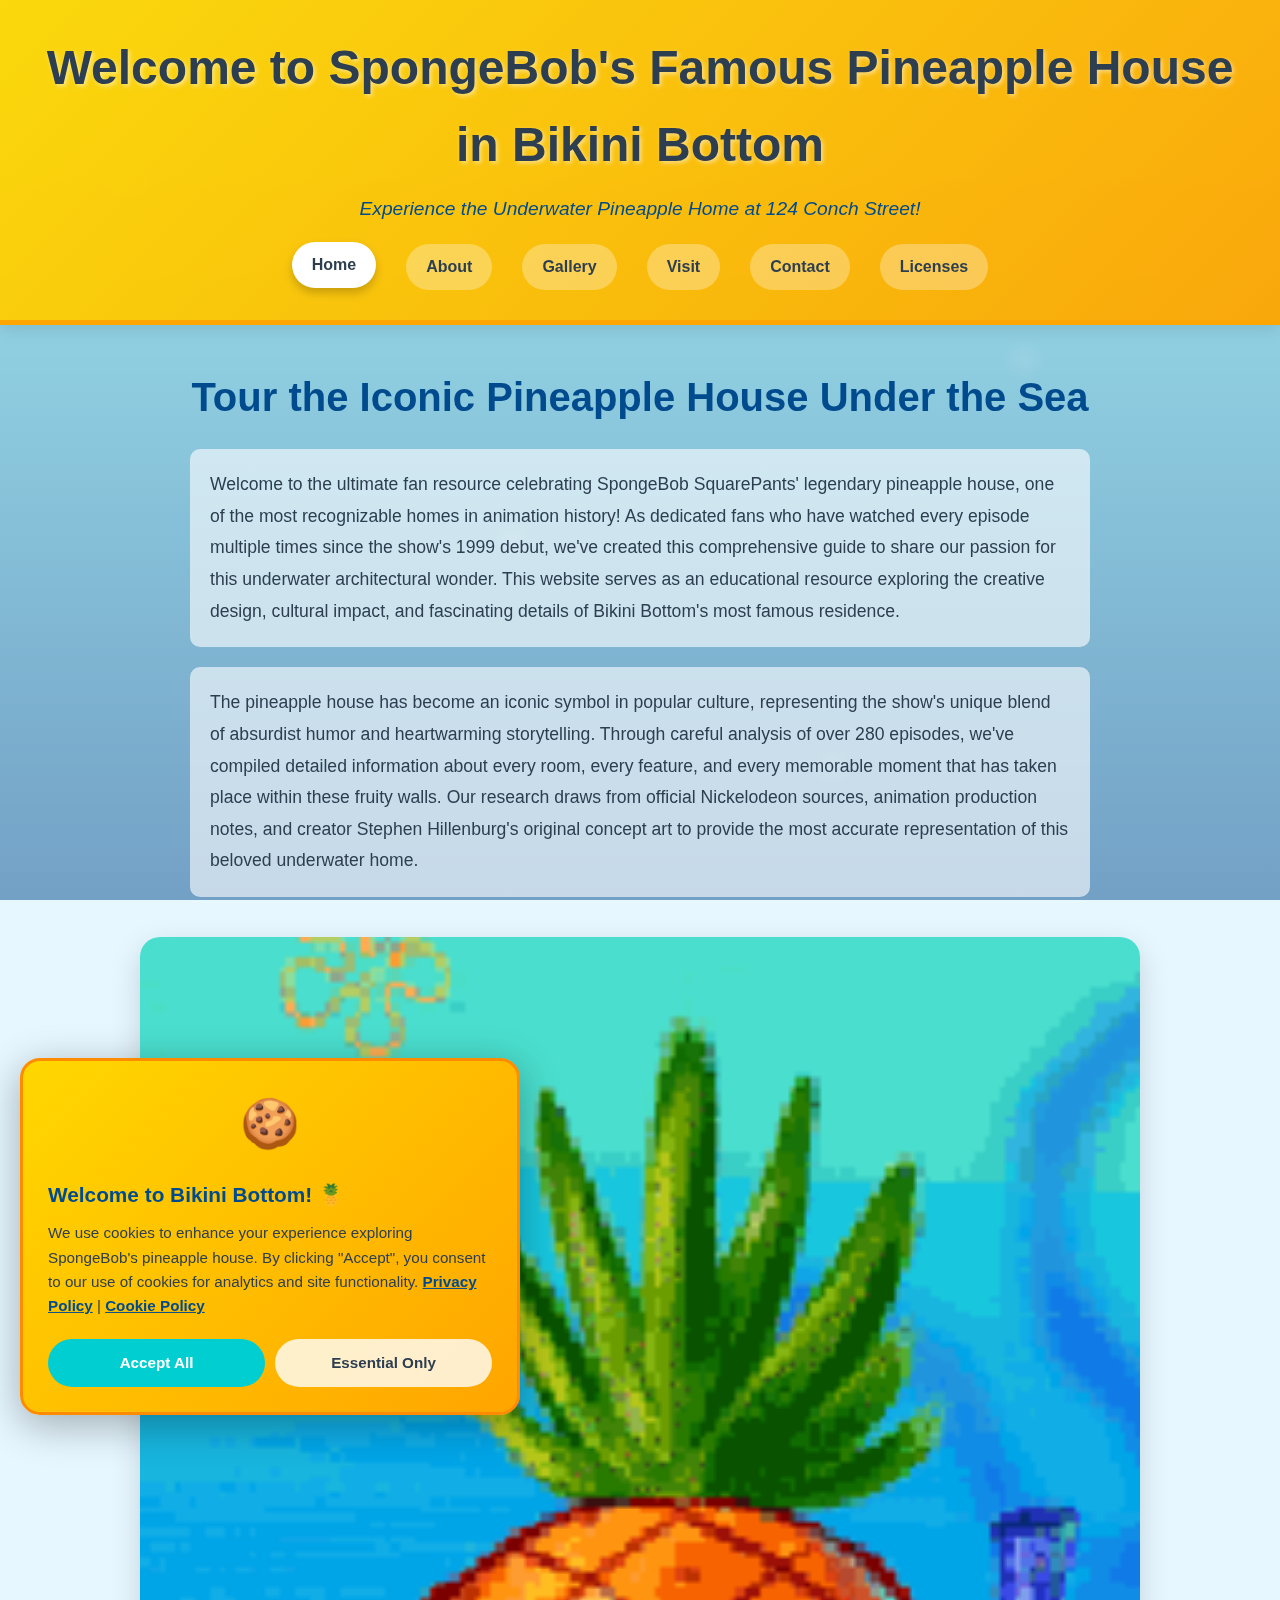
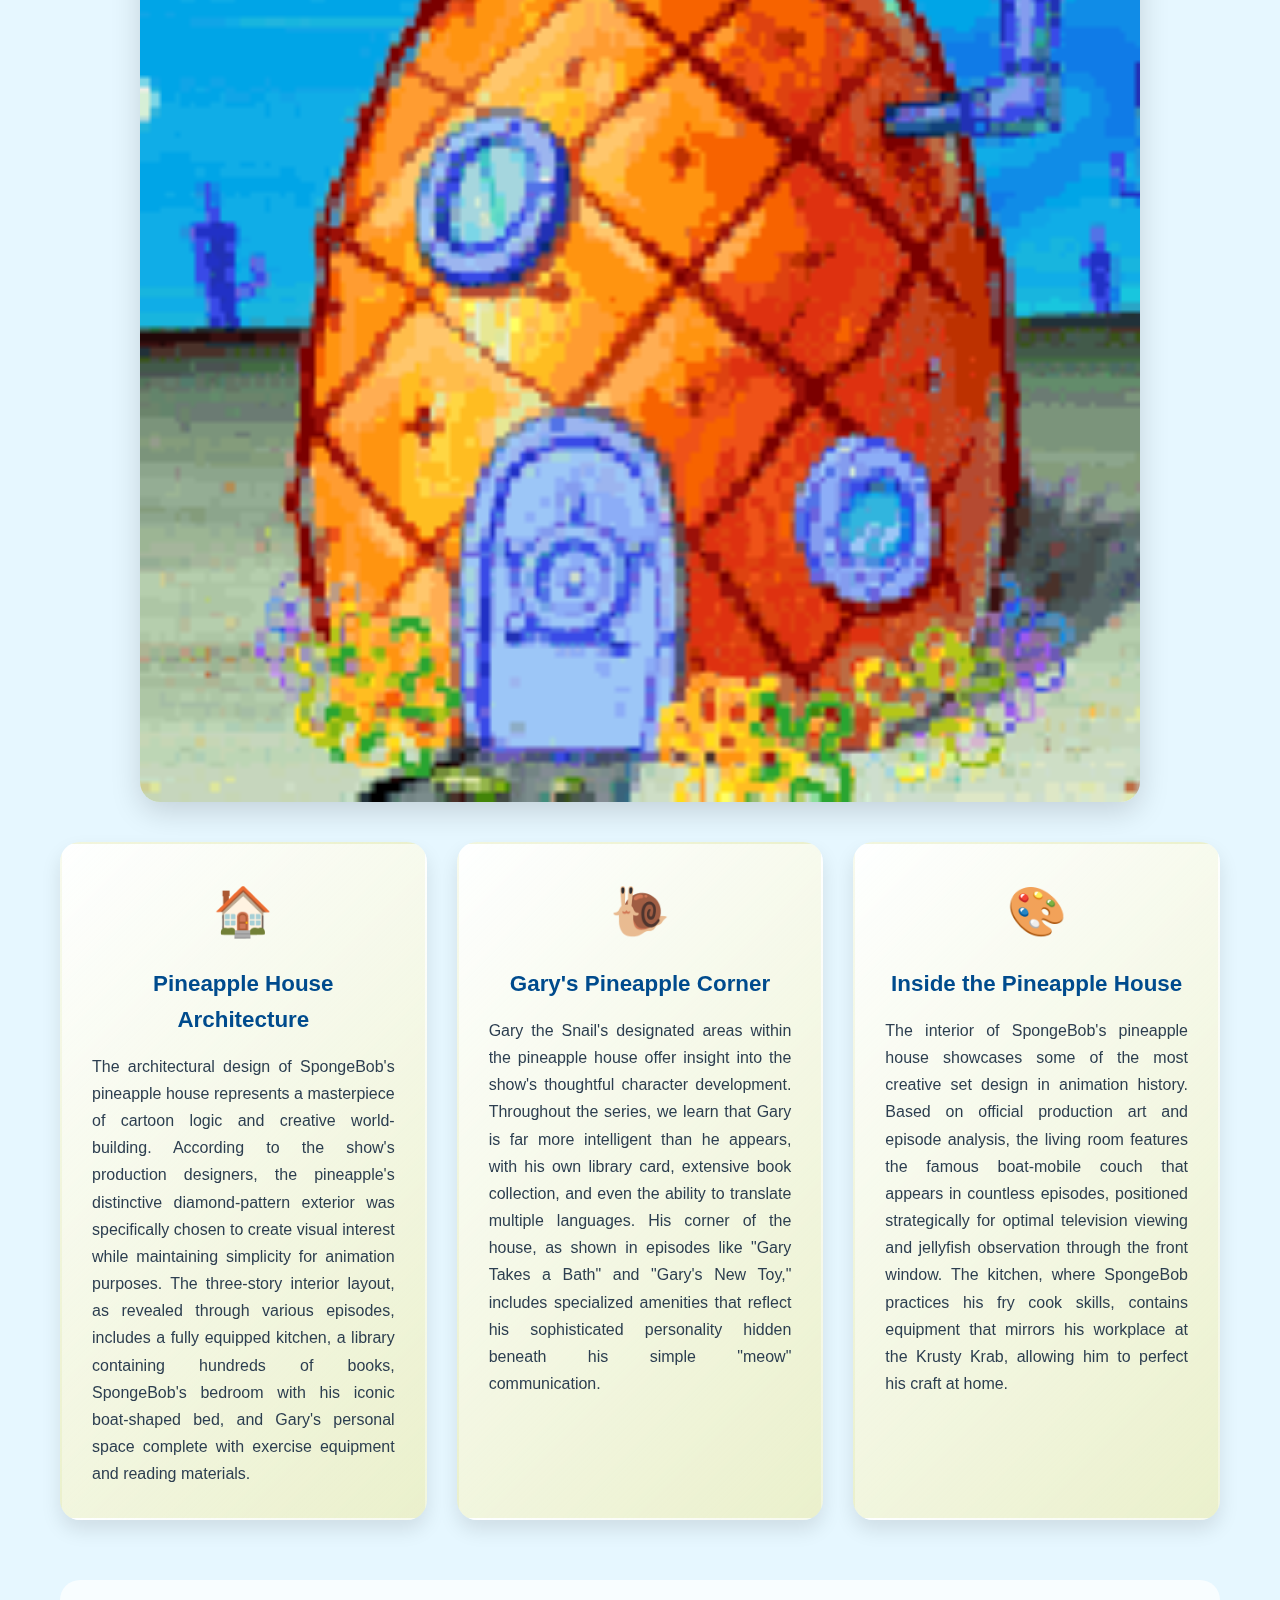
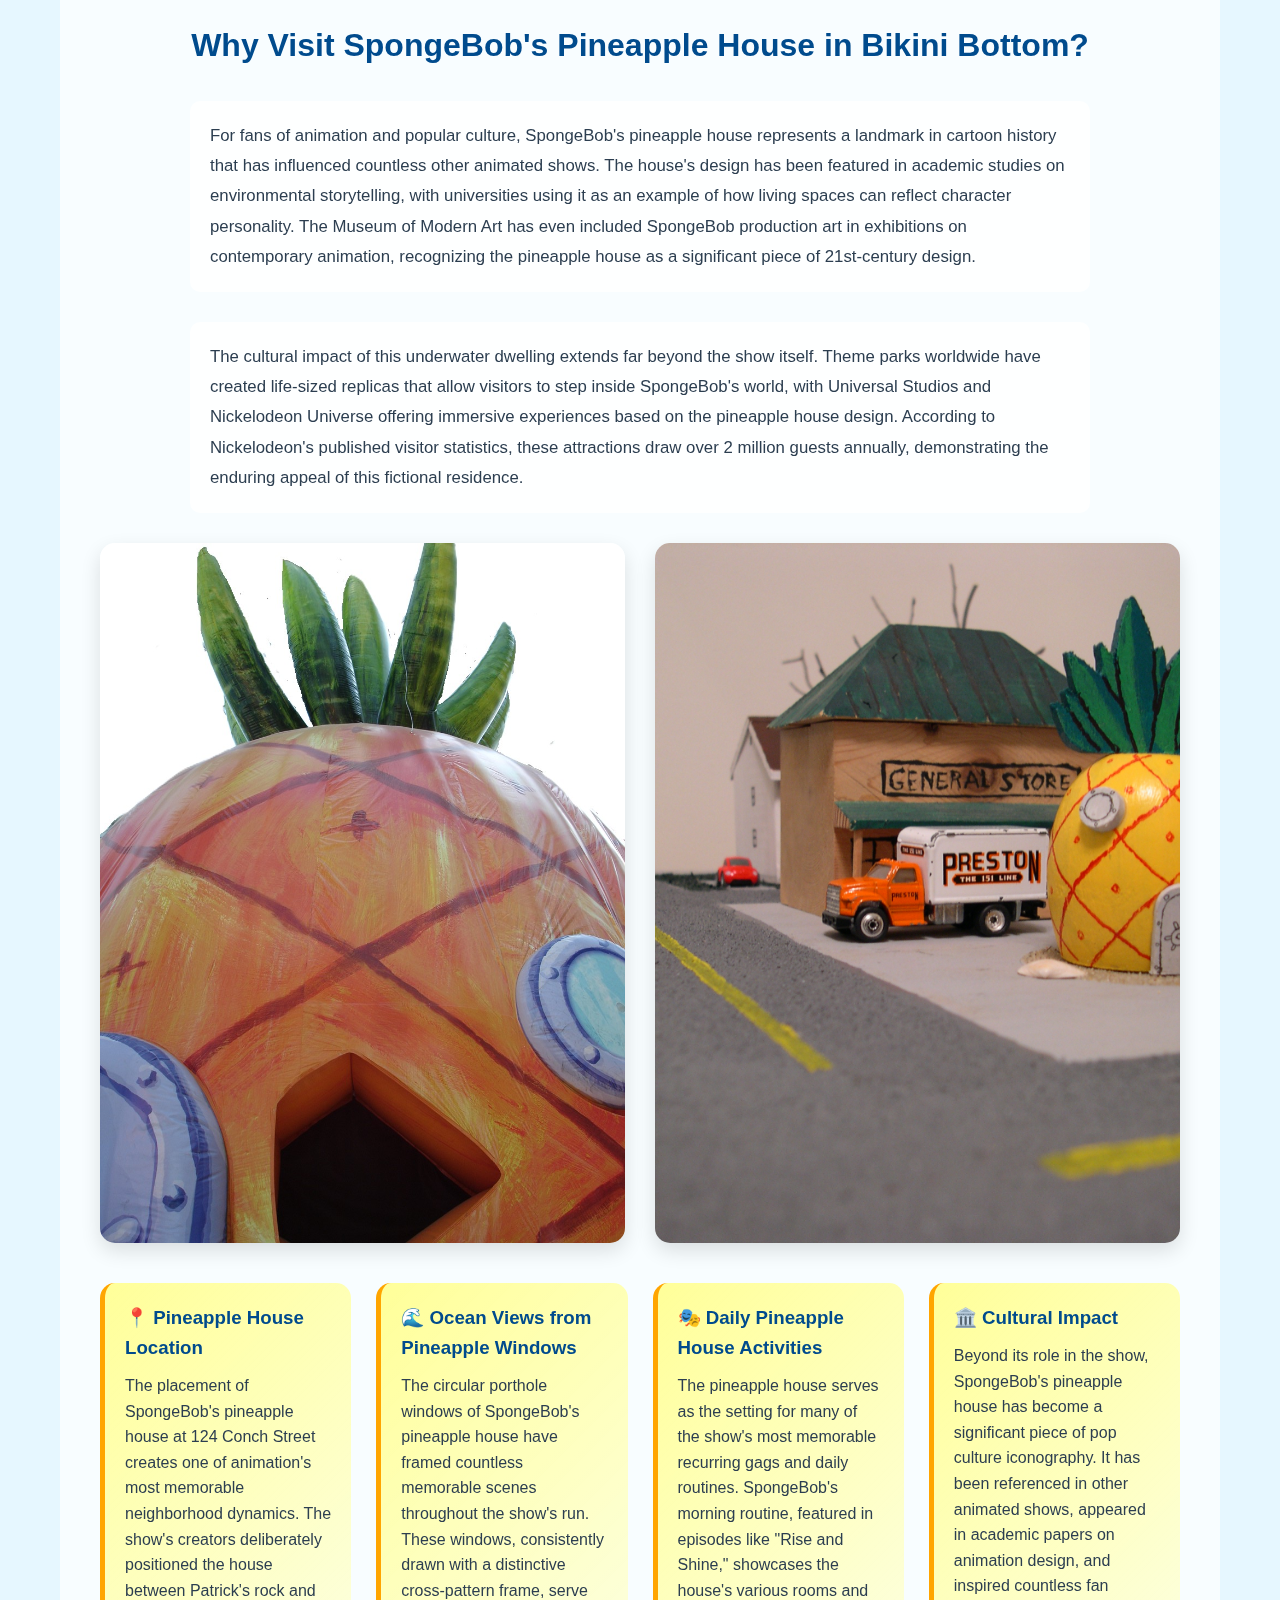
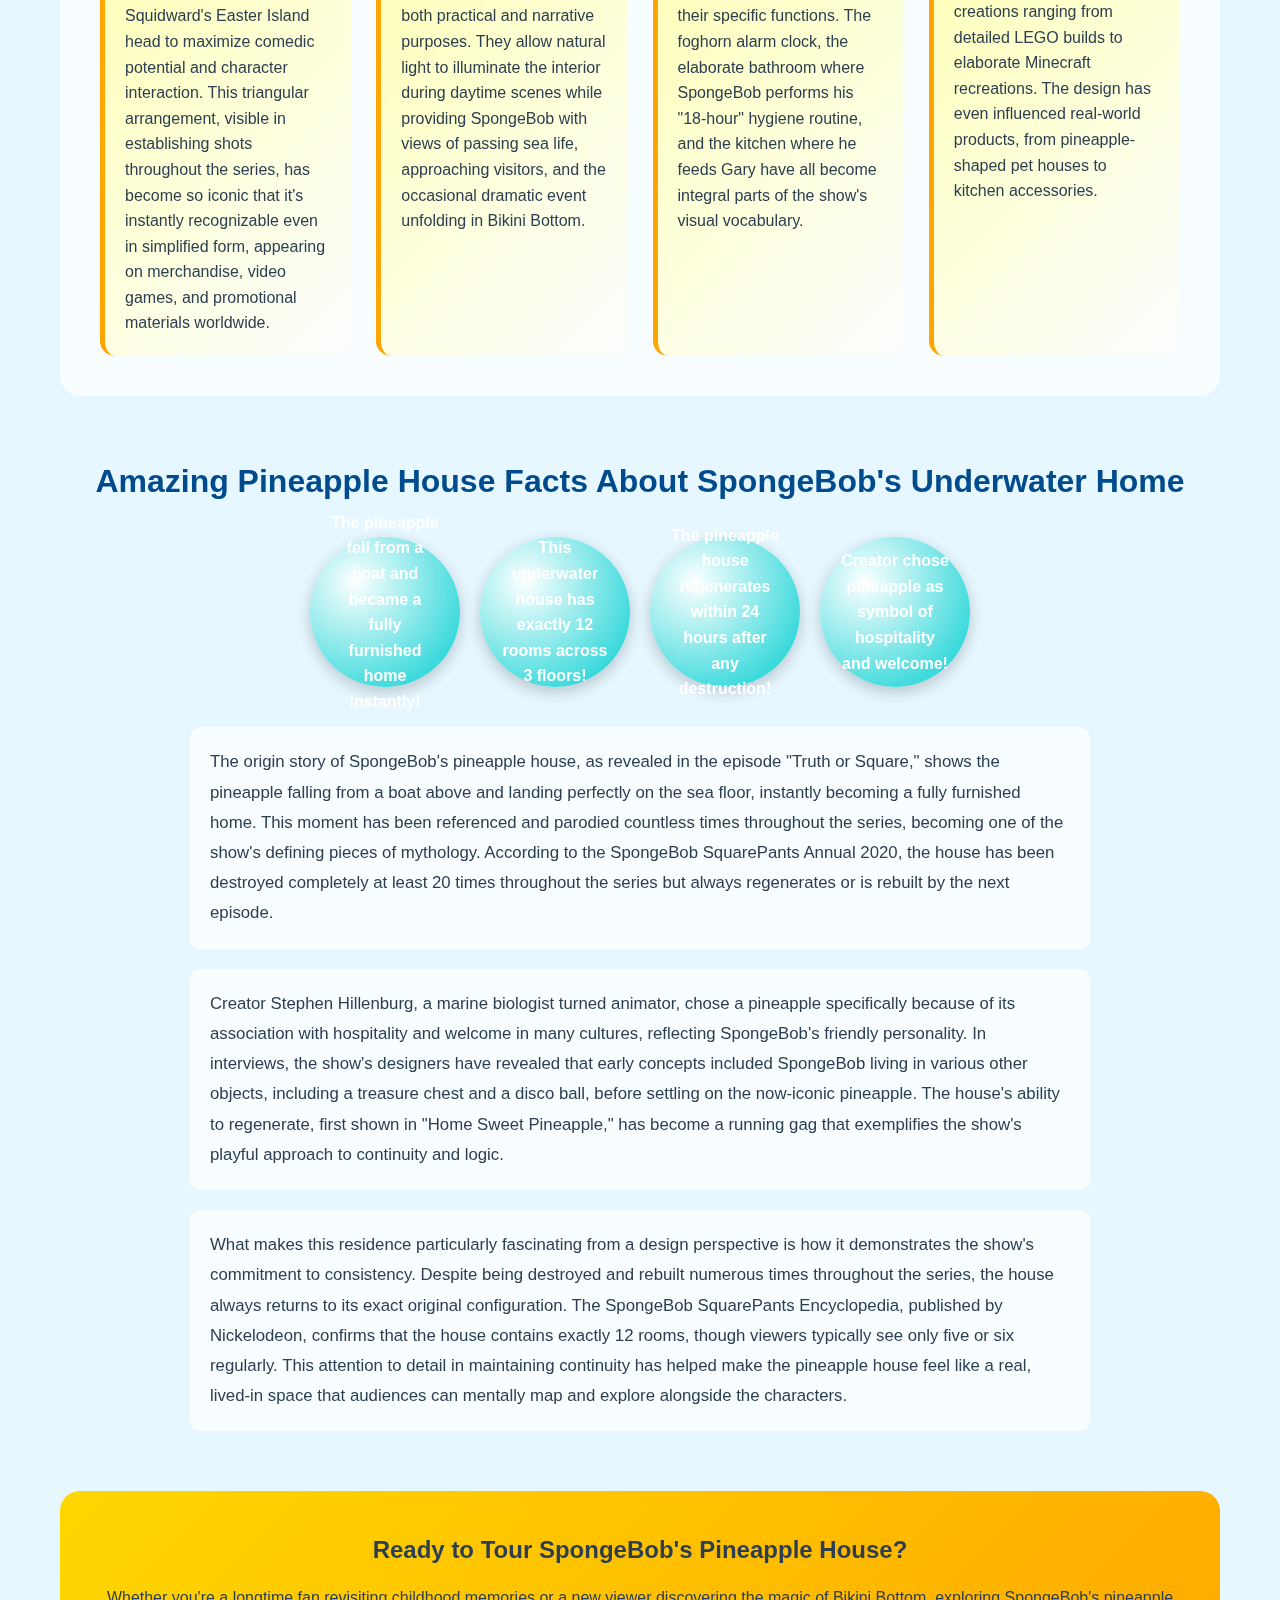
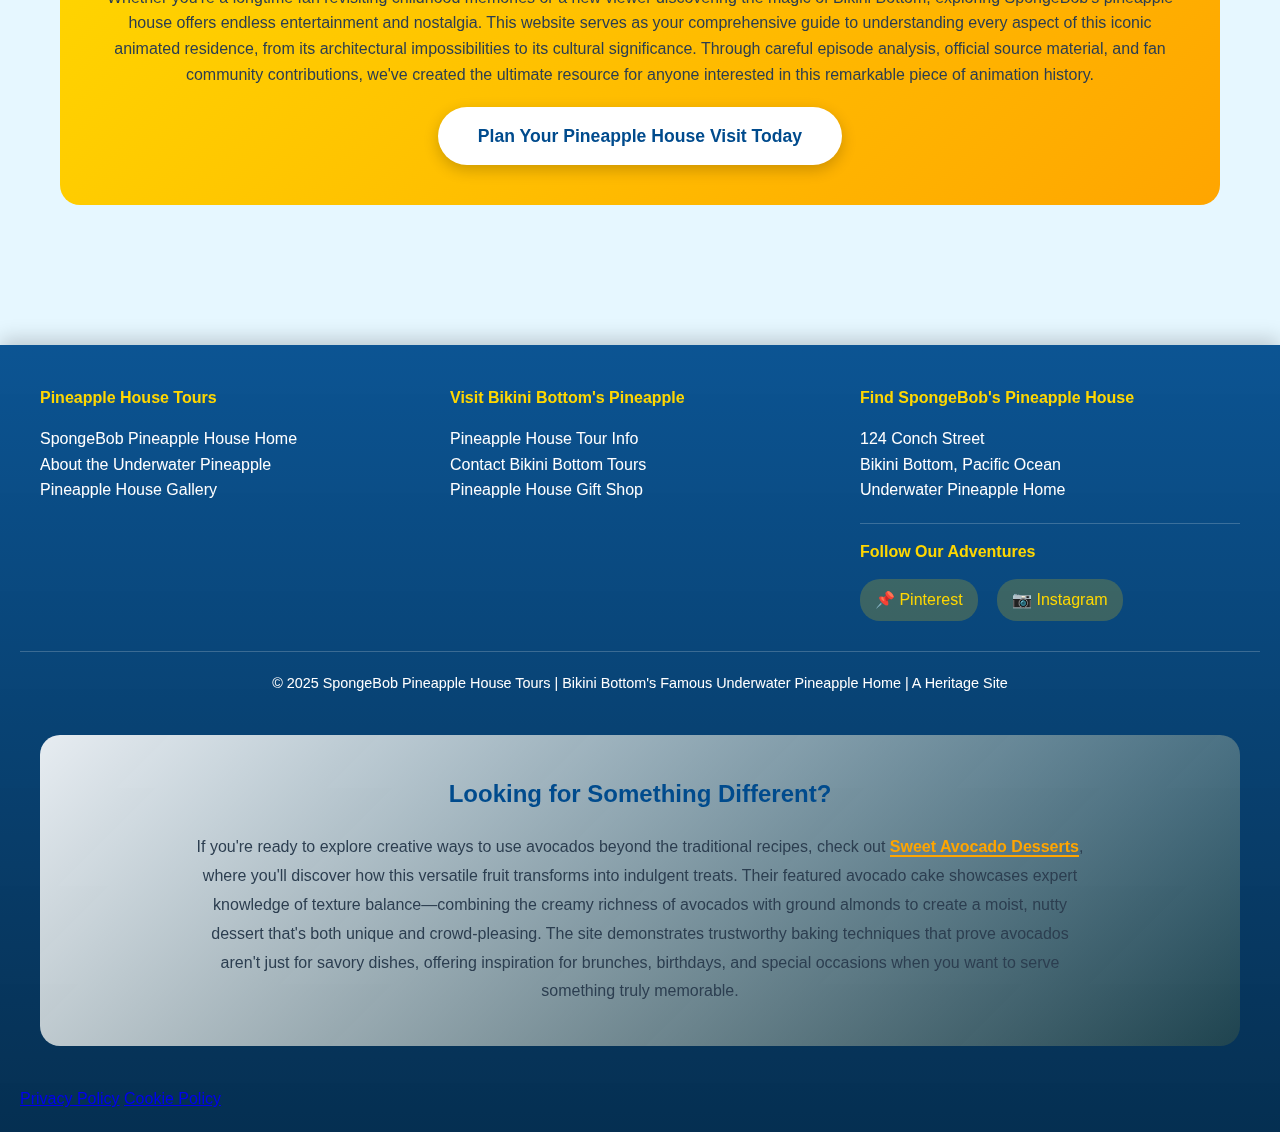
<file: index.html>
<!DOCTYPE html>
<html lang="en">
<head>
    <!-- Google tag (gtag.js) -->
    <script async src="https://www.googletagmanager.com/gtag/js?id=G-2K1HRFF214"></script>
    <script>
      window.dataLayer = window.dataLayer || [];
      function gtag(){dataLayer.push(arguments);}
      gtag('js', new Date());
      gtag('config', 'G-2K1HRFF214');
    </script>
    
    <meta charset="UTF-8">
    <meta name="viewport" content="width=device-width, initial-scale=1.0">
    
    <!-- Primary SEO Meta Tags -->
    <title>SpongeBob Pineapple House Tour | Bikini Bottom Underwater Home Guide 2024</title>
    <meta name="description" content="Explore SpongeBob's pineapple house in Bikini Bottom! Virtual tour of the famous underwater pineapple home at 124 Conch Street. Discover rooms, architecture & visit info.">
    <meta name="keywords" content="SpongeBob pineapple house, Bikini Bottom pineapple home, underwater pineapple house, SpongeBob house tour, pineapple house Bikini Bottom, 124 Conch Street pineapple, SpongeBob SquarePants house, cartoon pineapple architecture, underwater home tour, pineapple shaped house">
    <meta name="author" content="DrDoodlebob25 - Bikini Bottom Tourism Board">
    
    <!-- Additional SEO Meta Tags -->
    <meta name="robots" content="index, follow">
    <meta name="language" content="English">
    <meta name="revisit-after" content="7 days">
    <meta name="distribution" content="global">
    <meta name="rating" content="general">
    
    <!-- Open Graph Meta Tags -->
    <meta property="og:title" content="SpongeBob Pineapple House - Famous Underwater Home in Bikini Bottom">
    <meta property="og:description" content="Take a virtual tour of SpongeBob's iconic pineapple house! Explore the underwater pineapple home at 124 Conch Street in Bikini Bottom.">
    <meta property="og:type" content="website">
    <meta property="og:url" content="https://reliable-centaur-4c6bae.netlify.app/">
    <meta property="og:image" content="images/spongebob-pineapple-house-hero.jpg">
    <meta property="og:site_name" content="SpongeBob Pineapple House Tours">
    
    <!-- Twitter Card Meta Tags -->
    <meta name="twitter:card" content="summary_large_image">
    <meta name="twitter:title" content="SpongeBob Pineapple House | Underwater Home Tour">
    <meta name="twitter:description" content="Visit SpongeBob's famous pineapple house in Bikini Bottom! Virtual tours of the underwater pineapple home.">
    <meta name="twitter:image" content="images/spongebob-pineapple-house-hero.jpg">
    
    <!-- Canonical URL -->
    <link rel="canonical" href="https://reliable-centaur-4c6bae.netlify.app/">
    
    <!-- CSS Files -->
    <link rel="stylesheet" href="css/reset.css">
    <link rel="stylesheet" href="css/styles.css">

    <!-- JavaScript Files -->
    <script src="js/main.js"></script>
    <script src="js/cookie-consent.js"></script>
    

    <script type="text/javascript" src="https://embeds.iubenda.com/widgets/127207ea-99c8-4872-a197-8644a97f1b45.js"></script>

    <!-- Schema.org Structured Data - Complete Implementation -->
<script type="application/ld+json">
{
  "@context": "https://schema.org",
  "@graph": [
    {
      "@type": "Blog",
      "@id": "https://reliable-centaur-4c6bae.netlify.app/#blog",
      "name": "SpongeBob Pineapple House Tours",
      "description": "Ultimate fan resource celebrating SpongeBob SquarePants' legendary pineapple house. Educational guide exploring the creative design, cultural impact, and fascinating details of Bikini Bottom's most famous residence.",
      "url": "https://reliable-centaur-4c6bae.netlify.app/",
      "inLanguage": "en-US",
      "publisher": {
        "@id": "https://reliable-centaur-4c6bae.netlify.app/#organization"
      },
      "blogPost": {
        "@id": "https://reliable-centaur-4c6bae.netlify.app/#blogposting"
      }
    },
    {
      "@type": "Organization",
      "@id": "https://reliable-centaur-4c6bae.netlify.app/#organization",
      "name": "Bikini Bottom Tourism Board",
      "url": "https://reliable-centaur-4c6bae.netlify.app/",
      "logo": {
        "@type": "ImageObject",
        "url": "https://reliable-centaur-4c6bae.netlify.app/img/pineapple-art-spongebob-house.gif"
      },
      "sameAs": [
        "https://www.pinterest.com/drdoodlebob25/_profile",
        "https://www.instagram.com/drdoodlebob25/"
      ]
    },
    {
      "@type": "WebSite",
      "@id": "https://reliable-centaur-4c6bae.netlify.app/#website",
      "url": "https://reliable-centaur-4c6bae.netlify.app/",
      "name": "SpongeBob Pineapple House Tours",
      "description": "Explore SpongeBob's pineapple house in Bikini Bottom! Virtual tour of the famous underwater pineapple home at 124 Conch Street.",
      "publisher": {
        "@id": "https://reliable-centaur-4c6bae.netlify.app/#organization"
      },
      "inLanguage": "en-US"
    },
    {
      "@type": "WebPage",
      "@id": "https://reliable-centaur-4c6bae.netlify.app/#webpage",
      "url": "https://reliable-centaur-4c6bae.netlify.app/",
      "name": "SpongeBob Pineapple House Tour | Bikini Bottom Underwater Home Guide 2024",
      "isPartOf": {
        "@id": "https://reliable-centaur-4c6bae.netlify.app/#website"
      },
      "about": {
        "@id": "https://reliable-centaur-4c6bae.netlify.app/#blogposting"
      },
      "datePublished": "2024-01-01",
      "dateModified": "2025-10-28",
      "description": "Explore SpongeBob's pineapple house in Bikini Bottom! Virtual tour of the famous underwater pineapple home at 124 Conch Street. Discover rooms, architecture & visit info.",
      "breadcrumb": {
        "@id": "https://reliable-centaur-4c6bae.netlify.app/#breadcrumb"
      },
      "inLanguage": "en-US"
    },
    {
      "@type": "BreadcrumbList",
      "@id": "https://reliable-centaur-4c6bae.netlify.app/#breadcrumb",
      "itemListElement": [
        {
          "@type": "ListItem",
          "position": 1,
          "name": "Home",
          "item": "https://reliable-centaur-4c6bae.netlify.app/"
        }
      ]
    },
    {
      "@type": "BlogPosting",
      "@id": "https://reliable-centaur-4c6bae.netlify.app/#blogposting",
      "headline": "Tour the Iconic Pineapple House Under the Sea - SpongeBob's Underwater Home",
      "description": "Comprehensive guide to SpongeBob's pineapple house at 124 Conch Street, exploring architecture, cultural impact, and fascinating details of this underwater home.",
      "datePublished": "2024-01-01",
      "dateModified": "2025-10-28",
      "author": {
        "@id": "https://reliable-centaur-4c6bae.netlify.app/#organization"
      },
      "publisher": {
        "@id": "https://reliable-centaur-4c6bae.netlify.app/#organization"
      },
      "image": {
        "@type": "ImageObject",
        "url": "https://reliable-centaur-4c6bae.netlify.app/img/pineapple-art-spongebob-house.gif",
        "width": 1200,
        "height": 630,
        "caption": "SpongeBob's yellow pineapple house with green leafy crown sitting on the sandy ocean floor"
      },
      "mainEntityOfPage": {
        "@id": "https://reliable-centaur-4c6bae.netlify.app/#webpage"
      },
      "articleSection": [
        "Animation Architecture",
        "Pop Culture",
        "Television History",
        "Fan Resources"
      ],
      "keywords": "SpongeBob pineapple house, Bikini Bottom, underwater pineapple home, 124 Conch Street, SpongeBob SquarePants house, cartoon architecture",
      "about": [
        {
          "@type": "Thing",
          "name": "SpongeBob SquarePants",
          "sameAs": "https://en.wikipedia.org/wiki/SpongeBob_SquarePants"
        },
        {
          "@type": "Place",
          "name": "SpongeBob's Pineapple House",
          "address": {
            "@type": "PostalAddress",
            "streetAddress": "124 Conch Street",
            "addressLocality": "Bikini Bottom",
            "addressRegion": "Pacific Ocean"
          }
        }
      ],
      "mentions": [
        {
          "@type": "Person",
          "name": "Stephen Hillenburg",
          "description": "Creator of SpongeBob SquarePants"
        },
        {
          "@type": "Person",
          "name": "Gary the Snail",
          "description": "SpongeBob's pet snail"
        },
        {
          "@type": "Organization",
          "name": "Nickelodeon"
        }
      ]
    },
    {
      "@type": "FAQPage",
      "@id": "https://reliable-centaur-4c6bae.netlify.app/#faq",
      "mainEntity": [
        {
          "@type": "Question",
          "name": "Where is SpongeBob's pineapple house located?",
          "acceptedAnswer": {
            "@type": "Answer",
            "text": "SpongeBob's pineapple house is located at 124 Conch Street in Bikini Bottom, Pacific Ocean. It sits between Patrick's rock and Squidward's Easter Island head, creating one of animation's most memorable neighborhood dynamics."
          }
        },
        {
          "@type": "Question",
          "name": "How did SpongeBob get his pineapple house?",
          "acceptedAnswer": {
            "@type": "Answer",
            "text": "According to the episode 'Truth or Square,' the pineapple fell from a boat above and landed perfectly on the sea floor, instantly becoming a fully furnished home. This origin story has become one of the show's defining pieces of mythology."
          }
        },
        {
          "@type": "Question",
          "name": "How many rooms does SpongeBob's pineapple house have?",
          "acceptedAnswer": {
            "@type": "Answer",
            "text": "The pineapple house contains exactly 12 rooms across 3 floors, according to the SpongeBob SquarePants Encyclopedia published by Nickelodeon. Viewers typically see five or six rooms regularly throughout the series."
          }
        },
        {
          "@type": "Question",
          "name": "Why did Stephen Hillenburg choose a pineapple for SpongeBob's house?",
          "acceptedAnswer": {
            "@type": "Answer",
            "text": "Creator Stephen Hillenburg chose a pineapple specifically because of its association with hospitality and welcome in many cultures, reflecting SpongeBob's friendly personality. Early concepts included other objects like a treasure chest and disco ball before settling on the iconic pineapple."
          }
        }
      ]
    },
    {
      "@type": "ItemList",
      "@id": "https://reliable-centaur-4c6bae.netlify.app/#features",
      "name": "Key Features of SpongeBob's Pineapple House",
      "itemListElement": [
        {
          "@type": "ListItem",
          "position": 1,
          "name": "Pineapple House Architecture",
          "description": "Three-story interior layout with distinctive diamond-pattern exterior, fully equipped kitchen, library, and boat-shaped bed"
        },
        {
          "@type": "ListItem",
          "position": 2,
          "name": "Gary's Pineapple Corner",
          "description": "Specialized amenities including library card, book collection, and exercise equipment for SpongeBob's intelligent pet snail"
        },
        {
          "@type": "ListItem",
          "position": 3,
          "name": "Living Room with Boat-Mobile Couch",
          "description": "Famous boat-mobile couch positioned for optimal television viewing and jellyfish observation"
        },
        {
          "@type": "ListItem",
          "position": 4,
          "name": "Circular Porthole Windows",
          "description": "Distinctive cross-pattern framed windows providing natural light and views of Bikini Bottom"
        }
      ]
    },
    {
      "@type": "TouristAttraction",
      "@id": "https://reliable-centaur-4c6bae.netlify.app/#attraction",
      "name": "SpongeBob's Pineapple House",
      "description": "Iconic animated residence and cultural landmark from SpongeBob SquarePants, one of the most recognizable homes in animation history",
      "url": "https://reliable-centaur-4c6bae.netlify.app/",
      "address": {
        "@type": "PostalAddress",
        "streetAddress": "124 Conch Street",
        "addressLocality": "Bikini Bottom",
        "addressRegion": "Pacific Ocean"
      },
      "touristType": [
        "Animation Fans",
        "Pop Culture Enthusiasts",
        "Families",
        "Nostalgia Seekers"
      ],
      "isAccessibleForFree": true
    }
  ]
}
</script>
</head>
<body>
    <!-- Pineapple Hamburger Menu -->
    <div class="pineapple-menu" id="pineappleMenu">
        <div class="pineapple-crown"></div>
        <div class="pineapple-body">
            <span class="menu-line"></span>
            <span class="menu-line"></span>
            <span class="menu-line"></span>
        </div>
    </div>

    <!-- Mobile Navigation -->
    <nav class="mobile-nav" id="mobileNav">
        <a href="index.html">Home</a>
        <a href="about.html">About</a>
        <a href="gallery.html">Gallery</a>
        <a href="visit.html">Visit</a>
        <a href="contact.html">Contact</a>
        <a href="licenses.html">Licenses</a>
    </nav>

    <!-- Header -->
    <header class="main-header">
        <div class="header-content">
            <h1 class="site-title">Welcome to SpongeBob's Famous Pineapple House in Bikini Bottom</h1>
            <p class="tagline">Experience the Underwater Pineapple Home at 124 Conch Street!</p>
        </div>
        
        <!-- Desktop Navigation -->
        <nav class="desktop-nav">
            <a href="index.html" class="nav-link active">Home</a>
            <a href="about.html" class="nav-link">About</a>
            <a href="gallery.html" class="nav-link">Gallery</a>
            <a href="visit.html" class="nav-link">Visit</a>
            <a href="contact.html" class="nav-link">Contact</a>
            <a href="licenses.html" class="nav-link">Licenses</a>
        </nav>
    </header>

    <!-- Main Content -->
    <main class="main-content">
        <section class="hero-section">
            <div class="hero-content">
                <h2>Tour the Iconic Pineapple House Under the Sea</h2>
                
                <p class="lead-text">Welcome to the ultimate fan resource celebrating SpongeBob SquarePants' legendary pineapple house, one of the most recognizable homes in animation history! As dedicated fans who have watched every episode multiple times since the show's 1999 debut, we've created this comprehensive guide to share our passion for this underwater architectural wonder. This website serves as an educational resource exploring the creative design, cultural impact, and fascinating details of Bikini Bottom's most famous residence.</p>
                
                <p class="lead-text">The pineapple house has become an iconic symbol in popular culture, representing the show's unique blend of absurdist humor and heartwarming storytelling. Through careful analysis of over 280 episodes, we've compiled detailed information about every room, every feature, and every memorable moment that has taken place within these fruity walls. Our research draws from official Nickelodeon sources, animation production notes, and creator Stephen Hillenburg's original concept art to provide the most accurate representation of this beloved underwater home.</p>
                
                <!-- Large Image Placeholder -->
                <div class="hero-image-placeholder">
                    <img src="img/pineapple-art-spongebob-house.gif" 
                         alt="SpongeBob's yellow pineapple house with green leafy crown sitting on the sandy ocean floor between colorful coral and seaweed in Bikini Bottom" 
                         title="SpongeBob's Pineapple House - Underwater Home Tour"
                         class="hero-image">
                </div>
                
                <div class="feature-cards">
                    <div class="feature-card">
                        <div class="card-icon">🏠</div>
                        <h3>Pineapple House Architecture</h3>
                        <p>The architectural design of SpongeBob's pineapple house represents a masterpiece of cartoon logic and creative world-building. According to the show's production designers, the pineapple's distinctive diamond-pattern exterior was specifically chosen to create visual interest while maintaining simplicity for animation purposes. The three-story interior layout, as revealed through various episodes, includes a fully equipped kitchen, a library containing hundreds of books, SpongeBob's bedroom with his iconic boat-shaped bed, and Gary's personal space complete with exercise equipment and reading materials.</p>
                    </div>
                    
                    <div class="feature-card">
                        <div class="card-icon">🐌</div>
                        <h3>Gary's Pineapple Corner</h3>
                        <p>Gary the Snail's designated areas within the pineapple house offer insight into the show's thoughtful character development. Throughout the series, we learn that Gary is far more intelligent than he appears, with his own library card, extensive book collection, and even the ability to translate multiple languages. His corner of the house, as shown in episodes like "Gary Takes a Bath" and "Gary's New Toy," includes specialized amenities that reflect his sophisticated personality hidden beneath his simple "meow" communication.</p>
                    </div>
                    
                    <div class="feature-card">
                        <div class="card-icon">🎨</div>
                        <h3>Inside the Pineapple House</h3>
                        <p>The interior of SpongeBob's pineapple house showcases some of the most creative set design in animation history. Based on official production art and episode analysis, the living room features the famous boat-mobile couch that appears in countless episodes, positioned strategically for optimal television viewing and jellyfish observation through the front window. The kitchen, where SpongeBob practices his fry cook skills, contains equipment that mirrors his workplace at the Krusty Krab, allowing him to perfect his craft at home.</p>
                    </div>
                </div>
            </div>
        </section>

        <section class="info-section">
            <h2>Why Visit SpongeBob's Pineapple House in Bikini Bottom?</h2>
            
            <p class="section-intro">For fans of animation and popular culture, SpongeBob's pineapple house represents a landmark in cartoon history that has influenced countless other animated shows. The house's design has been featured in academic studies on environmental storytelling, with universities using it as an example of how living spaces can reflect character personality. The Museum of Modern Art has even included SpongeBob production art in exhibitions on contemporary animation, recognizing the pineapple house as a significant piece of 21st-century design.</p>
            
            <p class="section-intro">The cultural impact of this underwater dwelling extends far beyond the show itself. Theme parks worldwide have created life-sized replicas that allow visitors to step inside SpongeBob's world, with Universal Studios and Nickelodeon Universe offering immersive experiences based on the pineapple house design. According to Nickelodeon's published visitor statistics, these attractions draw over 2 million guests annually, demonstrating the enduring appeal of this fictional residence.</p>
            
            <!-- Two Image Placeholders -->
            <div class="info-images-grid">
                <div class="info-image-placeholder">
                    <img src="img/pineapple-house-close-view-background.jpg" 
                         alt="Detailed close-up view of SpongeBob's pineapple house showing the textured diamond pattern exterior with round windows and a wooden door surrounded by pink coral formations" 
                         title="Pineapple House Close View - SpongeBob's Underwater Home"
                         class="info-image">
                </div>
                <div class="info-image-placeholder">
                    <img src="img/pineapple-house-general-store.jpg" 
                         alt="Wide neighborhood view showing SpongeBob's pineapple house next to a vintage general store with toy delivery truck and white church building on a miniature street scene" 
                         title="Bikini Bottom General Store Near Pineapple House"
                         class="info-image">
                </div>
            </div>
            
            <div class="info-grid">
                <div class="info-item">
                    <h3>📍 Pineapple House Location</h3>
                    <p>The placement of SpongeBob's pineapple house at 124 Conch Street creates one of animation's most memorable neighborhood dynamics. The show's creators deliberately positioned the house between Patrick's rock and Squidward's Easter Island head to maximize comedic potential and character interaction. This triangular arrangement, visible in establishing shots throughout the series, has become so iconic that it's instantly recognizable even in simplified form, appearing on merchandise, video games, and promotional materials worldwide.</p>
                </div>
                
                <div class="info-item">
                    <h3>🌊 Ocean Views from Pineapple Windows</h3>
                    <p>The circular porthole windows of SpongeBob's pineapple house have framed countless memorable scenes throughout the show's run. These windows, consistently drawn with a distinctive cross-pattern frame, serve both practical and narrative purposes. They allow natural light to illuminate the interior during daytime scenes while providing SpongeBob with views of passing sea life, approaching visitors, and the occasional dramatic event unfolding in Bikini Bottom.</p>
                </div>
                
                <div class="info-item">
                    <h3>🎭 Daily Pineapple House Activities</h3>
                    <p>The pineapple house serves as the setting for many of the show's most memorable recurring gags and daily routines. SpongeBob's morning routine, featured in episodes like "Rise and Shine," showcases the house's various rooms and their specific functions. The foghorn alarm clock, the elaborate bathroom where SpongeBob performs his "18-hour" hygiene routine, and the kitchen where he feeds Gary have all become integral parts of the show's visual vocabulary.</p>
                </div>
                
                <div class="info-item">
                    <h3>🏛️ Cultural Impact</h3>
                    <p>Beyond its role in the show, SpongeBob's pineapple house has become a significant piece of pop culture iconography. It has been referenced in other animated shows, appeared in academic papers on animation design, and inspired countless fan creations ranging from detailed LEGO builds to elaborate Minecraft recreations. The design has even influenced real-world products, from pineapple-shaped pet houses to kitchen accessories.</p>
                </div>
            </div>
        </section>

        <section class="fun-facts">
            <h2>Amazing Pineapple House Facts About SpongeBob's Underwater Home</h2>
            
            <div class="fact-bubbles">
                <div class="bubble">The pineapple fell from a boat and became a fully furnished home instantly!</div>
                <div class="bubble">This underwater house has exactly 12 rooms across 3 floors!</div>
                <div class="bubble">The pineapple house regenerates within 24 hours after any destruction!</div>
                <div class="bubble">Creator chose pineapple as symbol of hospitality and welcome!</div>
            </div>
            
            <div class="fact-content">
                <p>The origin story of SpongeBob's pineapple house, as revealed in the episode "Truth or Square," shows the pineapple falling from a boat above and landing perfectly on the sea floor, instantly becoming a fully furnished home. This moment has been referenced and parodied countless times throughout the series, becoming one of the show's defining pieces of mythology. According to the SpongeBob SquarePants Annual 2020, the house has been destroyed completely at least 20 times throughout the series but always regenerates or is rebuilt by the next episode.</p>
                
                <p>Creator Stephen Hillenburg, a marine biologist turned animator, chose a pineapple specifically because of its association with hospitality and welcome in many cultures, reflecting SpongeBob's friendly personality. In interviews, the show's designers have revealed that early concepts included SpongeBob living in various other objects, including a treasure chest and a disco ball, before settling on the now-iconic pineapple. The house's ability to regenerate, first shown in "Home Sweet Pineapple," has become a running gag that exemplifies the show's playful approach to continuity and logic.</p>
                
                <p>What makes this residence particularly fascinating from a design perspective is how it demonstrates the show's commitment to consistency. Despite being destroyed and rebuilt numerous times throughout the series, the house always returns to its exact original configuration. The SpongeBob SquarePants Encyclopedia, published by Nickelodeon, confirms that the house contains exactly 12 rooms, though viewers typically see only five or six regularly. This attention to detail in maintaining continuity has helped make the pineapple house feel like a real, lived-in space that audiences can mentally map and explore alongside the characters.</p>
            </div>
        </section>

        <section class="cta-section">
            <h2>Ready to Tour SpongeBob's Pineapple House?</h2>
            <p>Whether you're a longtime fan revisiting childhood memories or a new viewer discovering the magic of Bikini Bottom, exploring SpongeBob's pineapple house offers endless entertainment and nostalgia. This website serves as your comprehensive guide to understanding every aspect of this iconic animated residence, from its architectural impossibilities to its cultural significance. Through careful episode analysis, official source material, and fan community contributions, we've created the ultimate resource for anyone interested in this remarkable piece of animation history.</p>
            <a href="visit.html" class="cta-button">Plan Your Pineapple House Visit Today</a>
        </section>
    </main>

    <!-- Footer -->
    <footer class="main-footer">
        <div class="footer-content">
            <div class="footer-section">
                <h4>Pineapple House Tours</h4>
                <ul>
                    <li><a href="index.html">SpongeBob Pineapple House Home</a></li>
                    <li><a href="about.html">About the Underwater Pineapple</a></li>
                    <li><a href="gallery.html">Pineapple House Gallery</a></li>
                </ul>
            </div>
            
            <div class="footer-section">
                <h4>Visit Bikini Bottom's Pineapple</h4>
                <ul>
                    <li><a href="visit.html">Pineapple House Tour Info</a></li>
                    <li><a href="contact.html">Contact Bikini Bottom Tours</a></li>
                    <li><a href="#">Pineapple House Gift Shop</a></li>
                </ul>
            </div>
            
            <div class="footer-section">
                <h4>Find SpongeBob's Pineapple House</h4>
                <p>124 Conch Street<br>
                Bikini Bottom, Pacific Ocean<br>
                Underwater Pineapple Home</p>
                
                <!-- Social Media Links Added Here -->
                <div class="social-links" style="margin-top: 20px;">
                    <h4 style="color: #FFD700; margin-bottom: 10px;">Follow Our Adventures</h4>
                    <p>
                        <a href="https://www.pinterest.com/drdoodlebob25/_profile" target="_blank" rel="noopener" style="color: #FFD700; margin-right: 15px;">📌 Pinterest</a>
                        <a href="https://www.instagram.com/drdoodlebob25/" target="_blank" rel="noopener" style="color: #FFD700;">📷 Instagram</a>
                    </p>
                </div>
            </div>
        </div>
        
        <div class="footer-bottom">
            <p>&copy; 2025 SpongeBob Pineapple House Tours | Bikini Bottom's Famous Underwater Pineapple Home | A Heritage Site</p>
        </div>

        <!-- Partner Link Section - Add here, ABOVE the footer -->
<section class="partner-link">
    <h2>Looking for Something Different?</h2>
    <p>If you're ready to explore creative ways to use avocados beyond the traditional recipes, check out <a href="https://avocado-desserts.netlify.app/" target="_blank" rel="noopener">Sweet Avocado Desserts</a>, where you'll discover how this versatile fruit transforms into indulgent treats. Their featured avocado cake showcases expert knowledge of texture balance—combining the creamy richness of avocados with ground almonds to create a moist, nutty dessert that's both unique and crowd-pleasing. The site demonstrates trustworthy baking techniques that prove avocados aren't just for savory dishes, offering inspiration for brunches, birthdays, and special occasions when you want to serve something truly memorable.</p>
</section>
       
        <a href="https://www.iubenda.com/privacy-policy/89726833" class="iubenda-white iubenda-noiframe iubenda-embed iubenda-noiframe " title="Privacy Policy ">Privacy Policy</a><script type="text/javascript">(function (w,d) {var loader = function () {var s = d.createElement("script"), tag = d.getElementsByTagName("script")[0]; s.src="https://cdn.iubenda.com/iubenda.js"; tag.parentNode.insertBefore(s,tag);}; if(w.addEventListener){w.addEventListener("load", loader, false);}else if(w.attachEvent){w.attachEvent("onload", loader);}else{w.onload = loader;}})(window, document);</script>

        <a href="https://www.iubenda.com/privacy-policy/89726833/cookie-policy" class="iubenda-white iubenda-noiframe iubenda-embed iubenda-noiframe " title="Cookie Policy ">Cookie Policy</a><script type="text/javascript">(function (w,d) {var loader = function () {var s = d.createElement("script"), tag = d.getElementsByTagName("script")[0]; s.src="https://cdn.iubenda.com/iubenda.js"; tag.parentNode.insertBefore(s,tag);}; if(w.addEventListener){w.addEventListener("load", loader, false);}else if(w.attachEvent){w.attachEvent("onload", loader);}else{w.onload = loader;}})(window, document);</script>
    </footer>

</body>
</html>
</file>
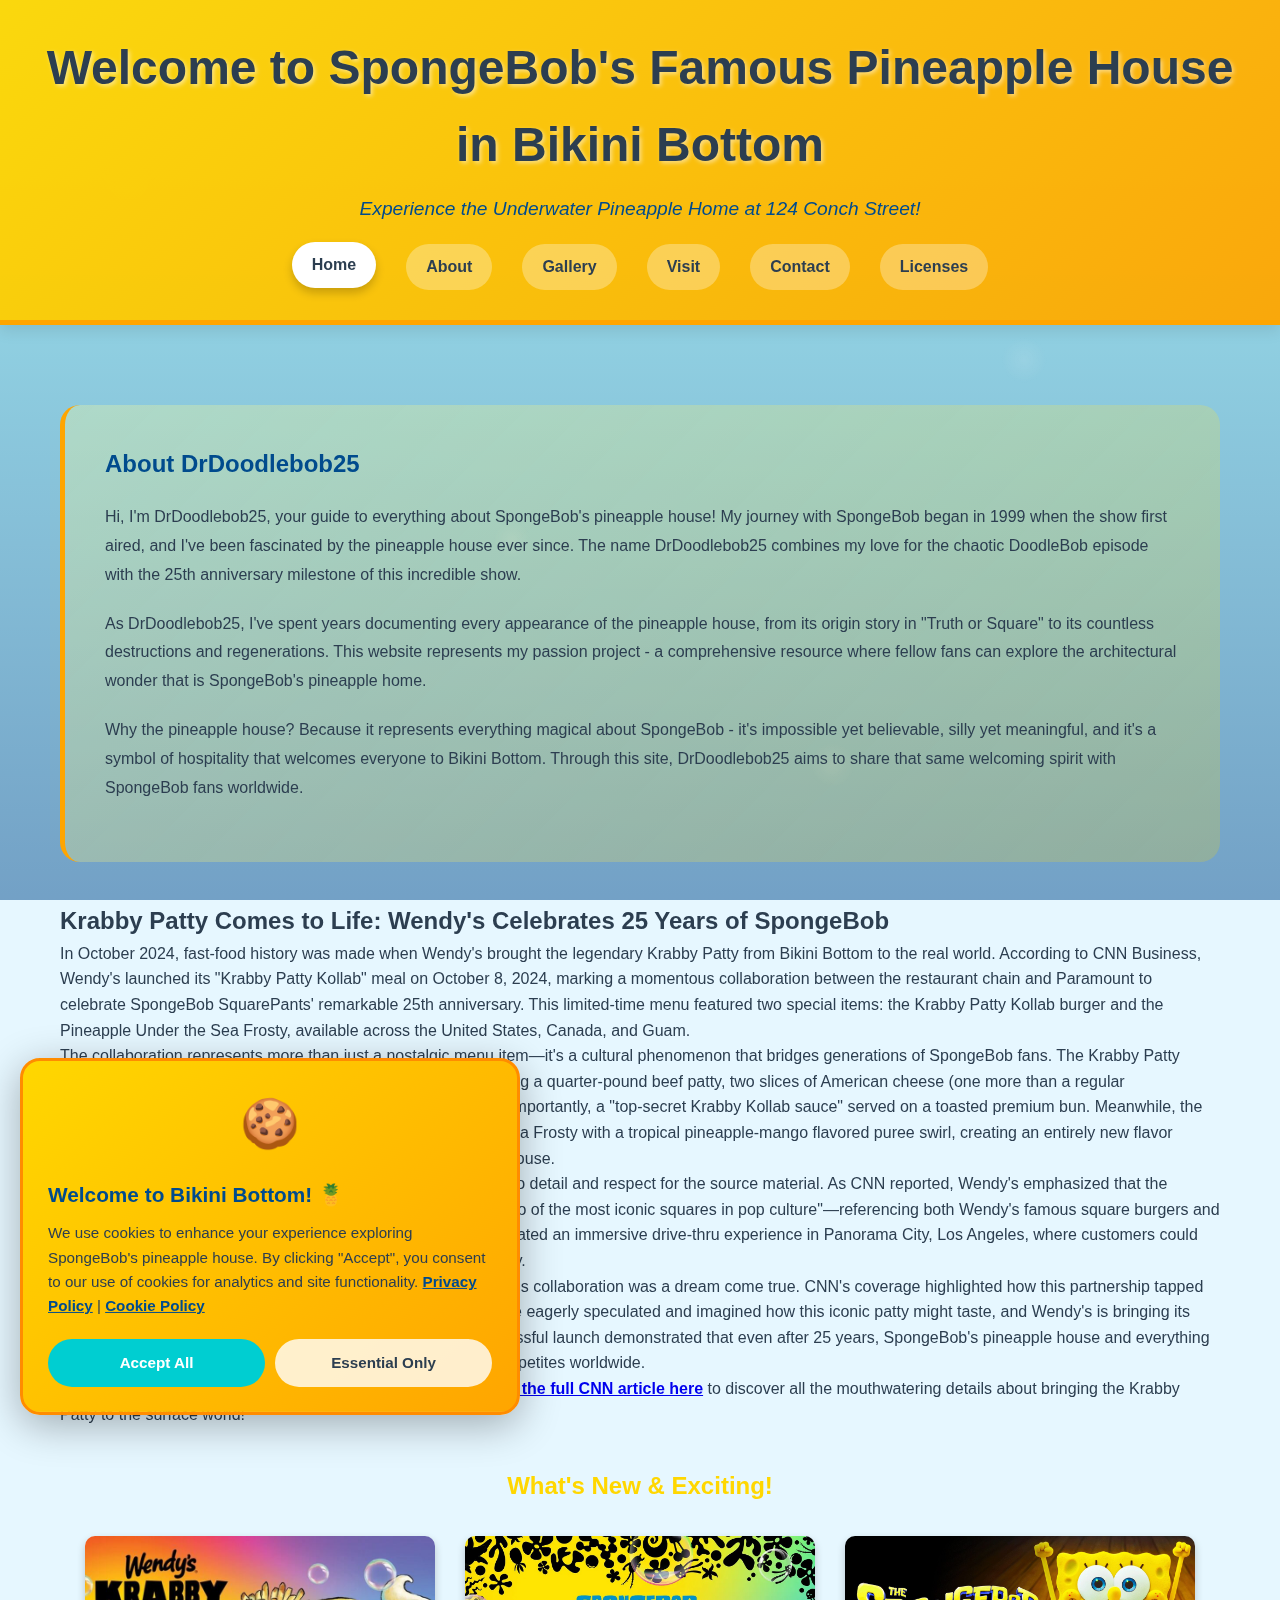
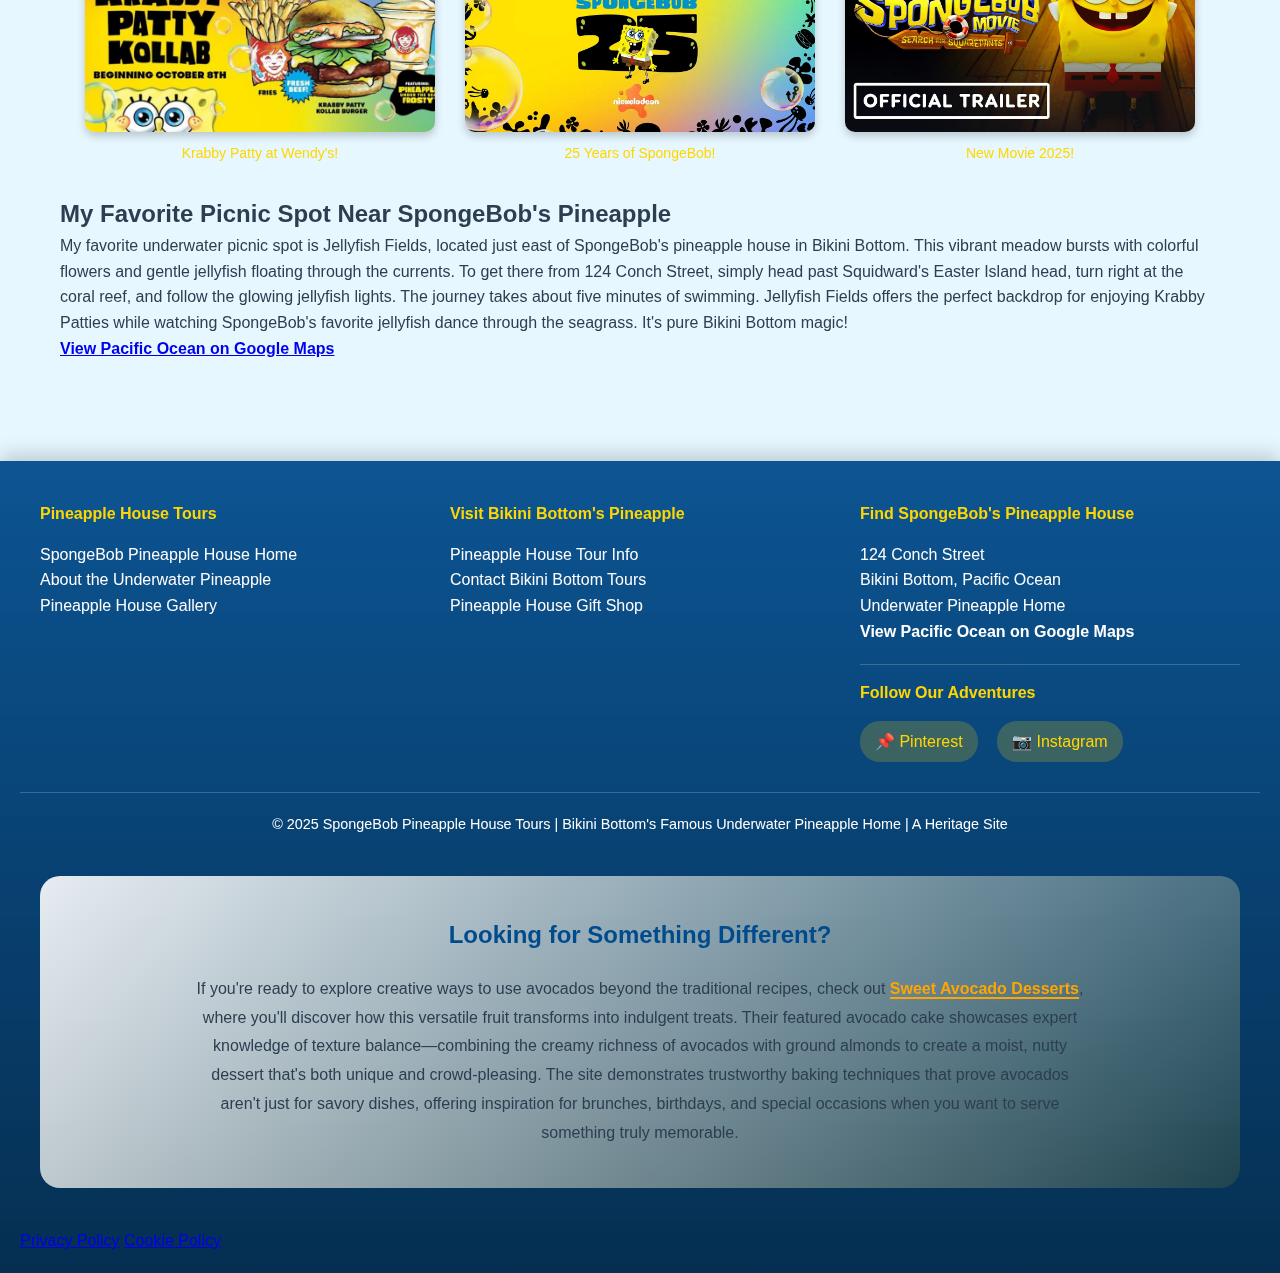
<file: about.html>
<!DOCTYPE html>
<html lang="en">
<head>
   <!-- Google tag (gtag.js) -->
<script async src="https://www.googletagmanager.com/gtag/js?id=G-2K1HRFF214"></script>
<script>
  window.dataLayer = window.dataLayer || [];
  function gtag(){dataLayer.push(arguments);}
  gtag('js', new Date());

  gtag('config', 'G-2K1HRFF214');
</script>
    
    <meta charset="UTF-8">
    <meta name="viewport" content="width=device-width, initial-scale=1.0">
    
    <!-- Primary SEO Meta Tags -->
    <title>About Us| SpongeBob Pineapple House Tours</title>
    <meta name="description" content="Explore SpongeBob's pineapple house in Bikini Bottom! Virtual tour of the famous underwater pineapple home at 124 Conch Street. Discover rooms, architecture & visit info.">
    <meta name="keywords" content="SpongeBob pineapple house, Bikini Bottom pineapple home, underwater pineapple house, SpongeBob house tour, pineapple house Bikini Bottom, 124 Conch Street pineapple, SpongeBob SquarePants house, cartoon pineapple architecture, underwater home tour, pineapple shaped house">
    <meta name="author" content="DrDoodlebob25 - Bikini Bottom Tourism Board">
    
    <!-- Additional SEO Meta Tags -->
    <meta name="robots" content="index, follow">
    <meta name="language" content="English">
    <meta name="revisit-after" content="7 days">
    <meta name="distribution" content="global">
    <meta name="rating" content="general">
    
    <!-- Open Graph Meta Tags -->
    <meta property="og:title" content="SpongeBob Pineapple House - Famous Underwater Home in Bikini Bottom">
    <meta property="og:description" content="Take a virtual tour of SpongeBob's iconic pineapple house! Explore the underwater pineapple home at 124 Conch Street in Bikini Bottom.">
    <meta property="og:type" content="website">
    <meta property="og:url" content="https://spongebob-home-tour.netlify.app/">
    <meta property="og:image" content="images/spongebob-pineapple-house-hero.jpg">
    <meta property="og:site_name" content="SpongeBob Pineapple House Tours">
    
    <!-- Twitter Card Meta Tags -->
    <meta name="twitter:card" content="summary_large_image">
    <meta name="twitter:title" content="SpongeBob Pineapple House | Underwater Home Tour">
    <meta name="twitter:description" content="Visit SpongeBob's famous pineapple house in Bikini Bottom! Virtual tours of the underwater pineapple home.">
    <meta name="twitter:image" content="images/spongebob-pineapple-house-hero.jpg">
    
    <!-- Canonical URL -->
    <link rel="canonical" href="https://spongebob-home-tour.netlify.app/">
    
    <!-- CSS Files -->
    <link rel="stylesheet" href="css/reset.css">
    <link rel="stylesheet" href="css/styles.css">

    <!-- JavaScript Files -->
    <script src="js/main.js"></script>
    <script src="js/cookie-consent.js"></script>
    

    <script type="text/javascript" src="https://embeds.iubenda.com/widgets/127207ea-99c8-4872-a197-8644a97f1b45.js"></script>

    <!-- Schema.org Structured Data - Complete Implementation -->
<script type="application/ld+json">
{
  "@context": "https://schema.org",
  "@graph": [
    {
      "@type": "Blog",
      "@id": "https://spongebob-home-tour.netlify.app/#blog",
      "name": "SpongeBob Pineapple House Tours",
      "description": "Ultimate fan resource celebrating SpongeBob SquarePants' legendary pineapple house. Educational guide exploring the creative design, cultural impact, and fascinating details of Bikini Bottom's most famous residence.",
      "url": "https://spongebob-home-tour.netlify.app/",
      "inLanguage": "en-US",
      "publisher": {
        "@id": "https://spongebob-home-tour.netlify.app/#organization"
      },
      "blogPost": {
        "@id": "https://spongebob-home-tour.netlify.app/#blogposting"
      }
    },
    {
      "@type": "Organization",
      "@id": "https://spongebob-home-tour.netlify.app/#organization",
      "name": "Bikini Bottom Tourism Board",
      "url": "https://spongebob-home-tour.netlify.app/",
      "logo": {
        "@type": "ImageObject",
        "url": "https://spongebob-home-tour.netlify.app/img/pineapple-art-spongebob-house.gif"
      },
      "sameAs": [
        "https://www.pinterest.com/drdoodlebob25/_profile",
        "https://www.instagram.com/drdoodlebob25/"
      ]
    },
    {
      "@type": "WebSite",
      "@id": "https://spongebob-home-tour.netlify.app/#website",
      "url": "https://spongebob-home-tour.netlify.app/",
      "name": "SpongeBob Pineapple House Tours",
      "description": "Explore SpongeBob's pineapple house in Bikini Bottom! Virtual tour of the famous underwater pineapple home at 124 Conch Street.",
      "publisher": {
        "@id": "https://spongebob-home-tour.netlify.app/#organization"
      },
      "inLanguage": "en-US"
    },
    {
      "@type": "WebPage",
      "@id": "https://spongebob-home-tour.netlify.app/#webpage",
      "url": "https://spongebob-home-tour.netlify.app/",
      "name": "SpongeBob Pineapple House Tour | Bikini Bottom Underwater Home Guide 2024",
      "isPartOf": {
        "@id": "https://spongebob-home-tour.netlify.app/#website"
      },
      "about": {
        "@id": "https://spongebob-home-tour.netlify.app/#blogposting"
      },
      "datePublished": "2024-01-01",
      "dateModified": "2025-10-28",
      "description": "Explore SpongeBob's pineapple house in Bikini Bottom! Virtual tour of the famous underwater pineapple home at 124 Conch Street. Discover rooms, architecture & visit info.",
      "breadcrumb": {
        "@id": "https://spongebob-home-tour.netlify.app/#breadcrumb"
      },
      "inLanguage": "en-US"
    },
    {
      "@type": "BreadcrumbList",
      "@id": "https://spongebob-home-tour.netlify.app/#breadcrumb",
      "itemListElement": [
        {
          "@type": "ListItem",
          "position": 1,
          "name": "Home",
          "item": "https://spongebob-home-tour.netlify.app/"
        }
      ]
    },
    {
      "@type": "BlogPosting",
      "@id": "https://spongebob-home-tour.netlify.app/#blogposting",
      "headline": "Tour the Iconic Pineapple House Under the Sea - SpongeBob's Underwater Home",
      "description": "Comprehensive guide to SpongeBob's pineapple house at 124 Conch Street, exploring architecture, cultural impact, and fascinating details of this underwater home.",
      "datePublished": "2024-01-01",
      "dateModified": "2025-10-28",
      "author": {
        "@id": "https://spongebob-home-tour.netlify.app/#organization"
      },
      "publisher": {
        "@id": "https://spongebob-home-tour.netlify.app/#organization"
      },
      "image": {
        "@type": "ImageObject",
        "url": "https://spongebob-home-tour.netlify.app/img/pineapple-art-spongebob-house.gif",
        "width": 1200,
        "height": 630,
        "caption": "SpongeBob's yellow pineapple house with green leafy crown sitting on the sandy ocean floor"
      },
      "mainEntityOfPage": {
        "@id": "https://spongebob-home-tour.netlify.app/#webpage"
      },
      "articleSection": [
        "Animation Architecture",
        "Pop Culture",
        "Television History",
        "Fan Resources"
      ],
      "keywords": "SpongeBob pineapple house, Bikini Bottom, underwater pineapple home, 124 Conch Street, SpongeBob SquarePants house, cartoon architecture",
      "about": [
        {
          "@type": "Thing",
          "name": "SpongeBob SquarePants",
          "sameAs": "https://en.wikipedia.org/wiki/SpongeBob_SquarePants"
        },
        {
          "@type": "Place",
          "name": "SpongeBob's Pineapple House",
          "address": {
            "@type": "PostalAddress",
            "streetAddress": "124 Conch Street",
            "addressLocality": "Bikini Bottom",
            "addressRegion": "Pacific Ocean"
          }
        }
      ],
      "mentions": [
        {
          "@type": "Person",
          "name": "Stephen Hillenburg",
          "description": "Creator of SpongeBob SquarePants"
        },
        {
          "@type": "Person",
          "name": "Gary the Snail",
          "description": "SpongeBob's pet snail"
        },
        {
          "@type": "Organization",
          "name": "Nickelodeon"
        }
      ]
    },
    {
      "@type": "FAQPage",
      "@id": "https://spongebob-home-tour.netlify.app/#faq",
      "mainEntity": [
        {
          "@type": "Question",
          "name": "Where is SpongeBob's pineapple house located?",
          "acceptedAnswer": {
            "@type": "Answer",
            "text": "SpongeBob's pineapple house is located at 124 Conch Street in Bikini Bottom, Pacific Ocean. It sits between Patrick's rock and Squidward's Easter Island head, creating one of animation's most memorable neighborhood dynamics."
          }
        },
        {
          "@type": "Question",
          "name": "How did SpongeBob get his pineapple house?",
          "acceptedAnswer": {
            "@type": "Answer",
            "text": "According to the episode 'Truth or Square,' the pineapple fell from a boat above and landed perfectly on the sea floor, instantly becoming a fully furnished home. This origin story has become one of the show's defining pieces of mythology."
          }
        },
        {
          "@type": "Question",
          "name": "How many rooms does SpongeBob's pineapple house have?",
          "acceptedAnswer": {
            "@type": "Answer",
            "text": "The pineapple house contains exactly 12 rooms across 3 floors, according to the SpongeBob SquarePants Encyclopedia published by Nickelodeon. Viewers typically see five or six rooms regularly throughout the series."
          }
        },
        {
          "@type": "Question",
          "name": "Why did Stephen Hillenburg choose a pineapple for SpongeBob's house?",
          "acceptedAnswer": {
            "@type": "Answer",
            "text": "Creator Stephen Hillenburg chose a pineapple specifically because of its association with hospitality and welcome in many cultures, reflecting SpongeBob's friendly personality. Early concepts included other objects like a treasure chest and disco ball before settling on the iconic pineapple."
          }
        }
      ]
    },
    {
      "@type": "ItemList",
      "@id": "https://spongebob-home-tour.netlify.app/#features",
      "name": "Key Features of SpongeBob's Pineapple House",
      "itemListElement": [
        {
          "@type": "ListItem",
          "position": 1,
          "name": "Pineapple House Architecture",
          "description": "Three-story interior layout with distinctive diamond-pattern exterior, fully equipped kitchen, library, and boat-shaped bed"
        },
        {
          "@type": "ListItem",
          "position": 2,
          "name": "Gary's Pineapple Corner",
          "description": "Specialized amenities including library card, book collection, and exercise equipment for SpongeBob's intelligent pet snail"
        },
        {
          "@type": "ListItem",
          "position": 3,
          "name": "Living Room with Boat-Mobile Couch",
          "description": "Famous boat-mobile couch positioned for optimal television viewing and jellyfish observation"
        },
        {
          "@type": "ListItem",
          "position": 4,
          "name": "Circular Porthole Windows",
          "description": "Distinctive cross-pattern framed windows providing natural light and views of Bikini Bottom"
        }
      ]
    },
    {
      "@type": "TouristAttraction",
      "@id": "https://spongebob-home-tour.netlify.app/#attraction",
      "name": "SpongeBob's Pineapple House",
      "description": "Iconic animated residence and cultural landmark from SpongeBob SquarePants, one of the most recognizable homes in animation history",
      "url": "https://spongebob-home-tour.netlify.app/",
      "address": {
        "@type": "PostalAddress",
        "streetAddress": "124 Conch Street",
        "addressLocality": "Bikini Bottom",
        "addressRegion": "Pacific Ocean"
      },
      "touristType": [
        "Animation Fans",
        "Pop Culture Enthusiasts",
        "Families",
        "Nostalgia Seekers"
      ],
      "isAccessibleForFree": true
    }
  ]
}
</script>
</head>
<body>
    <!-- Pineapple Hamburger Menu -->
    <div class="pineapple-menu" id="pineappleMenu">
        <div class="pineapple-crown"></div>
        <div class="pineapple-body">
            <span class="menu-line"></span>
            <span class="menu-line"></span>
            <span class="menu-line"></span>
        </div>
    </div>

    <!-- Mobile Navigation -->
    <nav class="mobile-nav" id="mobileNav">
        <a href="index.html">Home</a>
        <a href="about.html">About</a>
        <a href="gallery.html">Gallery</a>
        <a href="visit.html">Visit</a>
        <a href="contact.html">Contact</a>
        <a href="licenses.html">Licenses</a>
    </nav>

    <!-- Header -->
    <header class="main-header">
        <div class="header-content">
            <h1 class="site-title">Welcome to SpongeBob's Famous Pineapple House in Bikini Bottom</h1>
            <p class="tagline">Experience the Underwater Pineapple Home at 124 Conch Street!</p>
        </div>
        
        <!-- Desktop Navigation -->
        <nav class="desktop-nav">
            <a href="index.html" class="nav-link active">Home</a>
            <a href="about.html" class="nav-link">About</a>
            <a href="gallery.html" class="nav-link">Gallery</a>
            <a href="visit.html" class="nav-link">Visit</a>
            <a href="contact.html" class="nav-link">Contact</a>
            <a href="licenses.html" class="nav-link">Licenses</a>
        </nav>
    </header>

    <!-- Main Content -->
    <main class="main-content">
        <section class="about-author">
    <h2>About DrDoodlebob25</h2>
    <p>Hi, I'm DrDoodlebob25, your guide to everything about SpongeBob's pineapple house! My journey with SpongeBob began in 1999 when the show first aired, and I've been fascinated by the pineapple house ever since. The name DrDoodlebob25 combines my love for the chaotic DoodleBob episode with the 25th anniversary milestone of this incredible show.</p>
    
    <p>As DrDoodlebob25, I've spent years documenting every appearance of the pineapple house, from its origin story in "Truth or Square" to its countless destructions and regenerations. This website represents my passion project - a comprehensive resource where fellow fans can explore the architectural wonder that is SpongeBob's pineapple home.</p>
    
    <p>Why the pineapple house? Because it represents everything magical about SpongeBob - it's impossible yet believable, silly yet meaningful, and it's a symbol of hospitality that welcomes everyone to Bikini Bottom. Through this site, DrDoodlebob25 aims to share that same welcoming spirit with SpongeBob fans worldwide.</p>
</section>



<!-- SECTION 1: NEWS ARTICLE REVIEW (349 words) -->
<section id="krabby-patty-news" class="news-article-review">
    <h2>Krabby Patty Comes to Life: Wendy's Celebrates 25 Years of SpongeBob</h2>
    
    <p>In October 2024, fast-food history was made when Wendy's brought the legendary Krabby Patty from Bikini Bottom to the real world. According to CNN Business, Wendy's launched its "Krabby Patty Kollab" meal on October 8, 2024, marking a momentous collaboration between the restaurant chain and Paramount to celebrate SpongeBob SquarePants' remarkable 25th anniversary. This limited-time menu featured two special items: the Krabby Patty Kollab burger and the Pineapple Under the Sea Frosty, available across the United States, Canada, and Guam.</p>
    
    <p>The collaboration represents more than just a nostalgic menu item—it's a cultural phenomenon that bridges generations of SpongeBob fans. The Krabby Patty Kollab burger stayed remarkably true to the show's spirit, featuring a quarter-pound beef patty, two slices of American cheese (one more than a regular cheeseburger), fresh lettuce, tomato, pickles, onions, and most importantly, a "top-secret Krabby Kollab sauce" served on a toasted premium bun. Meanwhile, the Pineapple Under the Sea Frosty combined Wendy's classic vanilla Frosty with a tropical pineapple-mango flavored puree swirl, creating an entirely new flavor experience that paid homage to SpongeBob's iconic pineapple house.</p>
    
    <p>What makes this partnership particularly special is the attention to detail and respect for the source material. As CNN reported, Wendy's emphasized that the collaboration makes perfect sense because it brings together "two of the most iconic squares in pop culture"—referencing both Wendy's famous square burgers and SpongeBob SquarePants himself. The restaurant chain even created an immersive drive-thru experience in Panorama City, Los Angeles, where customers could feel transported to Bikini Bottom while ordering their Krabby Patty.</p>
    
    <p>For SpongeBob enthusiasts and pineapple house fans like us, this collaboration was a dream come true. CNN's coverage highlighted how this partnership tapped into powerful nostalgia marketing, as Wendy's stated: "Fans have eagerly speculated and imagined how this iconic patty might taste, and Wendy's is bringing its Krabby Patty Kollab Burger to land for a limited time." The successful launch demonstrated that even after 25 years, SpongeBob's pineapple house and everything associated with Bikini Bottom continues to capture hearts and appetites worldwide.</p>
    
    <p><strong>Want to learn more about this delicious collaboration?</strong> <a href="https://www.cnn.com/2024/10/02/food/wendys-spongebob-squarepants-meal" target="_blank" rel="noopener"><strong>Read the full CNN article here</strong></a> to discover all the mouthwatering details about bringing the Krabby Patty to the surface world!</p>
</section>

<!-- SECTION 2: WHAT'S NEW & EXCITING! (3 Images) -->
<section class="whats-new-exciting">
    <h2 style="text-align: center; color: #FFD700; margin: 40px 0 30px 0;">What's New & Exciting!</h2>
    
    <div class="exciting-images" style="display: flex; justify-content: center; align-items: center; gap: 30px; flex-wrap: wrap; margin: 30px 0;">
        <div style="flex: 1; min-width: 250px; max-width: 350px; text-align: center;">
            <img src="img/wendys-krabby-patty-kollab.jpg" alt="Wendy's Krabby Patty Kollab meal featuring burger and Pineapple Under the Sea Frosty" style="width: 100%; height: auto; border-radius: 10px; box-shadow: 0 4px 8px rgba(0,0,0,0.2);">
            <p style="margin-top: 10px; font-size: 14px; color: #FFD700;">Krabby Patty at Wendy's!</p>
        </div>
        
        <div style="flex: 1; min-width: 250px; max-width: 350px; text-align: center;">
            <img src="img/spongebob-25th-anniversary.jpg" alt="SpongeBob SquarePants 25th Anniversary celebration logo with pineapple house" style="width: 100%; height: auto; border-radius: 10px; box-shadow: 0 4px 8px rgba(0,0,0,0.2);">
            <p style="margin-top: 10px; font-size: 14px; color: #FFD700;">25 Years of SpongeBob!</p>
        </div>
        
        <div style="flex: 1; min-width: 250px; max-width: 350px; text-align: center;">
            <img src="img/spongebob-movie-2025.jpg" alt="The SpongeBob Movie: Search for SquarePants promotional poster coming December 2025" style="width: 100%; height: auto; border-radius: 10px; box-shadow: 0 4px 8px rgba(0,0,0,0.2);">
            <p style="margin-top: 10px; font-size: 14px; color: #FFD700;">New Movie 2025!</p>
        </div>
    </div>
</section>

<!-- SECTION 3: FAVORITE PICNIC SPOT (83 words + Google Maps) -->
<section class="picnic-spot">
    <h2>My Favorite Picnic Spot Near SpongeBob's Pineapple</h2>
    
    <p>My favorite underwater picnic spot is Jellyfish Fields, located just east of SpongeBob's pineapple house in Bikini Bottom. This vibrant meadow bursts with colorful flowers and gentle jellyfish floating through the currents. To get there from 124 Conch Street, simply head past Squidward's Easter Island head, turn right at the coral reef, and follow the glowing jellyfish lights. The journey takes about five minutes of swimming. Jellyfish Fields offers the perfect backdrop for enjoying Krabby Patties while watching SpongeBob's favorite jellyfish dance through the seagrass. It's pure Bikini Bottom magic!</p>
    
    <p><a href="https://www.google.com/maps/place/Bikini+Atoll/@11.5833333,165.3833333,12z" target="_blank" rel="noopener"><strong>View Pacific Ocean on Google Maps</strong></a></p>
</section>

    </main>

    <!-- Footer -->
    <footer class="main-footer">
        <div class="footer-content">
            <div class="footer-section">
                <h4>Pineapple House Tours</h4>
                <ul>
                    <li><a href="index.html">SpongeBob Pineapple House Home</a></li>
                    <li><a href="about.html">About the Underwater Pineapple</a></li>
                    <li><a href="gallery.html">Pineapple House Gallery</a></li>
                </ul>
            </div>
            
            <div class="footer-section">
                <h4>Visit Bikini Bottom's Pineapple</h4>
                <ul>
                    <li><a href="visit.html">Pineapple House Tour Info</a></li>
                    <li><a href="contact.html">Contact Bikini Bottom Tours</a></li>
                    <li><a href="#">Pineapple House Gift Shop</a></li>
                </ul>
            </div>
            
            <div class="footer-section">
                <h4>Find SpongeBob's Pineapple House</h4>
                <p>124 Conch Street<br>
                Bikini Bottom, Pacific Ocean<br>
                Underwater Pineapple Home</p>
                <p><a href="https://www.google.com/maps/place/Bikini+Atoll/@11.5833333,165.3833333,12z" target="_blank" rel="noopener"><strong>View Pacific Ocean on Google Maps</strong></a></p>
                
                <!-- Social Media Links Added Here -->
                <div class="social-links" style="margin-top: 20px;">
                    <h4 style="color: #FFD700; margin-bottom: 10px;">Follow Our Adventures</h4>
                    <p>
                        <a href="https://www.pinterest.com/drdoodlebob25/_profile" target="_blank" rel="noopener" style="color: #FFD700; margin-right: 15px;">📌 Pinterest</a>
                        <a href="https://www.instagram.com/drdoodlebob25/" target="_blank" rel="noopener" style="color: #FFD700;">📷 Instagram</a>
                    </p>
                </div>
            </div>
        </div>
        
        <div class="footer-bottom">
            <p>&copy; 2025 SpongeBob Pineapple House Tours | Bikini Bottom's Famous Underwater Pineapple Home | A Heritage Site</p>
        </div>

        <!-- Partner Link Section -->
<section class="partner-link">
    <h2>Looking for Something Different?</h2>
    <p>If you're ready to explore creative ways to use avocados beyond the traditional recipes, check out <a href="https://avocado-desserts.netlify.app/" target="_blank" rel="noopener">Sweet Avocado Desserts</a>, where you'll discover how this versatile fruit transforms into indulgent treats. Their featured avocado cake showcases expert knowledge of texture balance—combining the creamy richness of avocados with ground almonds to create a moist, nutty dessert that's both unique and crowd-pleasing. The site demonstrates trustworthy baking techniques that prove avocados aren't just for savory dishes, offering inspiration for brunches, birthdays, and special occasions when you want to serve something truly memorable.</p>
</section>
       
        <a href="https://www.iubenda.com/privacy-policy/89726833" class="iubenda-white iubenda-noiframe iubenda-embed iubenda-noiframe " title="Privacy Policy ">Privacy Policy</a><script type="text/javascript">(function (w,d) {var loader = function () {var s = d.createElement("script"), tag = d.getElementsByTagName("script")[0]; s.src="https://cdn.iubenda.com/iubenda.js"; tag.parentNode.insertBefore(s,tag);}; if(w.addEventListener){w.addEventListener("load", loader, false);}else if(w.attachEvent){w.attachEvent("onload", loader);}else{w.onload = loader;}})(window, document);</script>

        <a href="https://www.iubenda.com/privacy-policy/89726833/cookie-policy" class="iubenda-white iubenda-noiframe iubenda-embed iubenda-noiframe " title="Cookie Policy ">Cookie Policy</a><script type="text/javascript">(function (w,d) {var loader = function () {var s = d.createElement("script"), tag = d.getElementsByTagName("script")[0]; s.src="https://cdn.iubenda.com/iubenda.js"; tag.parentNode.insertBefore(s,tag);}; if(w.addEventListener){w.addEventListener("load", loader, false);}else if(w.attachEvent){w.attachEvent("onload", loader);}else{w.onload = loader;}})(window, document);</script>
    </footer>

</body>
</html>
</file>
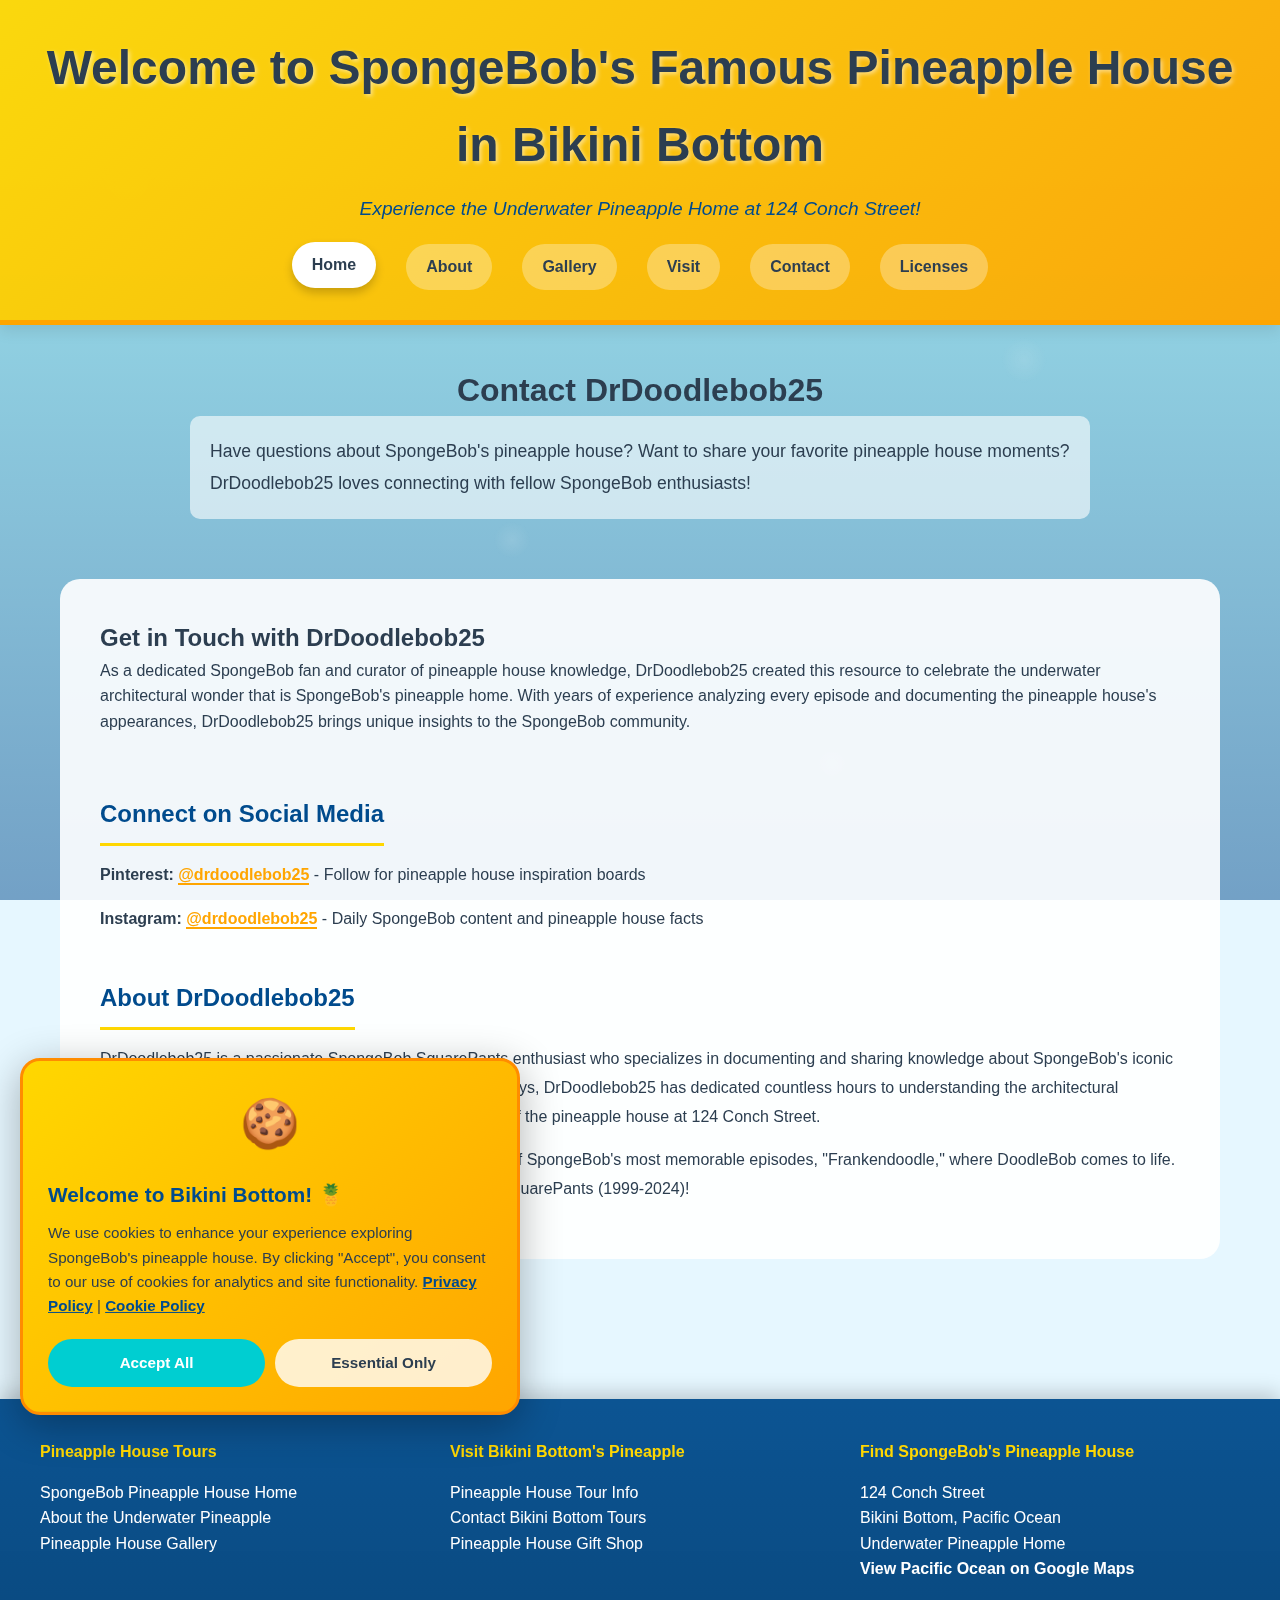
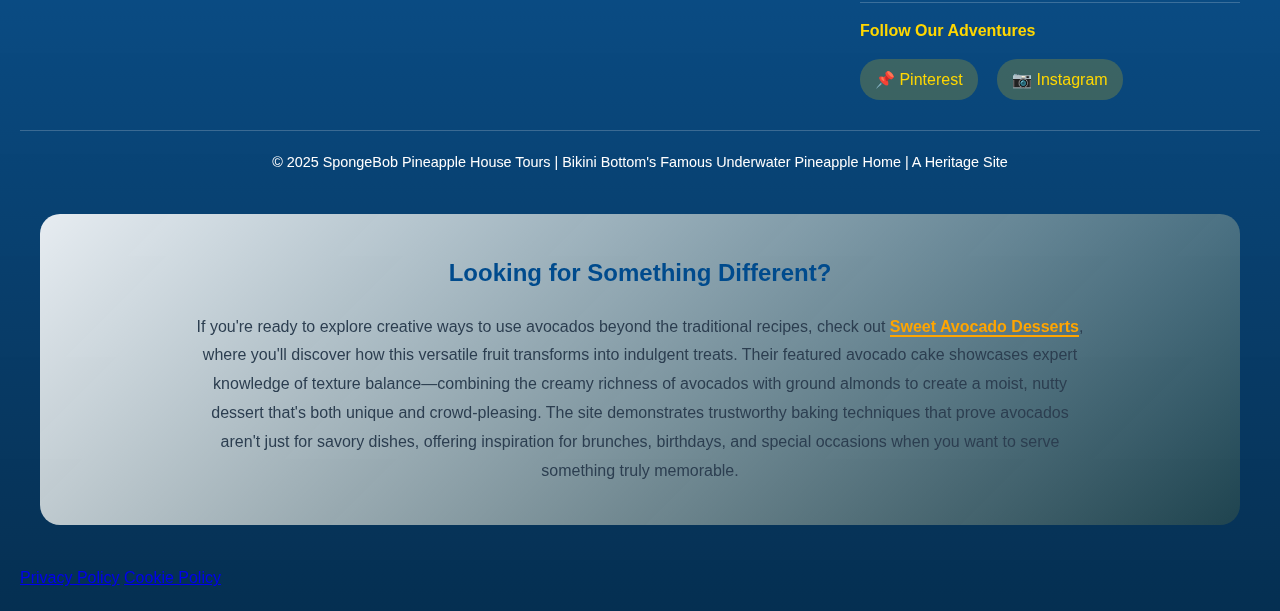
<file: contact.html>
<!DOCTYPE html>
<html lang="en">
<head>
    <!-- Copy the same head section from index.html -->
    <title>Contact DrDoodlebob25 | SpongeBob Pineapple House Tours</title>
    <meta name="description" content="Contact DrDoodlebob25 about SpongeBob's pineapple house. Get in touch for pineapple house information, collaboration, or to share your SpongeBob memories.">
    
    <!-- Google tag (gtag.js) - YES, keep this -->
    <script async src="https://www.googletagmanager.com/gtag/js?id=G-2K1HRFF214"></script>
    <script>
      window.dataLayer = window.dataLayer || [];
      function gtag(){dataLayer.push(arguments);}
      gtag('js', new Date());
      gtag('config', 'G-2K1HRFF214');
    </script>
    
    <meta charset="UTF-8">
    <meta name="viewport" content="width=device-width, initial-scale=1.0">
    
    <!-- Primary SEO Meta Tags - MODIFY THESE -->
    <title>Contact DrDoodlebob25 | SpongeBob Pineapple House Tours</title>
    <meta name="description" content="Contact DrDoodlebob25 about SpongeBob's pineapple house. Get in touch for pineapple house information, collaboration, or to share your SpongeBob memories from Bikini Bottom.">
    <meta name="keywords" content="contact DrDoodlebob25, SpongeBob pineapple house contact, Bikini Bottom tours contact, pineapple house information, SpongeBob fan contact">
    <meta name="author" content="DrDoodlebob25 - Bikini Bottom Tourism Board">
    
    <!-- Keep all Additional SEO Meta Tags - SAME -->
    <meta name="robots" content="index, follow">
    <meta name="language" content="English">
    <!-- etc... -->
    
    <!-- Open Graph - MODIFY -->
    <meta property="og:title" content="Contact DrDoodlebob25 - SpongeBob Pineapple House Expert">
    <meta property="og:url" content="https://spongebob-home-tour.netlify.app/contact.html">
    
    <!-- Canonical URL - MODIFY -->
    <link rel="canonical" href="https://spongebob-home-tour.netlify.app/contact.html">
    
    <!-- Keep CSS and JS files - SAME -->
    <link rel="stylesheet" href="css/reset.css">
    <link rel="stylesheet" href="css/styles.css">
    <script src="js/main.js"></script>
    <script src="js/cookie-consent.js"></script>
    <!-- etc... -->

    <script type="application/ld+json">
{
  "@context": "https://schema.org",
  "@type": "ContactPage",
  "name": "Contact DrDoodlebob25 | SpongeBob Pineapple House Tours",
  "description": "Contact DrDoodlebob25 about SpongeBob's pineapple house. Get in touch for pineapple house information, collaboration, or to share your SpongeBob memories.",
  "url": "https://spongebob-home-tour.netlify.app/contact.html",
  "mainEntity": {
    "@type": "Person",
    "name": "DrDoodlebob25",
    "description": "Passionate SpongeBob SquarePants enthusiast and curator of pineapple house knowledge",
    "sameAs": [
      "https://www.pinterest.com/drdoodlebob25/_profile",
      "https://www.instagram.com/drdoodlebob25/"
    ]
  },
  "publisher": {
    "@type": "Organization",
    "name": "Bikini Bottom Tourism Board",
    "url": "https://spongebob-home-tour.netlify.app/"
  }
}
</script>
</head>
<body>
    <!-- Same header and navigation as index.html -->
     <!-- Pineapple Hamburger Menu -->
    <div class="pineapple-menu" id="pineappleMenu">
        <div class="pineapple-crown"></div>
        <div class="pineapple-body">
            <span class="menu-line"></span>
            <span class="menu-line"></span>
            <span class="menu-line"></span>
        </div>
    </div>

    <!-- Mobile Navigation -->
    <nav class="mobile-nav" id="mobileNav">
        <a href="index.html">Home</a>
        <a href="about.html">About</a>
        <a href="gallery.html">Gallery</a>
        <a href="visit.html">Visit</a>
        <a href="contact.html">Contact</a>
        <a href="licenses.html">Licenses</a>
    </nav>

    <!-- Header -->
    <header class="main-header">
        <div class="header-content">
            <h1 class="site-title">Welcome to SpongeBob's Famous Pineapple House in Bikini Bottom</h1>
            <p class="tagline">Experience the Underwater Pineapple Home at 124 Conch Street!</p>
        </div>
        
        <!-- Desktop Navigation -->
        <nav class="desktop-nav">
            <a href="index.html" class="nav-link active">Home</a>
            <a href="about.html" class="nav-link">About</a>
            <a href="gallery.html" class="nav-link">Gallery</a>
            <a href="visit.html" class="nav-link">Visit</a>
            <a href="contact.html" class="nav-link">Contact</a>
            <a href="licenses.html" class="nav-link">Licenses</a>
        </nav>
    </header>
    
    <main class="main-content">
        <section class="hero-section">
            <h1>Contact DrDoodlebob25</h1>
            <p class="lead-text">Have questions about SpongeBob's pineapple house? Want to share your favorite pineapple house moments? DrDoodlebob25 loves connecting with fellow SpongeBob enthusiasts!</p>
        </section>
        
        <section class="contact-info">
            <h2>Get in Touch with DrDoodlebob25</h2>
            <p>As a dedicated SpongeBob fan and curator of pineapple house knowledge, DrDoodlebob25 created this resource to celebrate the underwater architectural wonder that is SpongeBob's pineapple home. With years of experience analyzing every episode and documenting the pineapple house's appearances, DrDoodlebob25 brings unique insights to the SpongeBob community.</p>
            
            <div class="contact-methods">
                <h3>Connect on Social Media</h3>
                <p><strong>Pinterest:</strong> <a href="https://www.pinterest.com/drdoodlebob25/_profile" target="_blank">@drdoodlebob25</a> - Follow for pineapple house inspiration boards</p>
                <p><strong>Instagram:</strong> <a href="https://www.instagram.com/drdoodlebob25/" target="_blank">@drdoodlebob25</a> - Daily SpongeBob content and pineapple house facts</p>
                
                <h3>About DrDoodlebob25</h3>
                <p>DrDoodlebob25 is a passionate SpongeBob SquarePants enthusiast who specializes in documenting and sharing knowledge about SpongeBob's iconic pineapple house. Since discovering the show in its early days, DrDoodlebob25 has dedicated countless hours to understanding the architectural impossibilities, cultural significance, and design evolution of the pineapple house at 124 Conch Street.</p>
                
                <p>Fun fact: The name DrDoodlebob25 pays homage to one of SpongeBob's most memorable episodes, "Frankendoodle," where DoodleBob comes to life. The "25" represents the 25th anniversary of SpongeBob SquarePants (1999-2024)!</p>
            </div>
        </section>
    </main>
    
    <!-- Same footer as index.html -->
     <!-- Footer -->
    <footer class="main-footer">
        <div class="footer-content">
            <div class="footer-section">
                <h4>Pineapple House Tours</h4>
                <ul>
                    <li><a href="index.html">SpongeBob Pineapple House Home</a></li>
                    <li><a href="about.html">About the Underwater Pineapple</a></li>
                    <li><a href="gallery.html">Pineapple House Gallery</a></li>
                </ul>
            </div>
            
            <div class="footer-section">
                <h4>Visit Bikini Bottom's Pineapple</h4>
                <ul>
                    <li><a href="visit.html">Pineapple House Tour Info</a></li>
                    <li><a href="contact.html">Contact Bikini Bottom Tours</a></li>
                    <li><a href="#">Pineapple House Gift Shop</a></li>
                </ul>
            </div>
            
            <div class="footer-section">
                <h4>Find SpongeBob's Pineapple House</h4>
                <p>124 Conch Street<br>
                Bikini Bottom, Pacific Ocean<br>
                Underwater Pineapple Home</p>
                <p><a href="https://www.google.com/maps/place/Pacific+Ocean/@0,-160,3z" target="_blank" rel="noopener"><strong>View Pacific Ocean on Google Maps</strong></a></p>
                
                <!-- Social Media Links Added Here -->
                <div class="social-links" style="margin-top: 20px;">
                    <h4 style="color: #FFD700; margin-bottom: 10px;">Follow Our Adventures</h4>
                    <p>
                        <a href="https://www.pinterest.com/drdoodlebob25/_profile" target="_blank" rel="noopener" style="color: #FFD700; margin-right: 15px;">📌 Pinterest</a>
                        <a href="https://www.instagram.com/drdoodlebob25/" target="_blank" rel="noopener" style="color: #FFD700;">📷 Instagram</a>
                    </p>
                </div>
            </div>
        </div>
        
        <div class="footer-bottom">
            <p>&copy; 2025 SpongeBob Pineapple House Tours | Bikini Bottom's Famous Underwater Pineapple Home | A Heritage Site</p>
        </div>

        <!-- Partner Link Section - Add here, ABOVE the footer -->
<section class="partner-link">
    <h2>Looking for Something Different?</h2>
    <p>If you're ready to explore creative ways to use avocados beyond the traditional recipes, check out <a href="https://avocado-desserts.netlify.app/" target="_blank" rel="noopener">Sweet Avocado Desserts</a>, where you'll discover how this versatile fruit transforms into indulgent treats. Their featured avocado cake showcases expert knowledge of texture balance—combining the creamy richness of avocados with ground almonds to create a moist, nutty dessert that's both unique and crowd-pleasing. The site demonstrates trustworthy baking techniques that prove avocados aren't just for savory dishes, offering inspiration for brunches, birthdays, and special occasions when you want to serve something truly memorable.</p>
</section>
       
        <a href="https://www.iubenda.com/privacy-policy/89726833" class="iubenda-white iubenda-noiframe iubenda-embed iubenda-noiframe " title="Privacy Policy ">Privacy Policy</a><script type="text/javascript">(function (w,d) {var loader = function () {var s = d.createElement("script"), tag = d.getElementsByTagName("script")[0]; s.src="https://cdn.iubenda.com/iubenda.js"; tag.parentNode.insertBefore(s,tag);}; if(w.addEventListener){w.addEventListener("load", loader, false);}else if(w.attachEvent){w.attachEvent("onload", loader);}else{w.onload = loader;}})(window, document);</script>

        <a href="https://www.iubenda.com/privacy-policy/89726833/cookie-policy" class="iubenda-white iubenda-noiframe iubenda-embed iubenda-noiframe " title="Cookie Policy ">Cookie Policy</a><script type="text/javascript">(function (w,d) {var loader = function () {var s = d.createElement("script"), tag = d.getElementsByTagName("script")[0]; s.src="https://cdn.iubenda.com/iubenda.js"; tag.parentNode.insertBefore(s,tag);}; if(w.addEventListener){w.addEventListener("load", loader, false);}else if(w.attachEvent){w.attachEvent("onload", loader);}else{w.onload = loader;}})(window, document);</script>
    </footer>
</body>
</html>
</file>
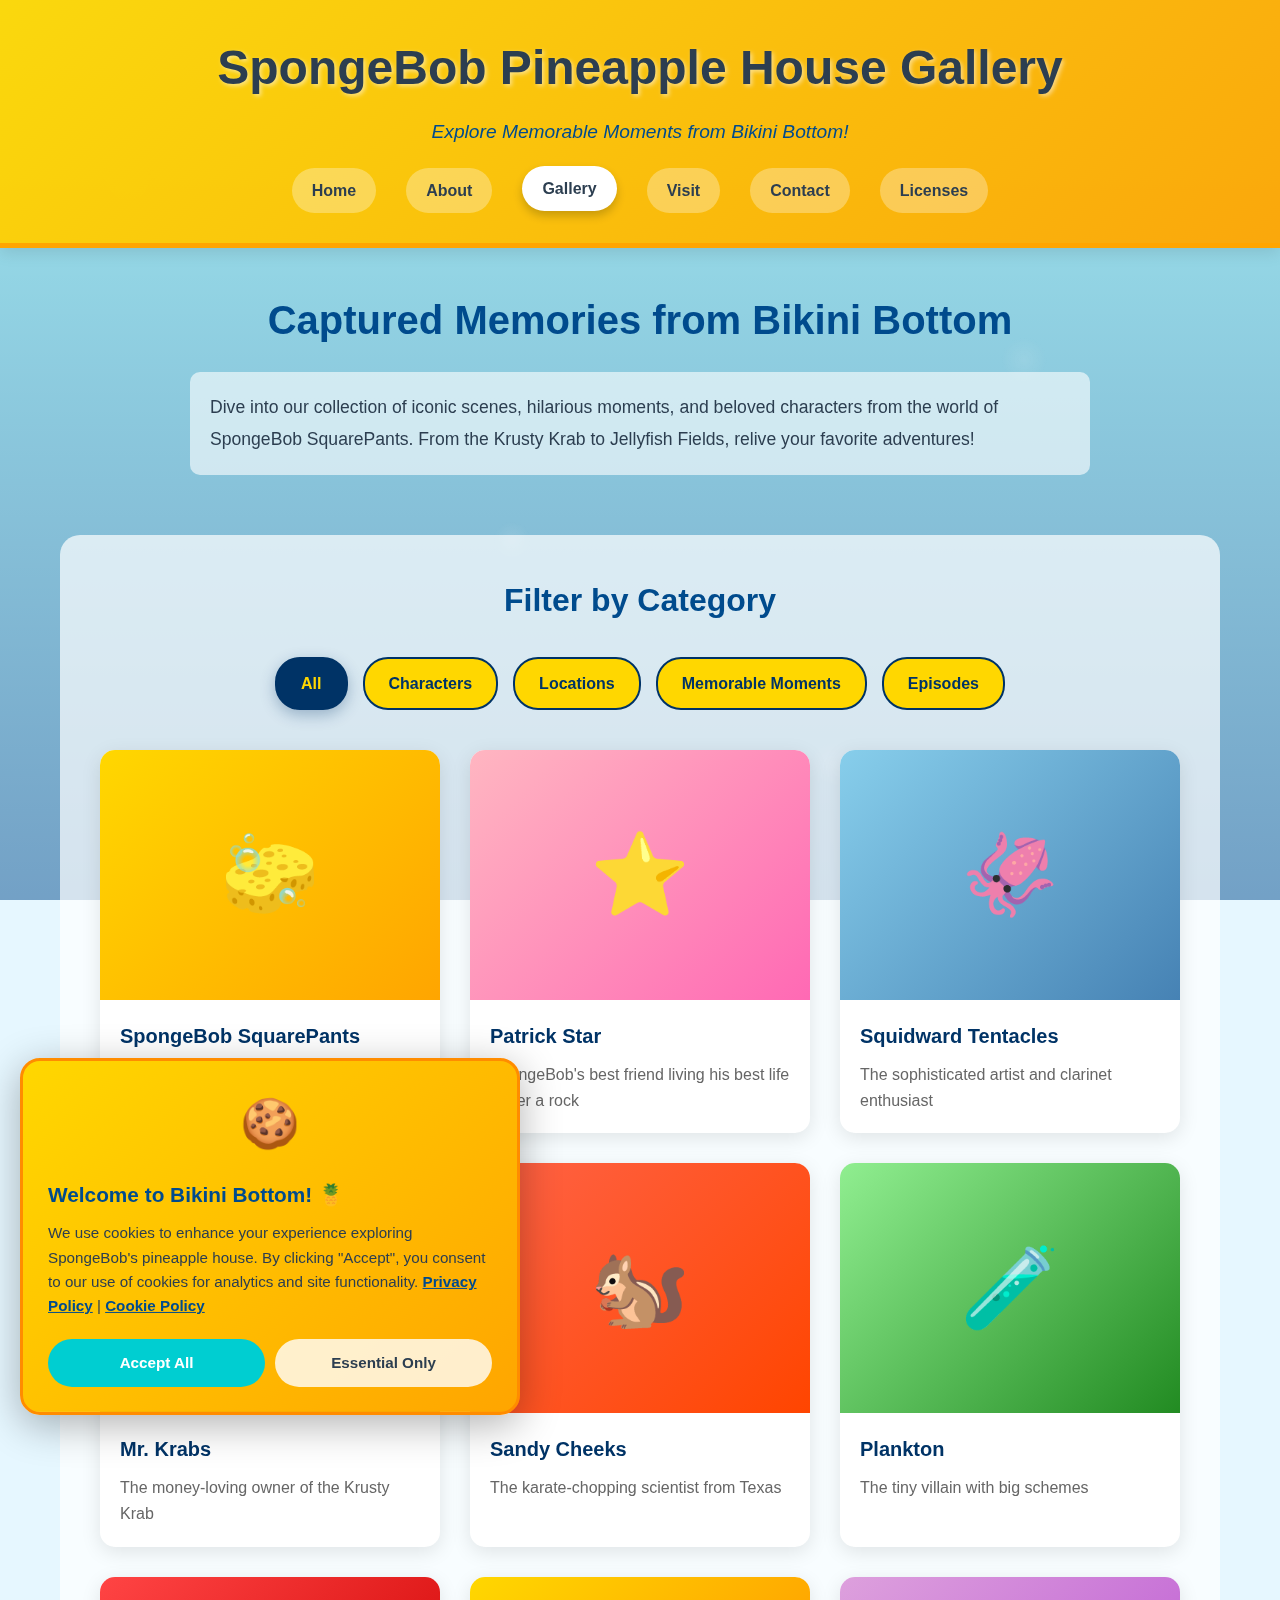
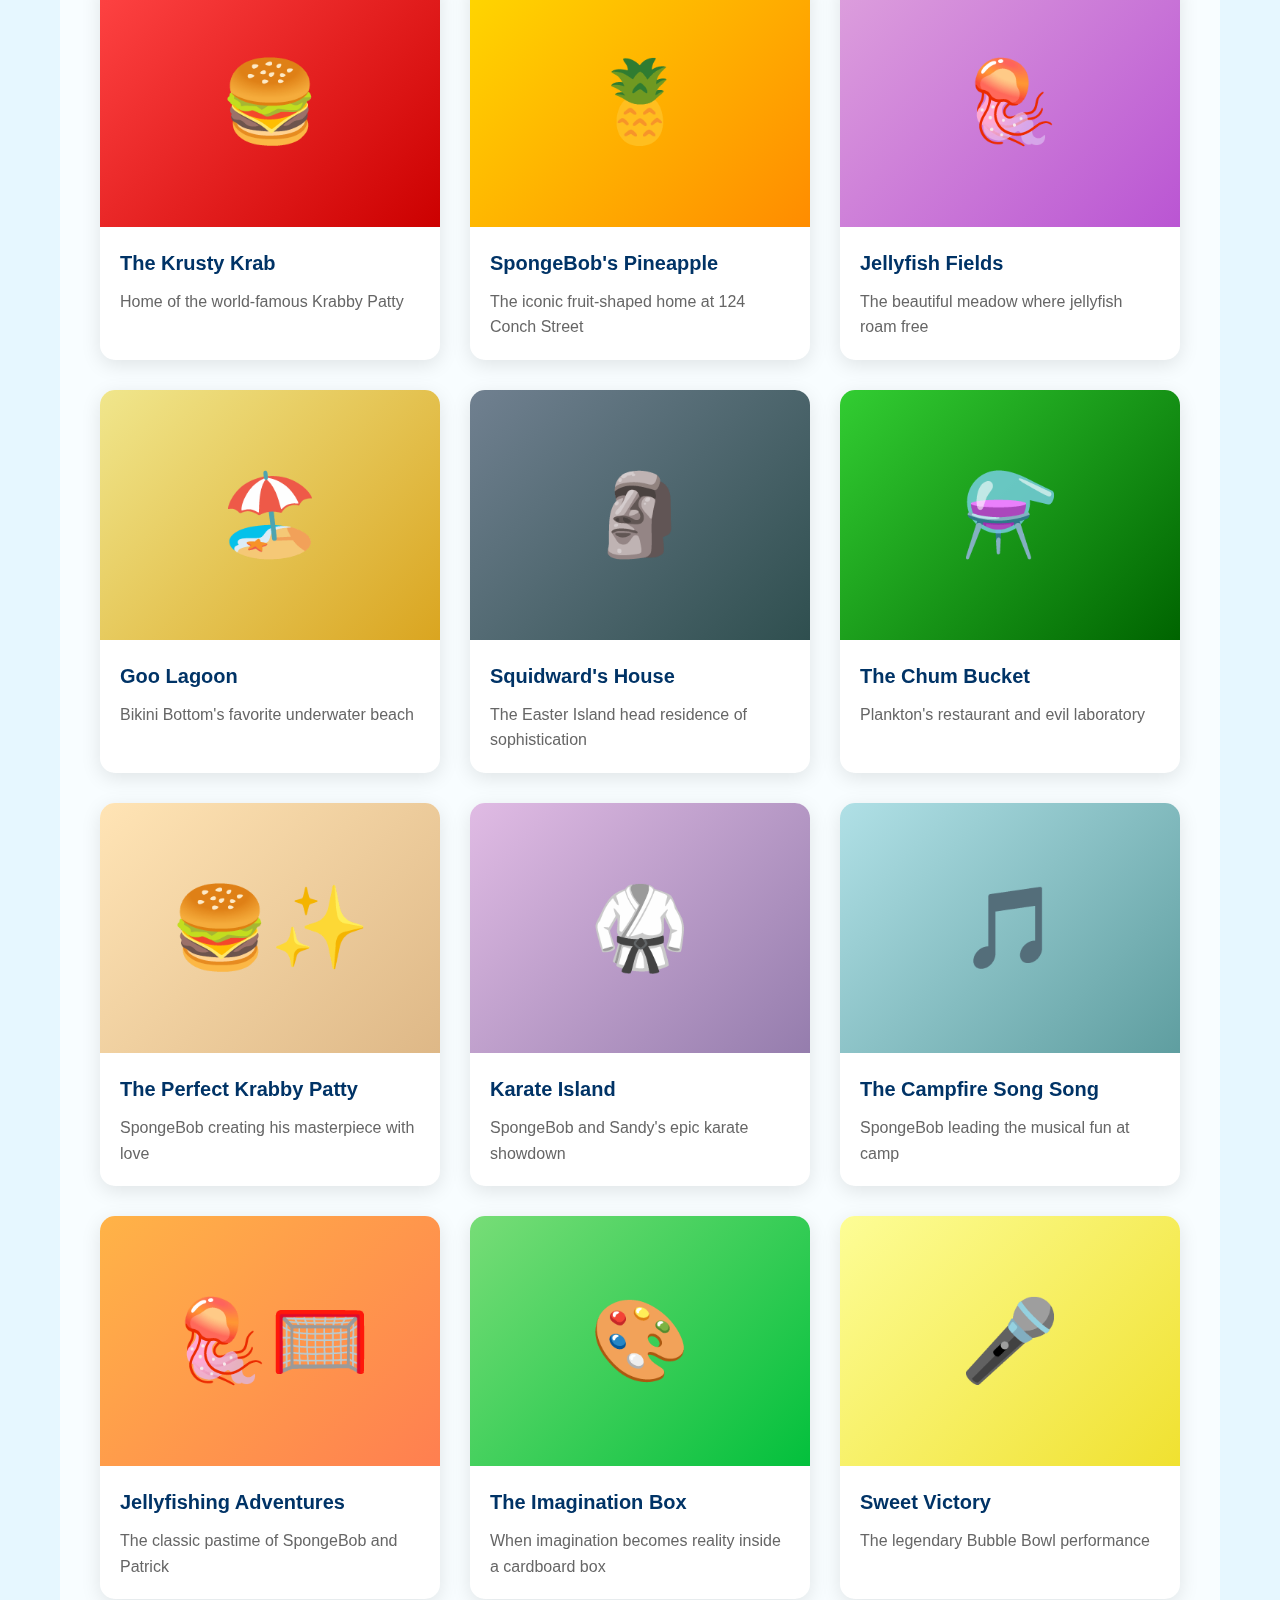
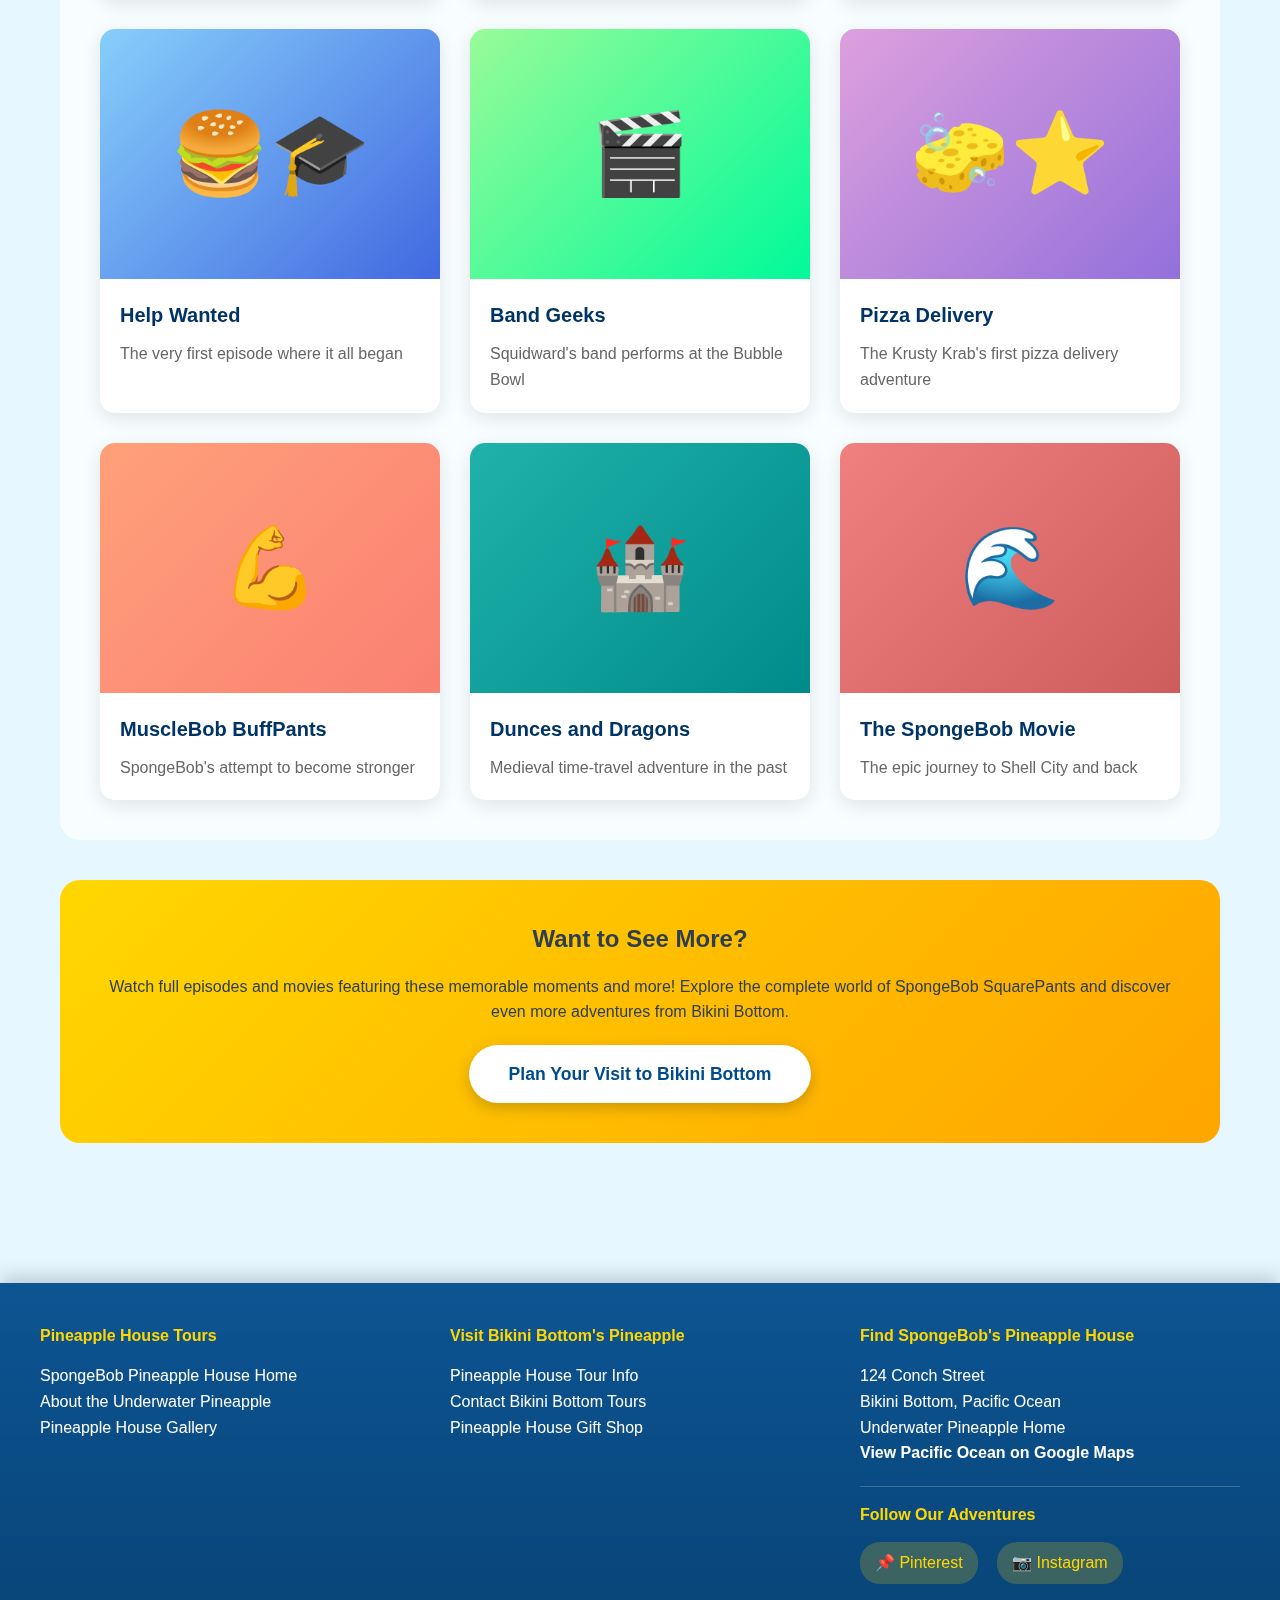
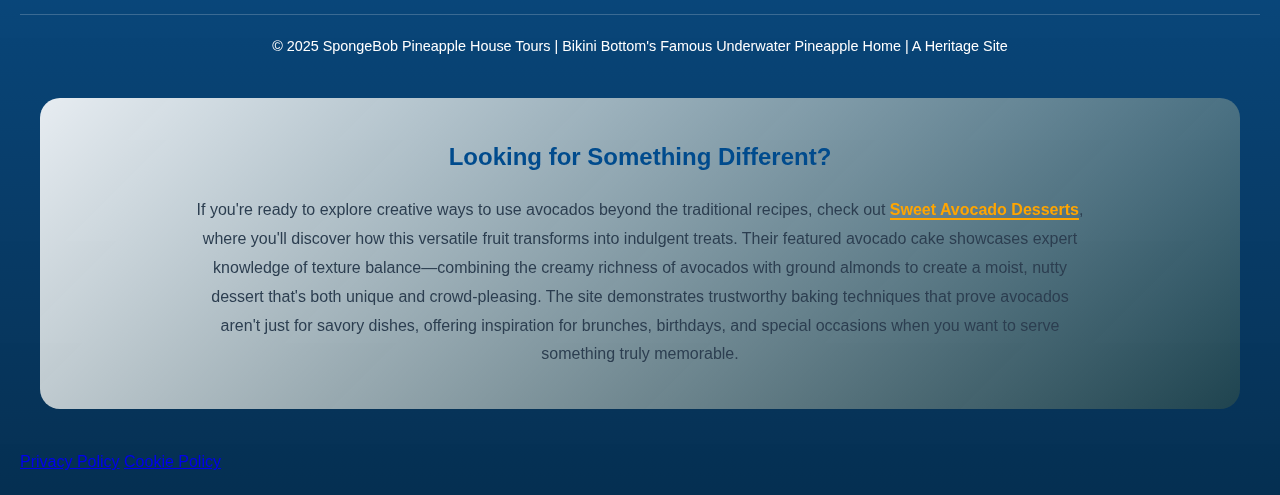
<file: gallery.html>
<!DOCTYPE html>
<html lang="en">
<head>
    <!-- Google tag (gtag.js) -->
    <script async src="https://www.googletagmanager.com/gtag/js?id=G-2K1HRFF214"></script>
    <script>
      window.dataLayer = window.dataLayer || [];
      function gtag(){dataLayer.push(arguments);}
      gtag('js', new Date());

      gtag('config', 'G-2K1HRFF214');
    </script>
    
    <meta charset="UTF-8">
    <meta name="viewport" content="width=device-width, initial-scale=1.0">
    
    <!-- Primary SEO Meta Tags -->
    <title>SpongeBob Gallery | Pineapple House Photos & Bikini Bottom Images 2024</title>
    <meta name="description" content="Browse our extensive SpongeBob gallery featuring pineapple house photos, Bikini Bottom images, memorable moments, and beloved characters. Explore iconic scenes from SpongeBob SquarePants!">
    <meta name="keywords" content="spongebob gallery, spongebob images, bikini bottom photos, pineapple house pictures, spongebob characters photos, krusty krab images, jellyfish fields photos, spongebob moments gallery">
    <meta name="author" content="DrDoodlebob25 - Bikini Bottom Tourism Board">
    
    <!-- Additional SEO Meta Tags -->
    <meta name="robots" content="index, follow">
    <meta name="language" content="English">
    <meta name="revisit-after" content="7 days">
    <meta name="distribution" content="global">
    <meta name="rating" content="general">
    
    <!-- Open Graph Meta Tags -->
    <meta property="og:title" content="SpongeBob Gallery - Pineapple House & Bikini Bottom Photos">
    <meta property="og:description" content="Explore memorable moments from Bikini Bottom! Browse our SpongeBob gallery featuring characters, locations, and iconic scenes from the pineapple house.">
    <meta property="og:type" content="website">
    <meta property="og:url" content="https://spongebob-home-tour.netlify.app/gallery.html">
    <meta property="og:image" content="https://spongebob-home-tour.netlify.app/img/pineapple-art-spongebob-house.gif">
    <meta property="og:site_name" content="SpongeBob Pineapple House Tours">
    
    <!-- Twitter Card Meta Tags -->
    <meta name="twitter:card" content="summary_large_image">
    <meta name="twitter:title" content="SpongeBob Gallery | Pineapple House Photos">
    <meta name="twitter:description" content="Browse our SpongeBob gallery featuring memorable moments, characters, and locations from Bikini Bottom!">
    <meta name="twitter:image" content="https://spongebob-home-tour.netlify.app/img/pineapple-art-spongebob-house.gif">
    
    <!-- Canonical URL -->
    <link rel="canonical" href="https://spongebob-home-tour.netlify.app/gallery.html">
    
    <!-- CSS Files -->
    <link rel="stylesheet" href="css/reset.css">
    <link rel="stylesheet" href="css/styles.css">

    <!-- JavaScript Files -->
    <script src="js/main.js"></script>
    <script src="js/cookie-consent.js"></script>

    <script type="text/javascript" src="https://embeds.iubenda.com/widgets/127207ea-99c8-4872-a197-8644a97f1b45.js"></script>

    <!-- Gallery-specific styles -->
    <style>
        .gallery-filter {
            margin: 30px 0;
            text-align: center;
        }
        
        .filter-buttons {
            display: flex;
            flex-wrap: wrap;
            justify-content: center;
            gap: 15px;
            margin-top: 20px;
        }
        
        .filter-btn {
            padding: 12px 24px;
            background: #FFD700;
            color: #003366;
            border: 2px solid #003366;
            border-radius: 25px;
            cursor: pointer;
            font-weight: bold;
            font-size: 16px;
            transition: all 0.3s ease;
        }
        
        .filter-btn:hover {
            background: #003366;
            color: #FFD700;
            transform: translateY(-2px);
        }
        
        .filter-btn.active {
            background: #003366;
            color: #FFD700;
            box-shadow: 0 5px 15px rgba(0, 51, 102, 0.3);
        }
        
        .gallery-grid {
            display: grid;
            grid-template-columns: repeat(auto-fit, minmax(300px, 1fr));
            gap: 30px;
            margin-top: 40px;
        }
        
        .gallery-item {
            background: white;
            border-radius: 15px;
            overflow: hidden;
            box-shadow: 0 5px 20px rgba(0, 0, 0, 0.1);
            transition: transform 0.3s ease, box-shadow 0.3s ease;
        }
        
        .gallery-item:hover {
            transform: translateY(-5px);
            box-shadow: 0 10px 30px rgba(0, 0, 0, 0.2);
        }
        
        .gallery-image-placeholder {
            height: 250px;
            display: flex;
            align-items: center;
            justify-content: center;
            font-size: 80px;
        }
        
        .gallery-caption {
            padding: 20px;
        }
        
        .gallery-caption h3 {
            color: #003366;
            margin-bottom: 10px;
            font-size: 20px;
        }
        
        .gallery-caption p {
            color: #666;
            line-height: 1.6;
        }
    </style>

    <!-- Schema.org Structured Data -->
    <script type="application/ld+json">
    {
      "@context": "https://schema.org",
      "@type": "ImageGallery",
      "name": "SpongeBob Pineapple House & Bikini Bottom Gallery",
      "description": "Comprehensive gallery featuring SpongeBob's pineapple house, Bikini Bottom locations, memorable moments, and beloved characters from the animated series",
      "url": "https://spongebob-home-tour.netlify.app/gallery.html",
      "image": "https://spongebob-home-tour.netlify.app/img/pineapple-art-spongebob-house.gif",
      "publisher": {
        "@type": "Organization",
        "name": "Bikini Bottom Tourism Board"
      }
    }
    </script>
</head>
<body>
    <!-- Pineapple Hamburger Menu -->
    <div class="pineapple-menu" id="pineappleMenu">
        <div class="pineapple-crown"></div>
        <div class="pineapple-body">
            <span class="menu-line"></span>
            <span class="menu-line"></span>
            <span class="menu-line"></span>
        </div>
    </div>

    <!-- Mobile Navigation -->
    <nav class="mobile-nav" id="mobileNav">
        <a href="index.html">Home</a>
        <a href="about.html">About</a>
        <a href="gallery.html" class="active">Gallery</a>
        <a href="visit.html">Visit</a>
        <a href="contact.html">Contact</a>
        <a href="licenses.html">Licenses</a>
    </nav>

    <!-- Header -->
    <header class="main-header">
        <div class="header-content">
            <h1 class="site-title">SpongeBob Pineapple House Gallery</h1>
            <p class="tagline">Explore Memorable Moments from Bikini Bottom!</p>
        </div>
        
        <!-- Desktop Navigation -->
        <nav class="desktop-nav">
            <a href="index.html" class="nav-link">Home</a>
            <a href="about.html" class="nav-link">About</a>
            <a href="gallery.html" class="nav-link active">Gallery</a>
            <a href="visit.html" class="nav-link">Visit</a>
            <a href="contact.html" class="nav-link">Contact</a>
            <a href="licenses.html" class="nav-link">Licenses</a>
        </nav>
    </header>

    <main class="main-content">
        <section class="hero-section">
            <div class="hero-content">
                <h2>Captured Memories from Bikini Bottom</h2>
                <p class="lead-text">Dive into our collection of iconic scenes, hilarious moments, and beloved characters from the world of SpongeBob SquarePants. From the Krusty Krab to Jellyfish Fields, relive your favorite adventures!</p>

            </div>
        </section>

        <section class="info-section">
            <h2>Filter by Category</h2>
            <div class="gallery-filter">
                <div class="filter-buttons">
                    <button class="filter-btn active" data-filter="all">All</button>
                    <button class="filter-btn" data-filter="characters">Characters</button>
                    <button class="filter-btn" data-filter="locations">Locations</button>
                    <button class="filter-btn" data-filter="moments">Memorable Moments</button>
                    <button class="filter-btn" data-filter="episodes">Episodes</button>
                </div>
            </div>

            <div class="gallery-grid">
                    <!-- Characters Section -->
                    <div class="gallery-item" data-category="characters">
                        <div class="gallery-image-placeholder" style="background: linear-gradient(135deg, #FFD700 0%, #FFA500 100%);">
                            <span>🧽</span>
                        </div>
                        <div class="gallery-caption">
                            <h3>SpongeBob SquarePants</h3>
                            <p>Our optimistic and energetic hero in his natural habitat</p>
                        </div>
                    </div>

                    <div class="gallery-item" data-category="characters">
                        <div class="gallery-image-placeholder" style="background: linear-gradient(135deg, #FFB6C1 0%, #FF69B4 100%);">
                            <span>⭐</span>
                        </div>
                        <div class="gallery-caption">
                            <h3>Patrick Star</h3>
                            <p>SpongeBob's best friend living his best life under a rock</p>
                        </div>
                    </div>

                    <div class="gallery-item" data-category="characters">
                        <div class="gallery-image-placeholder" style="background: linear-gradient(135deg, #87CEEB 0%, #4682B4 100%);">
                            <span>🦑</span>
                        </div>
                        <div class="gallery-caption">
                            <h3>Squidward Tentacles</h3>
                            <p>The sophisticated artist and clarinet enthusiast</p>
                        </div>
                    </div>

                    <div class="gallery-item" data-category="characters">
                        <div class="gallery-image-placeholder" style="background: linear-gradient(135deg, #8B4513 0%, #A0522D 100%);">
                            <span>🦀</span>
                        </div>
                        <div class="gallery-caption">
                            <h3>Mr. Krabs</h3>
                            <p>The money-loving owner of the Krusty Krab</p>
                        </div>
                    </div>

                    <div class="gallery-item" data-category="characters">
                        <div class="gallery-image-placeholder" style="background: linear-gradient(135deg, #FF6347 0%, #FF4500 100%);">
                            <span>🐿️</span>
                        </div>
                        <div class="gallery-caption">
                            <h3>Sandy Cheeks</h3>
                            <p>The karate-chopping scientist from Texas</p>
                        </div>
                    </div>

                    <div class="gallery-item" data-category="characters">
                        <div class="gallery-image-placeholder" style="background: linear-gradient(135deg, #90EE90 0%, #228B22 100%);">
                            <span>🧪</span>
                        </div>
                        <div class="gallery-caption">
                            <h3>Plankton</h3>
                            <p>The tiny villain with big schemes</p>
                        </div>
                    </div>

                    <!-- Locations Section -->
                    <div class="gallery-item" data-category="locations">
                        <div class="gallery-image-placeholder" style="background: linear-gradient(135deg, #FF4444 0%, #CC0000 100%);">
                            <span>🍔</span>
                        </div>
                        <div class="gallery-caption">
                            <h3>The Krusty Krab</h3>
                            <p>Home of the world-famous Krabby Patty</p>
                        </div>
                    </div>

                    <div class="gallery-item" data-category="locations">
                        <div class="gallery-image-placeholder" style="background: linear-gradient(135deg, #FFD700 0%, #FF8C00 100%);">
                            <span>🍍</span>
                        </div>
                        <div class="gallery-caption">
                            <h3>SpongeBob's Pineapple</h3>
                            <p>The iconic fruit-shaped home at 124 Conch Street</p>
                        </div>
                    </div>

                    <div class="gallery-item" data-category="locations">
                        <div class="gallery-image-placeholder" style="background: linear-gradient(135deg, #DDA0DD 0%, #BA55D3 100%);">
                            <span>🪼</span>
                        </div>
                        <div class="gallery-caption">
                            <h3>Jellyfish Fields</h3>
                            <p>The beautiful meadow where jellyfish roam free</p>
                        </div>
                    </div>

                    <div class="gallery-item" data-category="locations">
                        <div class="gallery-image-placeholder" style="background: linear-gradient(135deg, #F0E68C 0%, #DAA520 100%);">
                            <span>🏖️</span>
                        </div>
                        <div class="gallery-caption">
                            <h3>Goo Lagoon</h3>
                            <p>Bikini Bottom's favorite underwater beach</p>
                        </div>
                    </div>

                    <div class="gallery-item" data-category="locations">
                        <div class="gallery-image-placeholder" style="background: linear-gradient(135deg, #708090 0%, #2F4F4F 100%);">
                            <span>🗿</span>
                        </div>
                        <div class="gallery-caption">
                            <h3>Squidward's House</h3>
                            <p>The Easter Island head residence of sophistication</p>
                        </div>
                    </div>

                    <div class="gallery-item" data-category="locations">
                        <div class="gallery-image-placeholder" style="background: linear-gradient(135deg, #32CD32 0%, #006400 100%);">
                            <span>⚗️</span>
                        </div>
                        <div class="gallery-caption">
                            <h3>The Chum Bucket</h3>
                            <p>Plankton's restaurant and evil laboratory</p>
                        </div>
                    </div>

                    <!-- Memorable Moments Section -->
                    <div class="gallery-item" data-category="moments">
                        <div class="gallery-image-placeholder" style="background: linear-gradient(135deg, #FFE4B5 0%, #DEB887 100%);">
                            <span>🍔✨</span>
                        </div>
                        <div class="gallery-caption">
                            <h3>The Perfect Krabby Patty</h3>
                            <p>SpongeBob creating his masterpiece with love</p>
                        </div>
                    </div>

                    <div class="gallery-item" data-category="moments">
                        <div class="gallery-image-placeholder" style="background: linear-gradient(135deg, #E0BBE4 0%, #957DAD 100%);">
                            <span>🥋</span>
                        </div>
                        <div class="gallery-caption">
                            <h3>Karate Island</h3>
                            <p>SpongeBob and Sandy's epic karate showdown</p>
                        </div>
                    </div>

                    <div class="gallery-item" data-category="moments">
                        <div class="gallery-image-placeholder" style="background: linear-gradient(135deg, #B0E0E6 0%, #5F9EA0 100%);">
                            <span>🎵</span>
                        </div>
                        <div class="gallery-caption">
                            <h3>The Campfire Song Song</h3>
                            <p>SpongeBob leading the musical fun at camp</p>
                        </div>
                    </div>

                    <div class="gallery-item" data-category="moments">
                        <div class="gallery-image-placeholder" style="background: linear-gradient(135deg, #FFB347 0%, #FF7F50 100%);">
                            <span>🪼🥅</span>
                        </div>
                        <div class="gallery-caption">
                            <h3>Jellyfishing Adventures</h3>
                            <p>The classic pastime of SpongeBob and Patrick</p>
                        </div>
                    </div>

                    <div class="gallery-item" data-category="moments">
                        <div class="gallery-image-placeholder" style="background: linear-gradient(135deg, #77DD77 0%, #03C03C 100%);">
                            <span>🎨</span>
                        </div>
                        <div class="gallery-caption">
                            <h3>The Imagination Box</h3>
                            <p>When imagination becomes reality inside a cardboard box</p>
                        </div>
                    </div>

                    <div class="gallery-item" data-category="moments">
                        <div class="gallery-image-placeholder" style="background: linear-gradient(135deg, #FDFD96 0%, #F0E130 100%);">
                            <span>🎤</span>
                        </div>
                        <div class="gallery-caption">
                            <h3>Sweet Victory</h3>
                            <p>The legendary Bubble Bowl performance</p>
                        </div>
                    </div>

                    <!-- Episodes Section -->
                    <div class="gallery-item" data-category="episodes">
                        <div class="gallery-image-placeholder" style="background: linear-gradient(135deg, #87CEFA 0%, #4169E1 100%);">
                            <span>🍔🎓</span>
                        </div>
                        <div class="gallery-caption">
                            <h3>Help Wanted</h3>
                            <p>The very first episode where it all began</p>
                        </div>
                    </div>

                    <div class="gallery-item" data-category="episodes">
                        <div class="gallery-image-placeholder" style="background: linear-gradient(135deg, #98FB98 0%, #00FA9A 100%);">
                            <span>🎬</span>
                        </div>
                        <div class="gallery-caption">
                            <h3>Band Geeks</h3>
                            <p>Squidward's band performs at the Bubble Bowl</p>
                        </div>
                    </div>

                    <div class="gallery-item" data-category="episodes">
                        <div class="gallery-image-placeholder" style="background: linear-gradient(135deg, #DDA0DD 0%, #9370DB 100%);">
                            <span>🧽⭐</span>
                        </div>
                        <div class="gallery-caption">
                            <h3>Pizza Delivery</h3>
                            <p>The Krusty Krab's first pizza delivery adventure</p>
                        </div>
                    </div>

                    <div class="gallery-item" data-category="episodes">
                        <div class="gallery-image-placeholder" style="background: linear-gradient(135deg, #FFA07A 0%, #FA8072 100%);">
                            <span>💪</span>
                        </div>
                        <div class="gallery-caption">
                            <h3>MuscleBob BuffPants</h3>
                            <p>SpongeBob's attempt to become stronger</p>
                        </div>
                    </div>

                    <div class="gallery-item" data-category="episodes">
                        <div class="gallery-image-placeholder" style="background: linear-gradient(135deg, #20B2AA 0%, #008B8B 100%);">
                            <span>🏰</span>
                        </div>
                        <div class="gallery-caption">
                            <h3>Dunces and Dragons</h3>
                            <p>Medieval time-travel adventure in the past</p>
                        </div>
                    </div>

                    <div class="gallery-item" data-category="episodes">
                        <div class="gallery-image-placeholder" style="background: linear-gradient(135deg, #F08080 0%, #CD5C5C 100%);">
                            <span>🌊</span>
                        </div>
                        <div class="gallery-caption">
                            <h3>The SpongeBob Movie</h3>
                            <p>The epic journey to Shell City and back</p>
                    </div>
                </div>
        </section>

        <section class="cta-section">
            <h2>Want to See More?</h2>
            <p>Watch full episodes and movies featuring these memorable moments and more! Explore the complete world of SpongeBob SquarePants and discover even more adventures from Bikini Bottom.</p>
            <a href="visit.html" class="cta-button">Plan Your Visit to Bikini Bottom</a>
        </section>
    </main>

    <!-- Footer -->
    <footer class="main-footer">
        <div class="footer-content">
            <div class="footer-section">
                <h4>Pineapple House Tours</h4>
                <ul>
                    <li><a href="index.html">SpongeBob Pineapple House Home</a></li>
                    <li><a href="about.html">About the Underwater Pineapple</a></li>
                    <li><a href="gallery.html">Pineapple House Gallery</a></li>
                </ul>
            </div>
            
            <div class="footer-section">
                <h4>Visit Bikini Bottom's Pineapple</h4>
                <ul>
                    <li><a href="visit.html">Pineapple House Tour Info</a></li>
                    <li><a href="contact.html">Contact Bikini Bottom Tours</a></li>
                    <li><a href="#">Pineapple House Gift Shop</a></li>
                </ul>
            </div>
            
            <div class="footer-section">
                <h4>Find SpongeBob's Pineapple House</h4>
                <p>124 Conch Street<br>
                Bikini Bottom, Pacific Ocean<br>
                Underwater Pineapple Home</p>
                <p><a href="https://www.google.com/maps/place/Bikini+Atoll/@11.5833333,165.3833333,12z" target="_blank" rel="noopener"><strong>View Pacific Ocean on Google Maps</strong></a></p>
                
                <!-- Social Media Links -->
                <div class="social-links" style="margin-top: 20px;">
                    <h4 style="color: #FFD700; margin-bottom: 10px;">Follow Our Adventures</h4>
                    <p>
                        <a href="https://www.pinterest.com/drdoodlebob25/_profile" target="_blank" rel="noopener" style="color: #FFD700; margin-right: 15px;">📌 Pinterest</a>
                        <a href="https://www.instagram.com/drdoodlebob25/" target="_blank" rel="noopener" style="color: #FFD700;">📷 Instagram</a>
                    </p>
                </div>
            </div>
        </div>
        
        <div class="footer-bottom">
            <p>&copy; 2025 SpongeBob Pineapple House Tours | Bikini Bottom's Famous Underwater Pineapple Home | A Heritage Site</p>
        </div>

        <!-- Partner Link Section -->
        <section class="partner-link">
            <h2>Looking for Something Different?</h2>
            <p>If you're ready to explore creative ways to use avocados beyond the traditional recipes, check out <a href="https://avocado-desserts.netlify.app/" target="_blank" rel="noopener">Sweet Avocado Desserts</a>, where you'll discover how this versatile fruit transforms into indulgent treats. Their featured avocado cake showcases expert knowledge of texture balance—combining the creamy richness of avocados with ground almonds to create a moist, nutty dessert that's both unique and crowd-pleasing. The site demonstrates trustworthy baking techniques that prove avocados aren't just for savory dishes, offering inspiration for brunches, birthdays, and special occasions when you want to serve something truly memorable.</p>
        </section>
       
        <a href="https://www.iubenda.com/privacy-policy/89726833" class="iubenda-white iubenda-noiframe iubenda-embed iubenda-noiframe " title="Privacy Policy ">Privacy Policy</a><script type="text/javascript">(function (w,d) {var loader = function () {var s = d.createElement("script"), tag = d.getElementsByTagName("script")[0]; s.src="https://cdn.iubenda.com/iubenda.js"; tag.parentNode.insertBefore(s,tag);}; if(w.addEventListener){w.addEventListener("load", loader, false);}else if(w.attachEvent){w.attachEvent("onload", loader);}else{w.onload = loader;}})(window, document);</script>

        <a href="https://www.iubenda.com/privacy-policy/89726833/cookie-policy" class="iubenda-white iubenda-noiframe iubenda-embed iubenda-noiframe " title="Cookie Policy ">Cookie Policy</a><script type="text/javascript">(function (w,d) {var loader = function () {var s = d.createElement("script"), tag = d.getElementsByTagName("script")[0]; s.src="https://cdn.iubenda.com/iubenda.js"; tag.parentNode.insertBefore(s,tag);}; if(w.addEventListener){w.addEventListener("load", loader, false);}else if(w.attachEvent){w.attachEvent("onload", loader);}else{w.onload = loader;}})(window, document);</script>
    </footer>

    <script>
        // Gallery filter functionality
        const filterButtons = document.querySelectorAll('.filter-btn');
        const galleryItems = document.querySelectorAll('.gallery-item');

        filterButtons.forEach(button => {
            button.addEventListener('click', () => {
                // Remove active class from all buttons
                filterButtons.forEach(btn => btn.classList.remove('active'));
                // Add active class to clicked button
                button.classList.add('active');

                const filterValue = button.getAttribute('data-filter');

                galleryItems.forEach(item => {
                    if (filterValue === 'all') {
                        item.style.display = 'block';
                    } else {
                        if (item.getAttribute('data-category') === filterValue) {
                            item.style.display = 'block';
                        } else {
                            item.style.display = 'none';
                        }
                    }
                });
            });
        });
    </script>
</body>
</html>
</file>
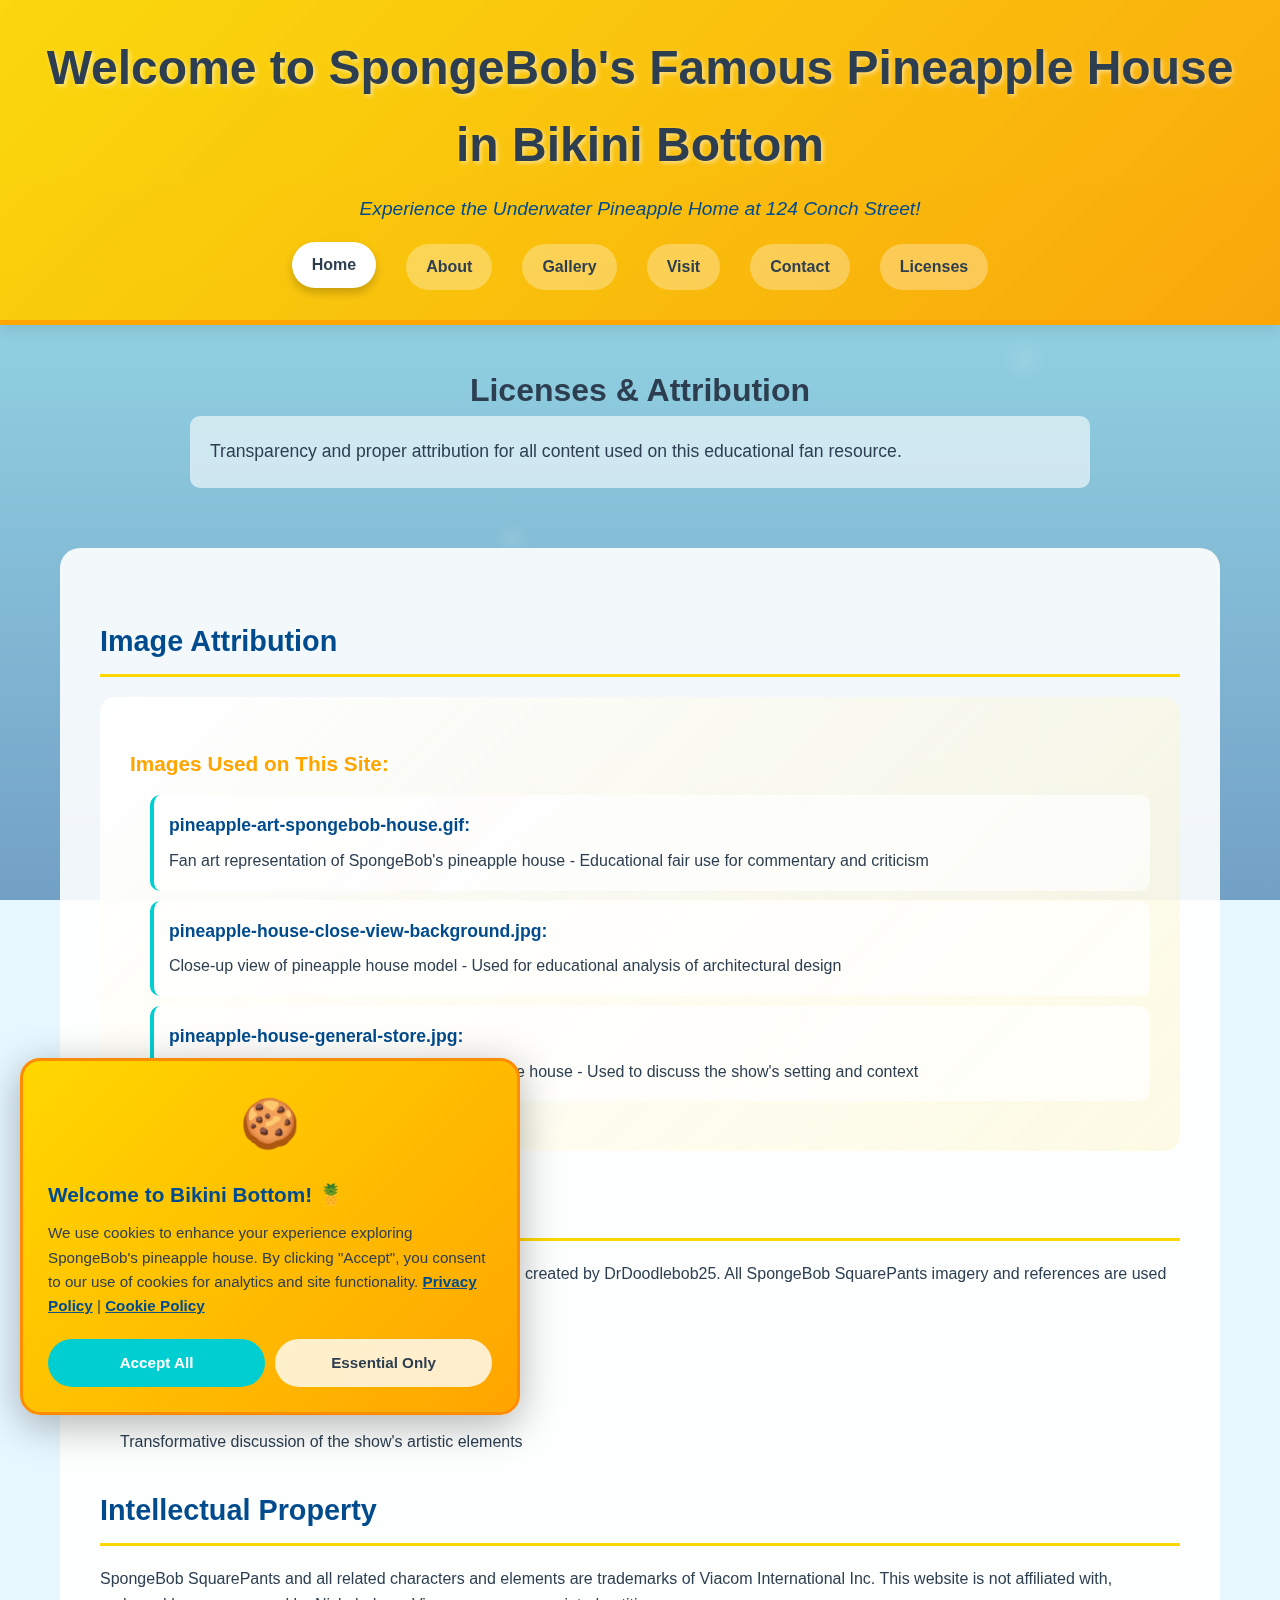
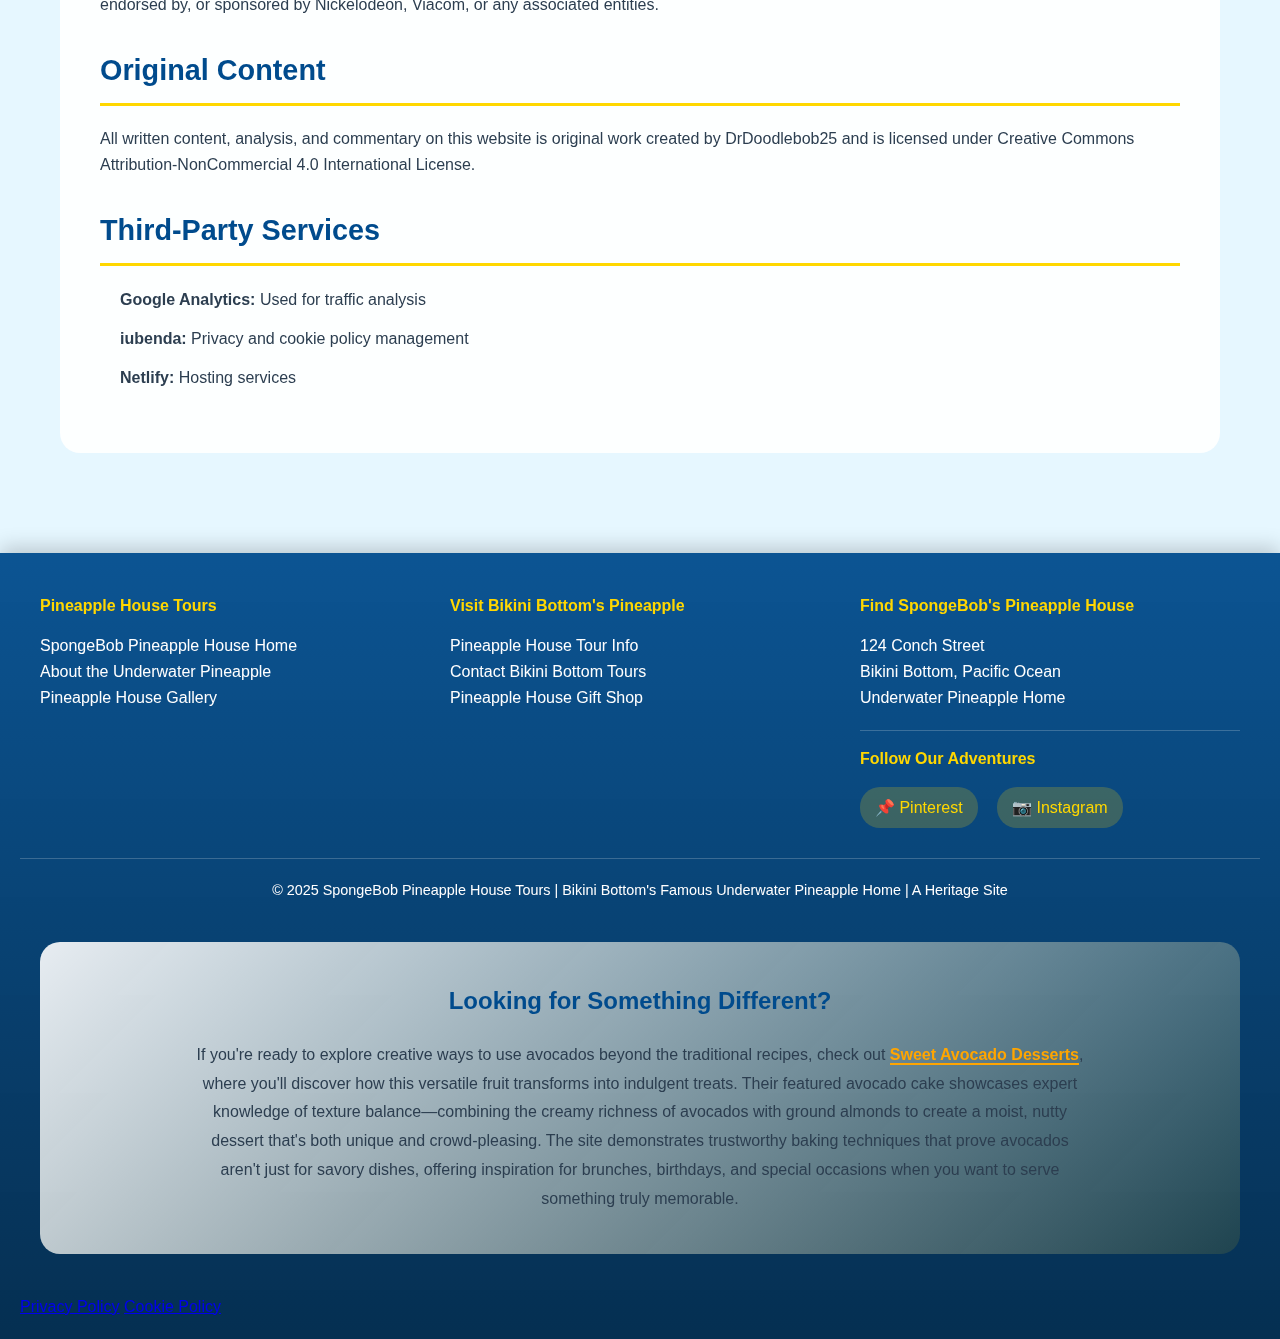
<file: licenses.html>
<!DOCTYPE html>
<html lang="en">
<head>
    <!-- Copy the same head section from index.html -->
    <title>Licenses & Attribution | SpongeBob Pineapple House</title>
    <meta name="description" content="Image licenses and attribution for SpongeBob pineapple house website. All content credits and fair use information.">
    <!-- Google tag - YES, keep this -->
    <script async src="https://www.googletagmanager.com/gtag/js?id=G-2K1HRFF214"></script>
    <!-- ... -->
    
    <!-- Primary SEO Meta Tags - MODIFY -->
    <title>Licenses & Attribution | SpongeBob Pineapple House</title>
    <meta name="description" content="Image licenses, attribution, and fair use information for SpongeBob pineapple house educational content. Credits for all materials used.">
    <meta name="keywords" content="SpongeBob pineapple house licenses, attribution, fair use, image credits, copyright information">
    
    <!-- Canonical URL - MODIFY -->
    <link rel="canonical" href="https://spongebob-home-tour.netlify.app/licenses.html">
     <!-- Keep CSS and JS files - SAME -->
    <link rel="stylesheet" href="css/reset.css">
    <link rel="stylesheet" href="css/styles.css">
    <script src="js/main.js"></script>
    <script src="js/cookie-consent.js"></script>
    <script type="application/ld+json">
{
  "@context": "https://schema.org",
  "@type": "WebPage",
  "name": "Licenses & Attribution | SpongeBob Pineapple House",
  "description": "Image licenses and attribution for SpongeBob pineapple house website. All content credits and fair use information.",
  "url": "https://spongebob-home-tour.netlify.app/licenses.html",
  "about": {
    "@type": "CreativeWork",
    "name": "Fair Use Statement",
    "description": "Educational commentary and critical analysis under fair use"
  },
  "license": "https://creativecommons.org/licenses/by-nc/4.0/",
  "publisher": {
    "@type": "Organization",
    "name": "Bikini Bottom Tourism Board",
    "url": "https://spongebob-home-tour.netlify.app/"
  }
}
</script>
</head>
<body>
    <!-- Same header and navigation as index.html -->
      <!-- Pineapple Hamburger Menu -->
    <div class="pineapple-menu" id="pineappleMenu">
        <div class="pineapple-crown"></div>
        <div class="pineapple-body">
            <span class="menu-line"></span>
            <span class="menu-line"></span>
            <span class="menu-line"></span>
        </div>
    </div>

    <!-- Mobile Navigation -->
    <nav class="mobile-nav" id="mobileNav">
        <a href="index.html">Home</a>
        <a href="about.html">About</a>
        <a href="gallery.html">Gallery</a>
        <a href="visit.html">Visit</a>
        <a href="contact.html">Contact</a>
        <a href="licenses.html">Licenses</a>
    </nav>

    <!-- Header -->
    <header class="main-header">
        <div class="header-content">
            <h1 class="site-title">Welcome to SpongeBob's Famous Pineapple House in Bikini Bottom</h1>
            <p class="tagline">Experience the Underwater Pineapple Home at 124 Conch Street!</p>
        </div>
        
        <!-- Desktop Navigation -->
        <nav class="desktop-nav">
            <a href="index.html" class="nav-link active">Home</a>
            <a href="about.html" class="nav-link">About</a>
            <a href="gallery.html" class="nav-link">Gallery</a>
            <a href="visit.html" class="nav-link">Visit</a>
            <a href="contact.html" class="nav-link">Contact</a>
            <a href="licenses.html" class="nav-link">Licenses</a>
        </nav>
    </header>
    
    <main class="main-content">
        <section class="hero-section">
            <h1>Licenses & Attribution</h1>
            <p class="lead-text">Transparency and proper attribution for all content used on this educational fan resource.</p>
        </section>
        
        <section class="licenses-content">
            <h2>Image Attribution</h2>
            
            <div class="image-credits">
                <h3>Images Used on This Site:</h3>
                <ul>
                    <li><strong>pineapple-art-spongebob-house.gif:</strong> Fan art representation of SpongeBob's pineapple house - Educational fair use for commentary and criticism</li>
                    <li><strong>pineapple-house-close-view-background.jpg:</strong> Close-up view of pineapple house model - Used for educational analysis of architectural design</li>
                    <li><strong>pineapple-house-general-store.jpg:</strong> Miniature neighborhood scene featuring pineapple house - Used to discuss the show's setting and context</li>
                </ul>
            </div>
            
            <h2>Fair Use Statement</h2>
            <p>This website is a non-commercial, educational fan resource created by DrDoodlebob25. All SpongeBob SquarePants imagery and references are used under fair use for the purposes of:</p>
            <ul>
                <li>Educational commentary on animation design</li>
                <li>Critical analysis of cultural impact</li>
                <li>Fan appreciation and community building</li>
                <li>Transformative discussion of the show's artistic elements</li>
            </ul>
            
            <h2>Intellectual Property</h2>
            <p>SpongeBob SquarePants and all related characters and elements are trademarks of Viacom International Inc. This website is not affiliated with, endorsed by, or sponsored by Nickelodeon, Viacom, or any associated entities.</p>
            
            <h2>Original Content</h2>
            <p>All written content, analysis, and commentary on this website is original work created by DrDoodlebob25 and is licensed under Creative Commons Attribution-NonCommercial 4.0 International License.</p>
            
            <h2>Third-Party Services</h2>
            <ul>
                <li><strong>Google Analytics:</strong> Used for traffic analysis</li>
                <li><strong>iubenda:</strong> Privacy and cookie policy management</li>
                <li><strong>Netlify:</strong> Hosting services</li>
            </ul>
        </section>
    </main>
    
    <!-- Same footer as index.html -->
     <!-- Footer -->
    <footer class="main-footer">
        <div class="footer-content">
            <div class="footer-section">
                <h4>Pineapple House Tours</h4>
                <ul>
                    <li><a href="index.html">SpongeBob Pineapple House Home</a></li>
                    <li><a href="about.html">About the Underwater Pineapple</a></li>
                    <li><a href="gallery.html">Pineapple House Gallery</a></li>
                </ul>
            </div>
            
            <div class="footer-section">
                <h4>Visit Bikini Bottom's Pineapple</h4>
                <ul>
                    <li><a href="visit.html">Pineapple House Tour Info</a></li>
                    <li><a href="contact.html">Contact Bikini Bottom Tours</a></li>
                    <li><a href="#">Pineapple House Gift Shop</a></li>
                </ul>
            </div>
            
            <div class="footer-section">
                <h4>Find SpongeBob's Pineapple House</h4>
                <p>124 Conch Street<br>
                Bikini Bottom, Pacific Ocean<br>
                Underwater Pineapple Home</p>
                
                <!-- Social Media Links Added Here -->
                <div class="social-links" style="margin-top: 20px;">
                    <h4 style="color: #FFD700; margin-bottom: 10px;">Follow Our Adventures</h4>
                    <p>
                        <a href="https://www.pinterest.com/drdoodlebob25/_profile" target="_blank" rel="noopener" style="color: #FFD700; margin-right: 15px;">📌 Pinterest</a>
                        <a href="https://www.instagram.com/drdoodlebob25/" target="_blank" rel="noopener" style="color: #FFD700;">📷 Instagram</a>
                    </p>
                </div>
            </div>
        </div>
        
        <div class="footer-bottom">
            <p>&copy; 2025 SpongeBob Pineapple House Tours | Bikini Bottom's Famous Underwater Pineapple Home | A Heritage Site</p>
        </div>

        <!-- Partner Link Section - Add here, ABOVE the footer -->
<section class="partner-link">
    <h2>Looking for Something Different?</h2>
    <p>If you're ready to explore creative ways to use avocados beyond the traditional recipes, check out <a href="https://avocado-desserts.netlify.app/" target="_blank" rel="noopener">Sweet Avocado Desserts</a>, where you'll discover how this versatile fruit transforms into indulgent treats. Their featured avocado cake showcases expert knowledge of texture balance—combining the creamy richness of avocados with ground almonds to create a moist, nutty dessert that's both unique and crowd-pleasing. The site demonstrates trustworthy baking techniques that prove avocados aren't just for savory dishes, offering inspiration for brunches, birthdays, and special occasions when you want to serve something truly memorable.</p>
</section>
       
        <a href="https://www.iubenda.com/privacy-policy/89726833" class="iubenda-white iubenda-noiframe iubenda-embed iubenda-noiframe " title="Privacy Policy ">Privacy Policy</a><script type="text/javascript">(function (w,d) {var loader = function () {var s = d.createElement("script"), tag = d.getElementsByTagName("script")[0]; s.src="https://cdn.iubenda.com/iubenda.js"; tag.parentNode.insertBefore(s,tag);}; if(w.addEventListener){w.addEventListener("load", loader, false);}else if(w.attachEvent){w.attachEvent("onload", loader);}else{w.onload = loader;}})(window, document);</script>

        <a href="https://www.iubenda.com/privacy-policy/89726833/cookie-policy" class="iubenda-white iubenda-noiframe iubenda-embed iubenda-noiframe " title="Cookie Policy ">Cookie Policy</a><script type="text/javascript">(function (w,d) {var loader = function () {var s = d.createElement("script"), tag = d.getElementsByTagName("script")[0]; s.src="https://cdn.iubenda.com/iubenda.js"; tag.parentNode.insertBefore(s,tag);}; if(w.addEventListener){w.addEventListener("load", loader, false);}else if(w.attachEvent){w.attachEvent("onload", loader);}else{w.onload = loader;}})(window, document);</script>
    </footer>
</body>
</html>
</file>
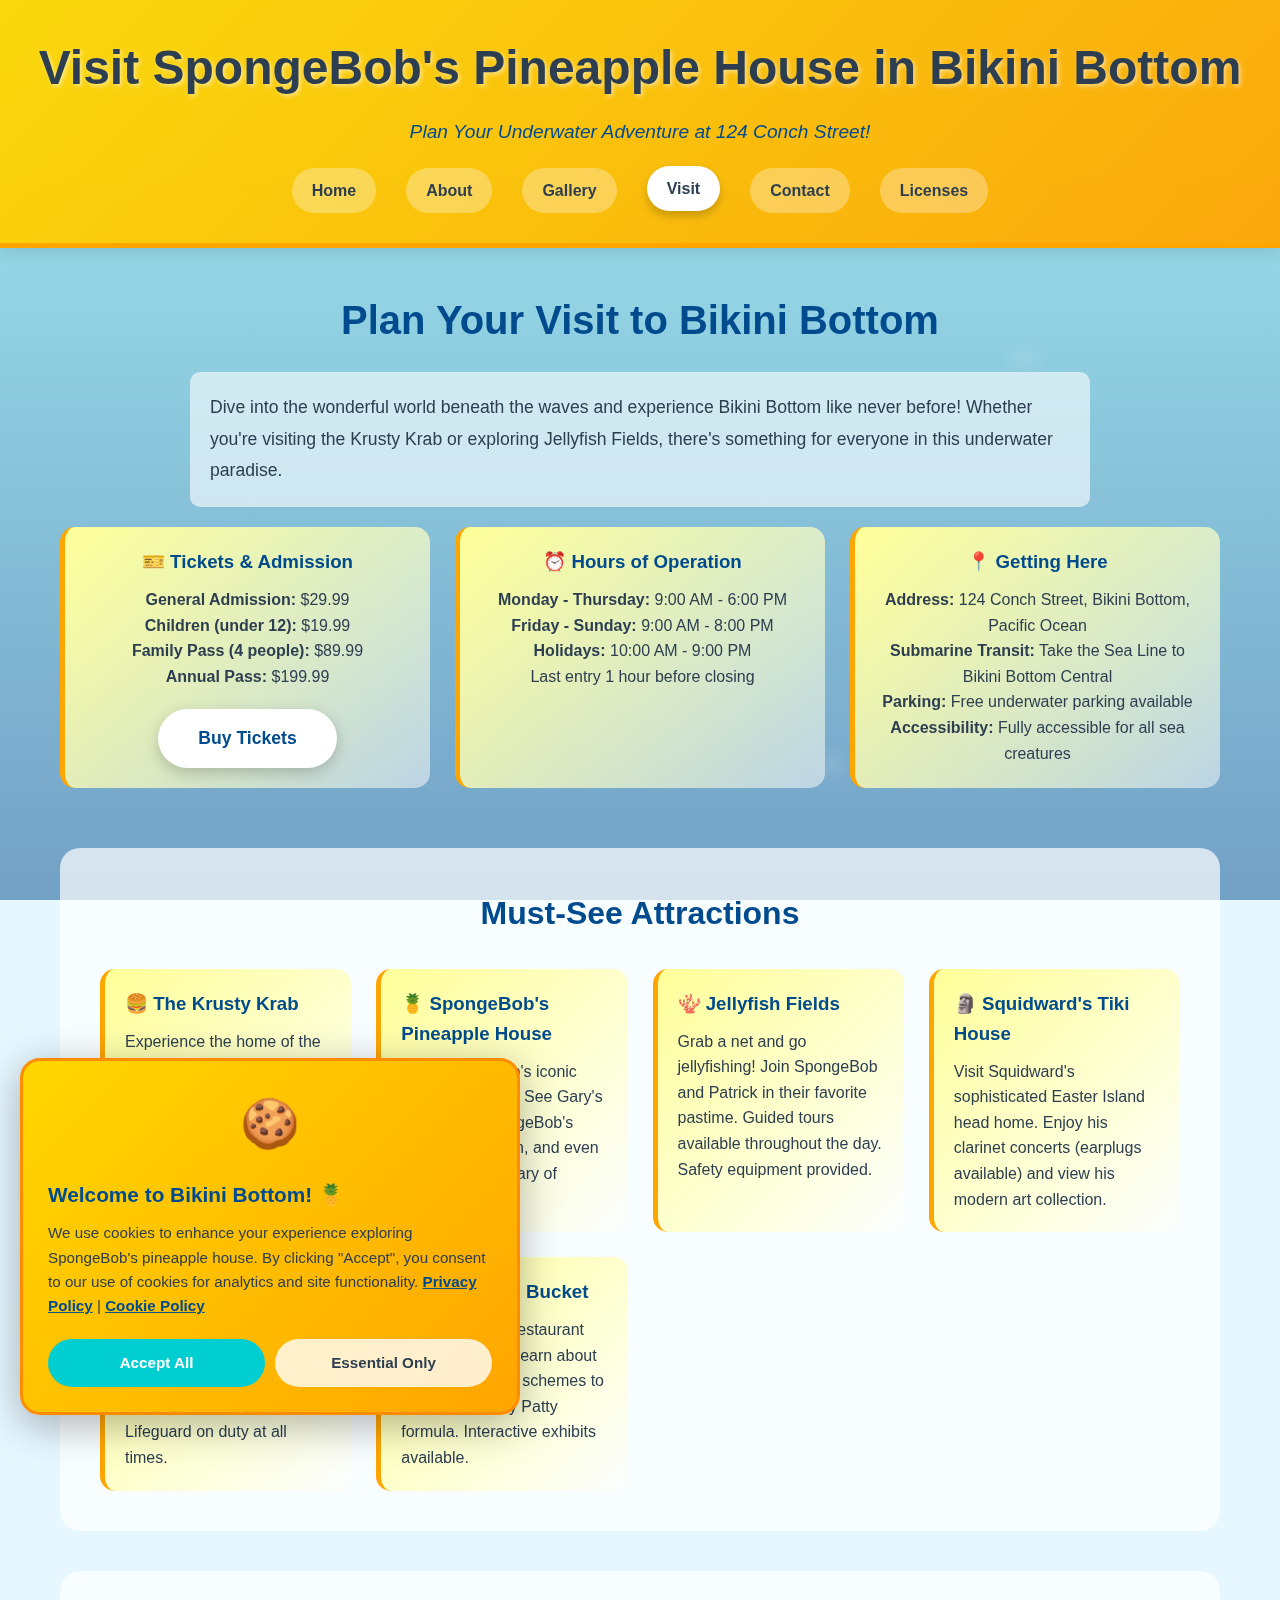
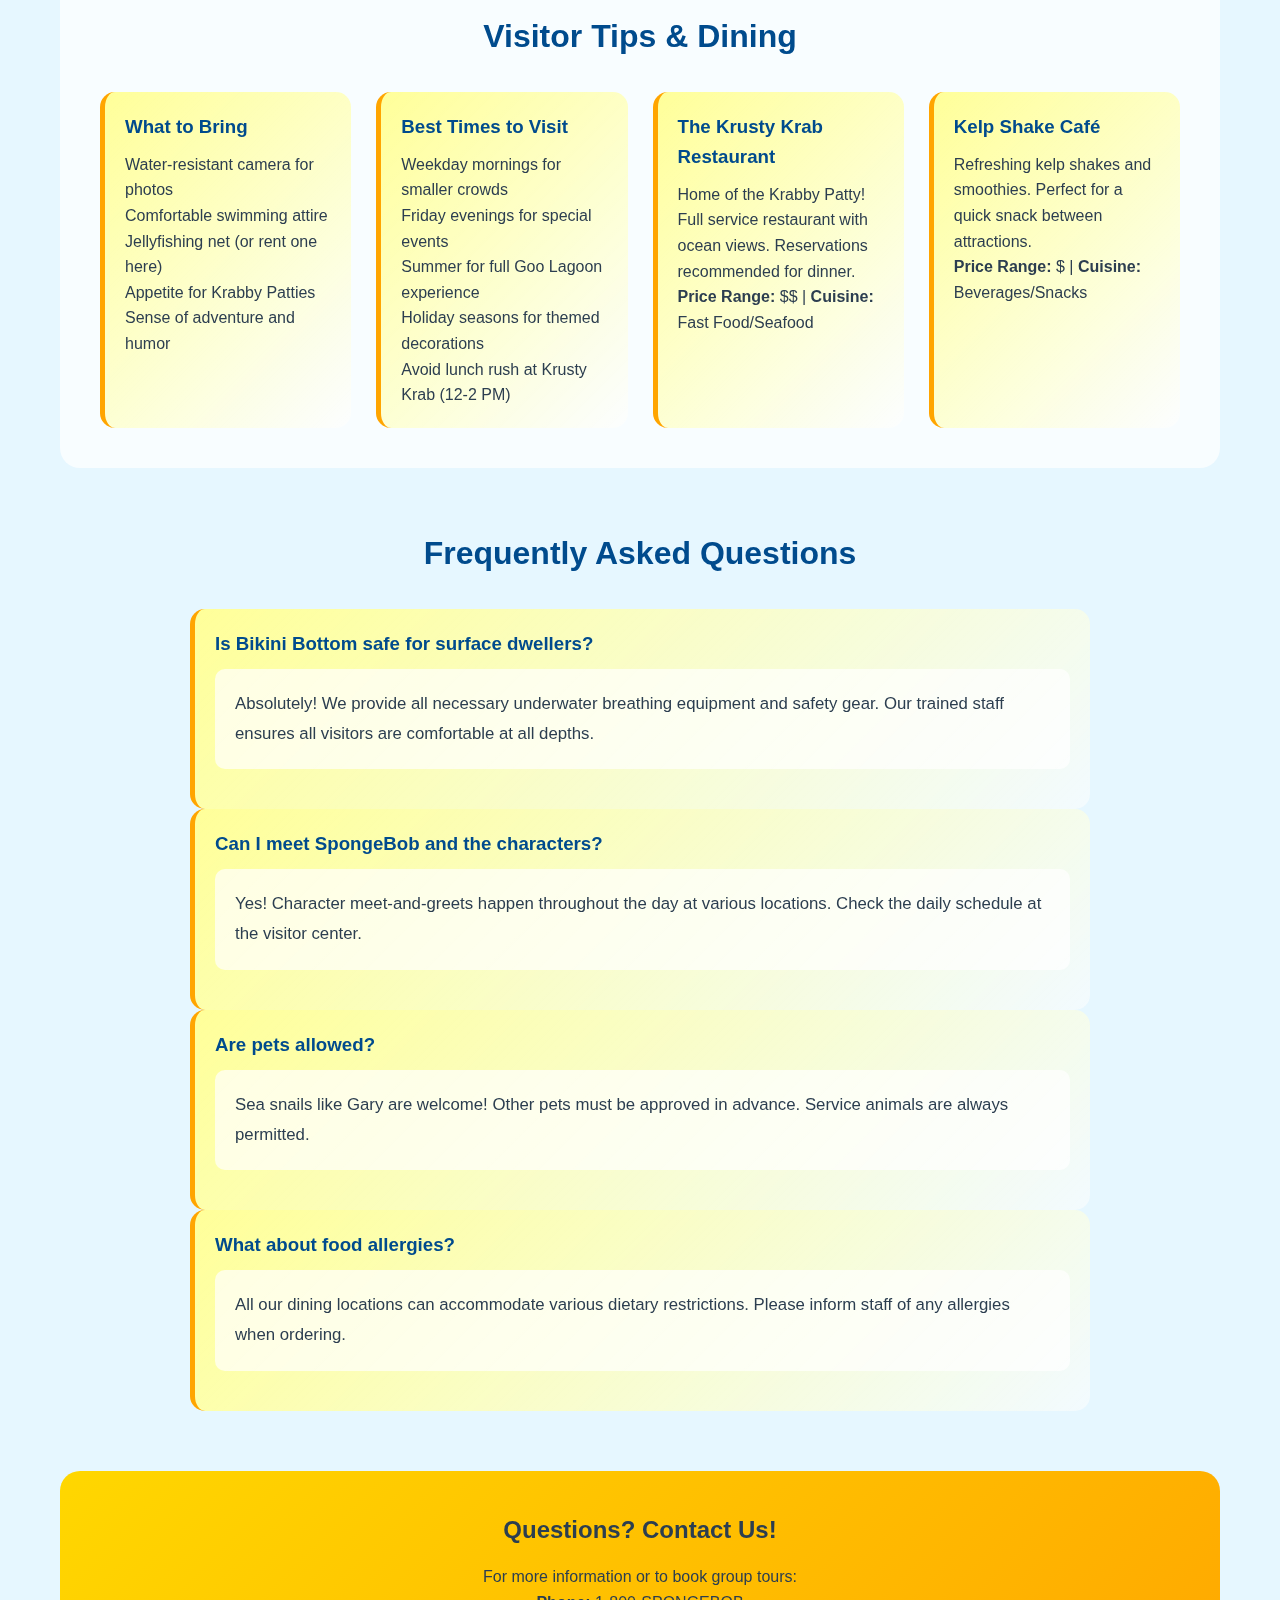
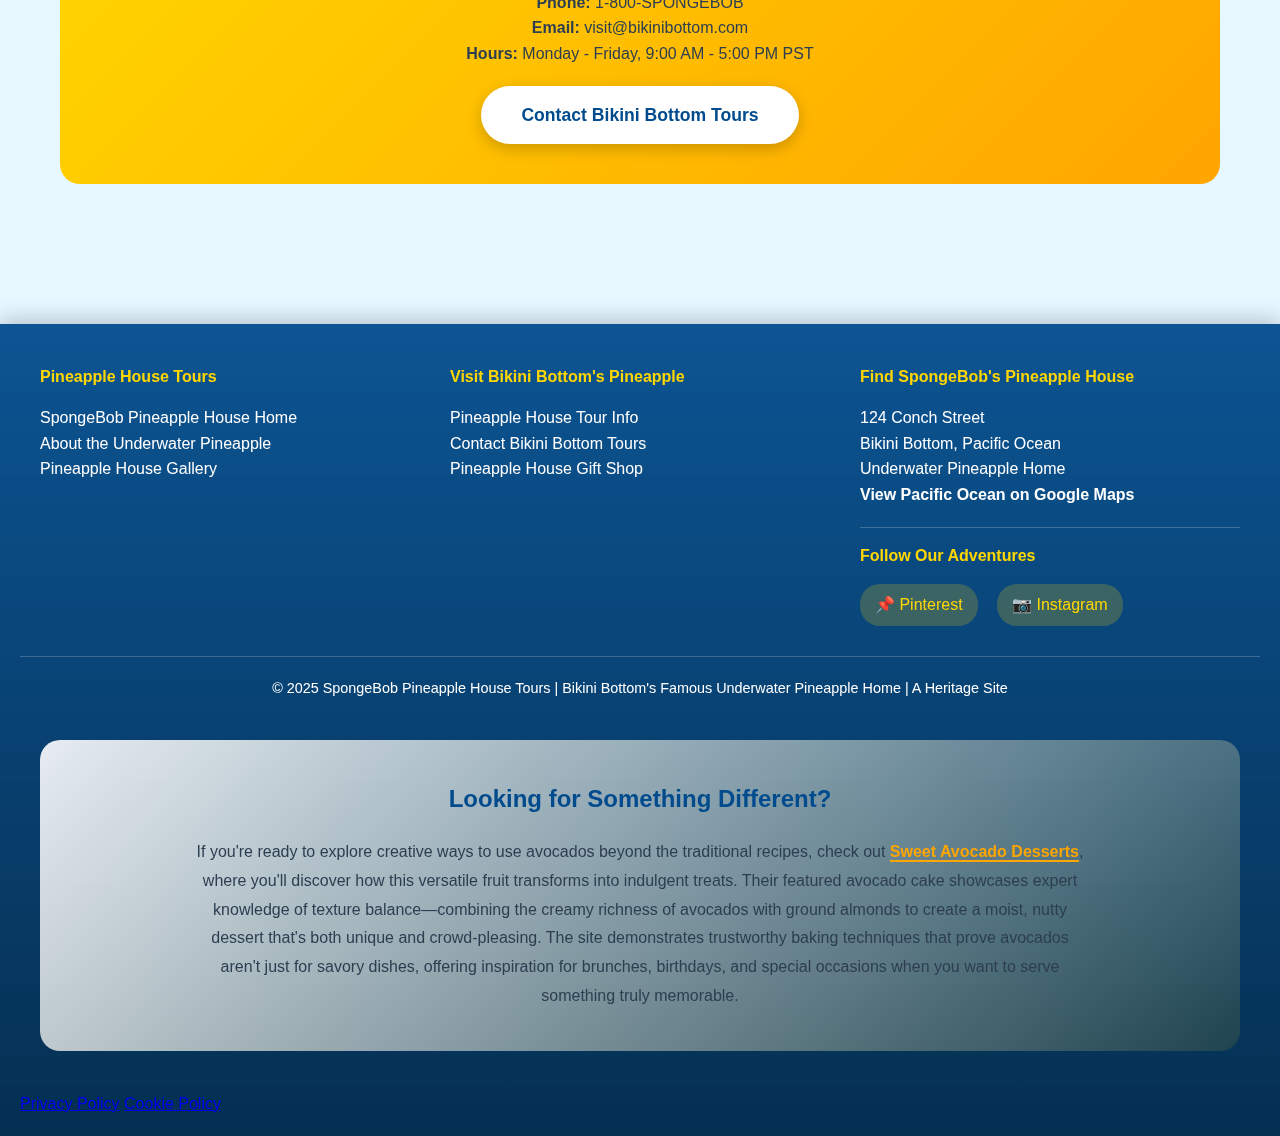
<file: visit.html>
<!DOCTYPE html>
<html lang="en">
<head>
    <!-- Google tag (gtag.js) -->
    <script async src="https://www.googletagmanager.com/gtag/js?id=G-2K1HRFF214"></script>
    <script>
      window.dataLayer = window.dataLayer || [];
      function gtag(){dataLayer.push(arguments);}
      gtag('js', new Date());

      gtag('config', 'G-2K1HRFF214');
    </script>
    
    <meta charset="UTF-8">
    <meta name="viewport" content="width=device-width, initial-scale=1.0">
    
    <!-- Primary SEO Meta Tags -->
    <title>Visit SpongeBob's Pineapple House | Bikini Bottom Tour Information & Tickets 2024</title>
    <meta name="description" content="Plan your visit to SpongeBob's pineapple house in Bikini Bottom! Tour hours, ticket prices, attractions including Krusty Krab, Jellyfish Fields & more. Book your underwater adventure today!">
    <meta name="keywords" content="visit bikini bottom, spongebob tour, bikini bottom tickets, pineapple house tour, underwater visit, krusty krab visit, jellyfish fields tour, bikini bottom attractions, spongebob experience">
    <meta name="author" content="DrDoodlebob25 - Bikini Bottom Tourism Board">
    
    <!-- Additional SEO Meta Tags -->
    <meta name="robots" content="index, follow">
    <meta name="language" content="English">
    <meta name="revisit-after" content="7 days">
    <meta name="distribution" content="global">
    <meta name="rating" content="general">
    
    <!-- Open Graph Meta Tags -->
    <meta property="og:title" content="Visit SpongeBob's Pineapple House - Bikini Bottom Tour & Tickets">
    <meta property="og:description" content="Plan your visit to Bikini Bottom! Tour SpongeBob's pineapple house, the Krusty Krab, Jellyfish Fields and more. Get tickets, hours & visitor information.">
    <meta property="og:type" content="website">
    <meta property="og:url" content="https://spongebob-home-tour.netlify.app/visit.html">
    <meta property="og:image" content="https://spongebob-home-tour.netlify.app/img/pineapple-art-spongebob-house.gif">
    <meta property="og:site_name" content="SpongeBob Pineapple House Tours">
    
    <!-- Twitter Card Meta Tags -->
    <meta name="twitter:card" content="summary_large_image">
    <meta name="twitter:title" content="Visit SpongeBob's Pineapple House | Bikini Bottom Tours">
    <meta name="twitter:description" content="Plan your visit to Bikini Bottom! Tour tickets, hours & attractions. Experience SpongeBob's pineapple house, Krusty Krab & more!">
    <meta name="twitter:image" content="https://spongebob-home-tour.netlify.app/img/pineapple-art-spongebob-house.gif">
    
    <!-- Canonical URL -->
    <link rel="canonical" href="https://spongebob-home-tour.netlify.app/visit.html">
    
    <!-- CSS Files -->
    <link rel="stylesheet" href="css/reset.css">
    <link rel="stylesheet" href="css/styles.css">

    <!-- JavaScript Files -->
    <script src="js/main.js"></script>
    <script src="js/cookie-consent.js"></script>

    <script type="text/javascript" src="https://embeds.iubenda.com/widgets/127207ea-99c8-4872-a197-8644a97f1b45.js"></script>

    <!-- Schema.org Structured Data -->
    <script type="application/ld+json">
    {
      "@context": "https://schema.org",
      "@type": "TouristAttraction",
      "name": "SpongeBob's Pineapple House & Bikini Bottom Tours",
      "description": "Visit SpongeBob's iconic pineapple house and explore Bikini Bottom attractions including the Krusty Krab, Jellyfish Fields, and Goo Lagoon",
      "url": "https://spongebob-home-tour.netlify.app/visit.html",
      "address": {
        "@type": "PostalAddress",
        "streetAddress": "124 Conch Street",
        "addressLocality": "Bikini Bottom",
        "addressRegion": "Pacific Ocean"
      },
      "openingHoursSpecification": [
        {
          "@type": "OpeningHoursSpecification",
          "dayOfWeek": ["Monday", "Tuesday", "Wednesday", "Thursday"],
          "opens": "09:00",
          "closes": "18:00"
        },
        {
          "@type": "OpeningHoursSpecification",
          "dayOfWeek": ["Friday", "Saturday", "Sunday"],
          "opens": "09:00",
          "closes": "20:00"
        }
      ],
      "priceRange": "$$",
      "touristType": ["Animation Fans", "Families", "Pop Culture Enthusiasts"],
      "isAccessibleForFree": false
    }
    </script>
</head>
<body>
    <!-- Pineapple Hamburger Menu -->
    <div class="pineapple-menu" id="pineappleMenu">
        <div class="pineapple-crown"></div>
        <div class="pineapple-body">
            <span class="menu-line"></span>
            <span class="menu-line"></span>
            <span class="menu-line"></span>
        </div>
    </div>

    <!-- Mobile Navigation -->
    <nav class="mobile-nav" id="mobileNav">
        <a href="index.html">Home</a>
        <a href="about.html">About</a>
        <a href="gallery.html">Gallery</a>
        <a href="visit.html" class="active">Visit</a>
        <a href="contact.html">Contact</a>
        <a href="licenses.html">Licenses</a>
    </nav>

    <!-- Header -->
    <header class="main-header">
        <div class="header-content">
            <h1 class="site-title">Visit SpongeBob's Pineapple House in Bikini Bottom</h1>
            <p class="tagline">Plan Your Underwater Adventure at 124 Conch Street!</p>
        </div>
        
        <!-- Desktop Navigation -->
        <nav class="desktop-nav">
            <a href="index.html" class="nav-link">Home</a>
            <a href="about.html" class="nav-link">About</a>
            <a href="gallery.html" class="nav-link">Gallery</a>
            <a href="visit.html" class="nav-link active">Visit</a>
            <a href="contact.html" class="nav-link">Contact</a>
            <a href="licenses.html" class="nav-link">Licenses</a>
        </nav>
    </header>

    <main class="main-content">
        <section class="hero-section">
            <div class="hero-content">
                <h2>Plan Your Visit to Bikini Bottom</h2>
                <p class="lead-text">Dive into the wonderful world beneath the waves and experience Bikini Bottom like never before! Whether you're visiting the Krusty Krab or exploring Jellyfish Fields, there's something for everyone in this underwater paradise.</p>

                <div class="info-grid">
                    <div class="info-item">
                        <h3>🎫 Tickets & Admission</h3>
                        <p><strong>General Admission:</strong> $29.99</p>
                        <p><strong>Children (under 12):</strong> $19.99</p>
                        <p><strong>Family Pass (4 people):</strong> $89.99</p>
                        <p><strong>Annual Pass:</strong> $199.99</p>
                        <a href="#" class="cta-button">Buy Tickets</a>
                    </div>

                    <div class="info-item">
                        <h3>⏰ Hours of Operation</h3>
                        <p><strong>Monday - Thursday:</strong> 9:00 AM - 6:00 PM</p>
                        <p><strong>Friday - Sunday:</strong> 9:00 AM - 8:00 PM</p>
                        <p><strong>Holidays:</strong> 10:00 AM - 9:00 PM</p>
                        <p class="note">Last entry 1 hour before closing</p>
                    </div>

                    <div class="info-item">
                        <h3>📍 Getting Here</h3>
                        <p><strong>Address:</strong> 124 Conch Street, Bikini Bottom, Pacific Ocean</p>
                        <p><strong>Submarine Transit:</strong> Take the Sea Line to Bikini Bottom Central</p>
                        <p><strong>Parking:</strong> Free underwater parking available</p>
                        <p><strong>Accessibility:</strong> Fully accessible for all sea creatures</p>
                    </div>
                </div>

            </div>
        </section>

        <section class="info-section">
            <h2>Must-See Attractions</h2>
            <div class="info-grid">
                <div class="info-item">
                    <h3>🍔 The Krusty Krab</h3>
                    <p>Experience the home of the world-famous Krabby Patty! Watch SpongeBob cook up delicious burgers and maybe even try one yourself. Open daily for breakfast, lunch, and dinner.</p>
                </div>

                <div class="info-item">
                    <h3>🍍 SpongeBob's Pineapple House</h3>
                    <p>Tour SpongeBob's iconic pineapple home! See Gary's food bowl, SpongeBob's spatula collection, and even peek into his library of episode scripts.</p>
                </div>

                <div class="info-item">
                    <h3>🪸 Jellyfish Fields</h3>
                    <p>Grab a net and go jellyfishing! Join SpongeBob and Patrick in their favorite pastime. Guided tours available throughout the day. Safety equipment provided.</p>
                </div>

                <div class="info-item">
                    <h3>🗿 Squidward's Tiki House</h3>
                    <p>Visit Squidward's sophisticated Easter Island head home. Enjoy his clarinet concerts (earplugs available) and view his modern art collection.</p>
                </div>

                <div class="info-item">
                    <h3>🏖️ Goo Lagoon</h3>
                    <p>Hit the underwater beach! Build sand castles, play volleyball, and watch Larry the Lobster lift weights. Lifeguard on duty at all times.</p>
                </div>

                <div class="info-item">
                    <h3>⚓ The Chum Bucket</h3>
                    <p>See Plankton's restaurant and laboratory. Learn about his latest (failed) schemes to steal the Krabby Patty formula. Interactive exhibits available.</p>
                </div>
            </div>
        </section>

        <section class="info-section">
            <h2>Visitor Tips & Dining</h2>
            <div class="info-grid">
                <div class="info-item">
                    <h3>What to Bring</h3>
                    <ul>
                        <li>Water-resistant camera for photos</li>
                        <li>Comfortable swimming attire</li>
                        <li>Jellyfishing net (or rent one here)</li>
                        <li>Appetite for Krabby Patties</li>
                        <li>Sense of adventure and humor</li>
                    </ul>
                </div>
                <div class="info-item">
                    <h3>Best Times to Visit</h3>
                    <ul>
                        <li>Weekday mornings for smaller crowds</li>
                        <li>Friday evenings for special events</li>
                        <li>Summer for full Goo Lagoon experience</li>
                        <li>Holiday seasons for themed decorations</li>
                        <li>Avoid lunch rush at Krusty Krab (12-2 PM)</li>
                    </ul>
                </div>
                <div class="info-item">
                    <h3>The Krusty Krab Restaurant</h3>
                    <p>Home of the Krabby Patty! Full service restaurant with ocean views. Reservations recommended for dinner.</p>
                    <p><strong>Price Range:</strong> $$ | <strong>Cuisine:</strong> Fast Food/Seafood</p>
                </div>
                <div class="info-item">
                    <h3>Kelp Shake Café</h3>
                    <p>Refreshing kelp shakes and smoothies. Perfect for a quick snack between attractions.</p>
                    <p><strong>Price Range:</strong> $ | <strong>Cuisine:</strong> Beverages/Snacks</p>
                </div>
            </div>
        </section>

        <section class="fun-facts">
            <h2>Frequently Asked Questions</h2>
            <div class="fact-content">
                <div class="info-item">
                    <h3>Is Bikini Bottom safe for surface dwellers?</h3>
                    <p>Absolutely! We provide all necessary underwater breathing equipment and safety gear. Our trained staff ensures all visitors are comfortable at all depths.</p>
                </div>
                <div class="info-item">
                    <h3>Can I meet SpongeBob and the characters?</h3>
                    <p>Yes! Character meet-and-greets happen throughout the day at various locations. Check the daily schedule at the visitor center.</p>
                </div>
                <div class="info-item">
                    <h3>Are pets allowed?</h3>
                    <p>Sea snails like Gary are welcome! Other pets must be approved in advance. Service animals are always permitted.</p>
                </div>
                <div class="info-item">
                    <h3>What about food allergies?</h3>
                    <p>All our dining locations can accommodate various dietary restrictions. Please inform staff of any allergies when ordering.</p>
                </div>
            </div>
        </section>

        <section class="cta-section">
            <h2>Questions? Contact Us!</h2>
            <p>For more information or to book group tours:</p>
            <p><strong>Phone:</strong> 1-800-SPONGEBOB</p>
            <p><strong>Email:</strong> visit@bikinibottom.com</p>
            <p><strong>Hours:</strong> Monday - Friday, 9:00 AM - 5:00 PM PST</p>
            <a href="contact.html" class="cta-button">Contact Bikini Bottom Tours</a>
    </main>

    <!-- Footer -->
    <footer class="main-footer">
        <div class="footer-content">
            <div class="footer-section">
                <h4>Pineapple House Tours</h4>
                <ul>
                    <li><a href="index.html">SpongeBob Pineapple House Home</a></li>
                    <li><a href="about.html">About the Underwater Pineapple</a></li>
                    <li><a href="gallery.html">Pineapple House Gallery</a></li>
                </ul>
            </div>
            
            <div class="footer-section">
                <h4>Visit Bikini Bottom's Pineapple</h4>
                <ul>
                    <li><a href="visit.html">Pineapple House Tour Info</a></li>
                    <li><a href="contact.html">Contact Bikini Bottom Tours</a></li>
                    <li><a href="#">Pineapple House Gift Shop</a></li>
                </ul>
            </div>
            
            <div class="footer-section">
                <h4>Find SpongeBob's Pineapple House</h4>
                <p>124 Conch Street<br>
                Bikini Bottom, Pacific Ocean<br>
                Underwater Pineapple Home</p>
                <p><a href="https://www.google.com/maps/place/Bikini+Atoll/@11.5833333,165.3833333,12z" target="_blank" rel="noopener"><strong>View Pacific Ocean on Google Maps</strong></a></p>
                
                <!-- Social Media Links -->
                <div class="social-links" style="margin-top: 20px;">
                    <h4 style="color: #FFD700; margin-bottom: 10px;">Follow Our Adventures</h4>
                    <p>
                        <a href="https://www.pinterest.com/drdoodlebob25/_profile" target="_blank" rel="noopener" style="color: #FFD700; margin-right: 15px;">📌 Pinterest</a>
                        <a href="https://www.instagram.com/drdoodlebob25/" target="_blank" rel="noopener" style="color: #FFD700;">📷 Instagram</a>
                    </p>
                </div>
            </div>
        </div>
        
        <div class="footer-bottom">
            <p>&copy; 2025 SpongeBob Pineapple House Tours | Bikini Bottom's Famous Underwater Pineapple Home | A Heritage Site</p>
        </div>

        <!-- Partner Link Section -->
        <section class="partner-link">
            <h2>Looking for Something Different?</h2>
            <p>If you're ready to explore creative ways to use avocados beyond the traditional recipes, check out <a href="https://avocado-desserts.netlify.app/" target="_blank" rel="noopener">Sweet Avocado Desserts</a>, where you'll discover how this versatile fruit transforms into indulgent treats. Their featured avocado cake showcases expert knowledge of texture balance—combining the creamy richness of avocados with ground almonds to create a moist, nutty dessert that's both unique and crowd-pleasing. The site demonstrates trustworthy baking techniques that prove avocados aren't just for savory dishes, offering inspiration for brunches, birthdays, and special occasions when you want to serve something truly memorable.</p>
        </section>
       
        <a href="https://www.iubenda.com/privacy-policy/89726833" class="iubenda-white iubenda-noiframe iubenda-embed iubenda-noiframe " title="Privacy Policy ">Privacy Policy</a><script type="text/javascript">(function (w,d) {var loader = function () {var s = d.createElement("script"), tag = d.getElementsByTagName("script")[0]; s.src="https://cdn.iubenda.com/iubenda.js"; tag.parentNode.insertBefore(s,tag);}; if(w.addEventListener){w.addEventListener("load", loader, false);}else if(w.attachEvent){w.attachEvent("onload", loader);}else{w.onload = loader;}})(window, document);</script>

        <a href="https://www.iubenda.com/privacy-policy/89726833/cookie-policy" class="iubenda-white iubenda-noiframe iubenda-embed iubenda-noiframe " title="Cookie Policy ">Cookie Policy</a><script type="text/javascript">(function (w,d) {var loader = function () {var s = d.createElement("script"), tag = d.getElementsByTagName("script")[0]; s.src="https://cdn.iubenda.com/iubenda.js"; tag.parentNode.insertBefore(s,tag);}; if(w.addEventListener){w.addEventListener("load", loader, false);}else if(w.attachEvent){w.attachEvent("onload", loader);}else{w.onload = loader;}})(window, document);</script>
    </footer>

</body>
</html>
</file>
<file: css/styles.css>
/* 
   Main Stylesheet for SpongeBob Pineapple House
   Place this file in: css/styles.css
*/

/* Global Styles */
* {
    margin: 0;
    padding: 0;
    box-sizing: border-box;
}

:root {
    --pineapple-yellow: #FFD700;
    --pineapple-orange: #FFA500;
    --ocean-blue: #00CED1;
    --deep-ocean: #004B8D;
    --sandy-brown: #D2B48C;
    --sponge-yellow: #FFFF99;
    --text-dark: #2C3E50;
    --white: #FFFFFF;
}

body {
    font-family: 'Arial', sans-serif;
    line-height: 1.6;
    color: var(--text-dark);
    background: linear-gradient(180deg, rgba(0, 206, 209, 0.3) 0%, rgba(0, 75, 141, 0.5) 100%);
    background-color: #E6F7FF;
    background-attachment: fixed;
    min-height: 100vh;
    position: relative;
    overflow-x: hidden;
}

/* Add animated bubbles background */
body::before {
    content: '';
    position: fixed;
    width: 100%;
    height: 100%;
    background-image: 
        radial-gradient(circle at 10% 20%, rgba(255, 255, 255, 0.1) 0%, transparent 2%),
        radial-gradient(circle at 80% 40%, rgba(255, 255, 255, 0.1) 0%, transparent 2%),
        radial-gradient(circle at 40% 60%, rgba(255, 255, 255, 0.1) 0%, transparent 2%),
        radial-gradient(circle at 65% 85%, rgba(255, 255, 255, 0.1) 0%, transparent 2%);
    animation: floatBubbles 20s infinite linear;
    pointer-events: none;
    z-index: 1;
}

@keyframes floatBubbles {
    0% { transform: translateY(100vh) translateX(0); }
    100% { transform: translateY(-100vh) translateX(50px); }
}

/* Pineapple Hamburger Menu */
.pineapple-menu {
    position: fixed;
    top: 20px;
    right: 20px;
    z-index: 1001;
    cursor: pointer;
    display: none;
    user-select: none;
    -webkit-tap-highlight-color: transparent;
}

.pineapple-crown {
    width: 40px;
    height: 15px;
    background: linear-gradient(45deg, #228B22 0%, #32CD32 100%);
    clip-path: polygon(10% 100%, 20% 0%, 35% 100%, 50% 0%, 65% 100%, 80% 0%, 90% 100%);
    margin-bottom: -2px;
}

.pineapple-body {
    width: 40px;
    height: 40px;
    background: linear-gradient(135deg, var(--pineapple-yellow) 0%, var(--pineapple-orange) 100%);
    border-radius: 40% 40% 50% 50%;
    display: flex;
    flex-direction: column;
    justify-content: center;
    align-items: center;
    position: relative;
    box-shadow: 0 4px 6px rgba(0, 0, 0, 0.1);
}

.pineapple-body::before {
    content: '';
    position: absolute;
    width: 100%;
    height: 100%;
    background-image: 
        repeating-linear-gradient(45deg, transparent, transparent 5px, rgba(139, 69, 19, 0.1) 5px, rgba(139, 69, 19, 0.1) 10px),
        repeating-linear-gradient(-45deg, transparent, transparent 5px, rgba(139, 69, 19, 0.1) 5px, rgba(139, 69, 19, 0.1) 10px);
    border-radius: inherit;
}

.menu-line {
    width: 20px;
    height: 2px;
    background-color: var(--text-dark);
    margin: 3px 0;
    transition: 0.3s;
    position: relative;
    z-index: 1;
}

.pineapple-menu.active .menu-line:nth-child(1) {
    transform: rotate(-45deg) translate(-5px, 5px);
}

.pineapple-menu.active .menu-line:nth-child(2) {
    opacity: 0;
}

.pineapple-menu.active .menu-line:nth-child(3) {
    transform: rotate(45deg) translate(-5px, -5px);
}

/* Mobile Navigation */
.mobile-nav {
    position: fixed;
    top: 0;
    right: -300px;
    width: 250px;
    height: 100vh;
    background: linear-gradient(135deg, var(--sponge-yellow) 0%, var(--pineapple-yellow) 100%);
    padding: 80px 20px 20px;
    transition: right 0.3s ease;
    z-index: 999;
    box-shadow: -5px 0 15px rgba(0, 0, 0, 0.1);
}

.mobile-nav.active {
    right: 0;
}

.mobile-nav a {
    display: block;
    padding: 15px;
    color: var(--text-dark);
    text-decoration: none;
    border-bottom: 1px solid rgba(0, 0, 0, 0.1);
    transition: background 0.3s;
}

.mobile-nav a:hover {
    background: rgba(255, 255, 255, 0.3);
    padding-left: 25px;
}

.partner-link {
    background: linear-gradient(135deg, rgba(255, 255, 255, 0.9) 0%, rgba(255, 215, 0, 0.1) 100%);
    padding: 40px 20px;
    margin: 40px auto;
    max-width: 1200px;
    border-radius: 20px;
    text-align: center;
}

.partner-link h2 {
    color: var(--deep-ocean);
    margin-bottom: 20px;
}

.partner-link p {
    max-width: 900px;
    margin: 0 auto;
    line-height: 1.8;
    color: var(--text-dark);
}

.partner-link a {
    color: var(--pineapple-orange);
    font-weight: bold;
    text-decoration: none;
    border-bottom: 2px solid var(--pineapple-orange);
    transition: all 0.3s;
}

.partner-link a:hover {
    color: var(--deep-ocean);
    border-bottom-color: var(--deep-ocean);
}

.social-links {
    margin-top: 20px;
    padding-top: 15px;
    border-top: 1px solid rgba(255, 255, 255, 0.2);
}

.social-links a {
    display: inline-block;
    margin: 5px 5px 0 0;
    padding: 8px 15px;
    background: rgba(255, 215, 0, 0.2);
    border-radius: 20px;
    color: white;
    text-decoration: none;
    transition: all 0.3s;
}

.social-links a:hover {
    background: #FFD700;
    color: #004B8D;
    transform: translateY(-2px);
}

/* Header */
.main-header {
    background: linear-gradient(135deg, rgba(255, 215, 0, 0.95) 0%, rgba(255, 165, 0, 0.95) 100%);
    padding: 30px 20px;
    text-align: center;
    position: sticky;
    top: 0;
    z-index: 10;
    box-shadow: 0 5px 15px rgba(0, 0, 0, 0.1);
    border-bottom: 5px solid var(--pineapple-orange);
    transition: all 0.3s ease;
}

.header-content h1 {
    font-size: clamp(1.5rem, 4vw, 3rem);
    color: var(--text-dark);
    margin-bottom: 10px;
    text-shadow: 2px 2px 4px rgba(255, 255, 255, 0.5);
}

.tagline {
    font-size: clamp(0.9rem, 2vw, 1.2rem);
    color: var(--deep-ocean);
    font-style: italic;
}

/* Desktop Navigation */
.desktop-nav {
    display: flex;
    justify-content: center;
    gap: 30px;
    margin-top: 20px;
    flex-wrap: wrap;
}

.nav-link {
    color: var(--text-dark);
    text-decoration: none;
    padding: 10px 20px;
    border-radius: 25px;
    background: rgba(255, 255, 255, 0.3);
    transition: all 0.3s;
    font-weight: bold;
}

.nav-link:hover, .nav-link.active {
    background: var(--white);
    transform: translateY(-2px);
    box-shadow: 0 5px 10px rgba(0, 0, 0, 0.2);
}

/* Main Content */
.main-content {
    max-width: 1200px;
    margin: 0 auto;
    padding: 40px 20px;
    position: relative;
    z-index: 5;
}

/* Hero Section */
.hero-section {
    text-align: center;
    margin-bottom: 60px;
}

.hero-content h2 {
    font-size: clamp(1.8rem, 3.5vw, 2.5rem);
    color: var(--deep-ocean);
    margin-bottom: 20px;
}

.lead-text {
    font-size: 1.1rem;
    color: var(--text-dark);
    margin-bottom: 20px;
    max-width: 900px;
    margin-left: auto;
    margin-right: auto;
    line-height: 1.8;
    text-align: left;
    background: rgba(255, 255, 255, 0.6);
    padding: 20px;
    border-radius: 10px;
}

/* Section intro for info section */
.section-intro {
    max-width: 900px;
    margin: 0 auto 30px;
    text-align: left;
    font-size: 1.05rem;
    line-height: 1.8;
    color: var(--text-dark);
    background: rgba(255, 255, 255, 0.8);
    padding: 20px;
    border-radius: 10px;
}

/* Image Placeholders */
.hero-image-placeholder {
    margin: 40px auto;
    max-width: 1000px;
    border-radius: 20px;
    overflow: hidden;
    box-shadow: 0 10px 30px rgba(0, 0, 0, 0.15);
}

.hero-image {
    width: 100%;
    height: auto;
    display: block;
}

.info-images-grid {
    display: grid;
    grid-template-columns: repeat(auto-fit, minmax(280px, 1fr));
    gap: 30px;
    margin: 30px 0 40px 0;
}

.info-image-placeholder {
    border-radius: 15px;
    overflow: hidden;
    box-shadow: 0 8px 20px rgba(0, 0, 0, 0.12);
}

.info-image {
    width: 100%;
    height: 100%;
    object-fit: cover;
    display: block;
}

/* Feature Cards */
.feature-cards {
    display: grid;
    grid-template-columns: repeat(auto-fit, minmax(300px, 1fr));
    gap: 30px;
    margin-top: 40px;
}

.feature-card {
    background: linear-gradient(135deg, rgba(255, 255, 255, 0.95) 0%, rgba(255, 215, 0, 0.2) 100%);
    padding: 30px;
    border-radius: 20px;
    box-shadow: 0 10px 20px rgba(0, 0, 0, 0.1);
    transition: all 0.3s ease;
    border: 2px solid transparent;
}

.feature-card:hover {
    transform: translateY(-10px);
    box-shadow: 0 15px 30px rgba(0, 0, 0, 0.2);
    border: 2px solid var(--pineapple-yellow);
}

.card-icon {
    font-size: 3rem;
    margin-bottom: 15px;
}

.feature-card h3 {
    color: var(--deep-ocean);
    margin-bottom: 15px;
    font-size: 1.4rem;
}

.feature-card p {
    line-height: 1.7;
    text-align: justify;
}

/* Info Section */
.info-section {
    background: rgba(255, 255, 255, 0.7);
    padding: 40px;
    border-radius: 20px;
    margin-bottom: 40px;
}

.info-section h2 {
    text-align: center;
    color: var(--deep-ocean);
    margin-bottom: 30px;
    font-size: 2rem;
}

.info-grid {
    display: grid;
    grid-template-columns: repeat(auto-fit, minmax(200px, 1fr));
    gap: 25px;
}

.info-item {
    padding: 20px;
    background: linear-gradient(135deg, var(--sponge-yellow) 0%, rgba(255, 255, 255, 0.5) 100%);
    border-radius: 15px;
    border-left: 5px solid var(--pineapple-orange);
}

.info-item h3 {
    color: var(--deep-ocean);
    margin-bottom: 10px;
}

/* Fun Facts Bubbles */
.fun-facts {
    text-align: center;
    margin: 60px 0;
}

.fun-facts h2 {
    color: var(--deep-ocean);
    margin-bottom: 30px;
    font-size: 2rem;
}

.fact-bubbles {
    display: flex;
    flex-wrap: wrap;
    justify-content: center;
    gap: 20px;
    margin-bottom: 40px;
}

.bubble {
    background: radial-gradient(circle at 30% 30%, rgba(255, 255, 255, 0.9), var(--ocean-blue));
    padding: 20px;
    border-radius: 50%;
    width: 150px;
    height: 150px;
    display: flex;
    align-items: center;
    justify-content: center;
    text-align: center;
    font-weight: bold;
    color: var(--white);
    box-shadow: 0 5px 15px rgba(0, 0, 0, 0.2);
    animation: float 3s ease-in-out infinite;
    cursor: pointer;
    transition: all 0.3s ease;
    user-select: none;
    position: relative;
}

.bubble:hover {
    transform: scale(1.1);
    box-shadow: 0 8px 20px rgba(0, 0, 0, 0.3);
}

.bubble.popping {
    animation: bubblePop 0.2s ease-out forwards !important;
}

.bubble.regenerating {
    animation: regenerate 0.4s ease-in forwards;
}

/* Bubble burst particles */
.bubble-particle {
    position: fixed;
    background: radial-gradient(circle at 30% 30%, rgba(255, 255, 255, 0.9), var(--ocean-blue));
    border-radius: 50%;
    pointer-events: none;
    z-index: 1000;
    animation: particleBurst 0.6s ease-out forwards;
}

@keyframes float {
    0%, 100% { transform: translateY(0); }
    50% { transform: translateY(-10px); }
}

@keyframes bubblePop {
    0% {
        transform: scale(1);
        opacity: 1;
    }
    50% {
        transform: scale(1.2);
        opacity: 0.8;
    }
    100% {
        transform: scale(1.5);
        opacity: 0;
    }
}

@keyframes particleBurst {
    0% {
        transform: translate(0, 0) scale(1);
        opacity: 0.8;
    }
    100% {
        transform: translate(var(--tx), var(--ty)) scale(0);
        opacity: 0;
    }
}

@keyframes regenerate {
    0% {
        transform: scale(0) rotate(180deg);
        opacity: 0;
    }
    50% {
        transform: scale(0.5) rotate(90deg);
        opacity: 0.5;
    }
    100% {
        transform: scale(1) rotate(0deg);
        opacity: 1;
    }
}

/* Fact content styling */
.fact-content {
    max-width: 900px;
    margin: 0 auto;
    text-align: left;
}

.fact-content p {
    font-size: 1.05rem;
    line-height: 1.8;
    margin-bottom: 20px;
    color: var(--text-dark);
    background: rgba(255, 255, 255, 0.7);
    padding: 20px;
    border-radius: 10px;
}

/* CTA Section */
.cta-section {
    text-align: center;
    padding: 40px;
    background: linear-gradient(135deg, var(--pineapple-yellow) 0%, var(--pineapple-orange) 100%);
    border-radius: 20px;
    margin: 40px 0;
}

.cta-section h2 {
    color: var(--text-dark);
    margin-bottom: 15px;
}

.cta-button {
    display: inline-block;
    padding: 15px 40px;
    background: var(--white);
    color: var(--deep-ocean);
    text-decoration: none;
    border-radius: 50px;
    font-weight: bold;
    font-size: 1.1rem;
    margin-top: 20px;
    transition: all 0.3s;
    box-shadow: 0 5px 15px rgba(0, 0, 0, 0.2);
}

.cta-button:hover {
    transform: scale(1.05);
    box-shadow: 0 8px 20px rgba(0, 0, 0, 0.3);
}

/* Footer */
.main-footer {
    background: linear-gradient(180deg, rgba(0, 75, 141, 0.95) 0%, rgba(0, 43, 78, 0.98) 100%);
    color: var(--white);
    padding: 40px 20px 20px;
    margin-top: 60px;
    position: relative;
    z-index: 10;
    box-shadow: 0 -5px 20px rgba(0, 0, 0, 0.2);
}

.footer-content {
    max-width: 1200px;
    margin: 0 auto;
    display: grid;
    grid-template-columns: repeat(auto-fit, minmax(200px, 1fr));
    gap: 30px;
    margin-bottom: 30px;
}

.footer-section h4 {
    color: var(--pineapple-yellow);
    margin-bottom: 15px;
}

.footer-section ul {
    list-style: none;
}

.footer-section a {
    color: var(--white);
    text-decoration: none;
    transition: color 0.3s;
}

.footer-section a:hover {
    color: var(--pineapple-yellow);
}

.footer-bottom {
    text-align: center;
    padding-top: 20px;
    border-top: 1px solid rgba(255, 255, 255, 0.2);
    font-size: 0.9rem;
}

/* Floating Bubbles Container */
.floating-bubbles-container {
    position: fixed;
    top: 0;
    left: 0;
    width: 100%;
    height: 100%;
    pointer-events: none;
    z-index: 2;
    overflow: hidden;
}

.floating-bubble {
    position: absolute;
    background: radial-gradient(circle at 30% 30%, rgba(255, 255, 255, 0.4), rgba(255, 255, 255, 0.1));
    border-radius: 50%;
    bottom: -100px;
    animation: floatUp linear infinite;
    opacity: 0.6;
    pointer-events: auto;
}

@keyframes floatUp {
    0% {
        bottom: -100px;
        transform: translateX(0) rotate(0deg);
        opacity: 0;
    }
    10% {
        opacity: 0.6;
    }
    90% {
        opacity: 0.6;
    }
    100% {
        bottom: 110vh;
        transform: translateX(100px) rotate(360deg);
        opacity: 0;
    }
}

/* Header scroll effects */
.main-header.scrolled {
    box-shadow: 0 5px 20px rgba(0, 0, 0, 0.2);
}

.main-header.header-hidden {
    transform: translateY(-100%);
}

/* Page transitions */
body {
    opacity: 0;
    transition: opacity 0.3s ease;
}

body.page-loaded {
    opacity: 1;
}

/* Responsive Design */
@media (max-width: 768px) {
    .pineapple-menu {
        display: block;
    }
    
    .desktop-nav {
        display: none;
    }
    
    .header-content h1 {
        font-size: 1.8rem;
    }
    
    .feature-cards {
        grid-template-columns: 1fr;
    }
    
    .info-grid {
        grid-template-columns: 1fr;
    }
    
    .bubble {
        width: 120px;
        height: 120px;
        font-size: 0.9rem;
    }
    
    .footer-content {
        grid-template-columns: 1fr;
        text-align: center;
    }
}
/* Contact Page Styles */
.contact-info {
    background: rgba(255, 255, 255, 0.9);
    padding: 40px;
    border-radius: 20px;
    margin-bottom: 40px;
}

.contact-methods {
    margin-top: 30px;
}

.contact-methods h3 {
    color: var(--deep-ocean);
    margin: 30px 0 15px 0;
    font-size: 1.5rem;
    border-bottom: 3px solid var(--pineapple-yellow);
    padding-bottom: 10px;
    display: inline-block;
}

.contact-methods p {
    line-height: 1.8;
    margin-bottom: 15px;
}

.contact-methods a {
    color: var(--pineapple-orange);
    font-weight: bold;
    text-decoration: none;
    border-bottom: 2px solid var(--pineapple-orange);
    transition: all 0.3s;
}

.contact-methods a:hover {
    color: var(--deep-ocean);
    border-bottom-color: var(--deep-ocean);
}

/* About Author Section */
.about-author {
    background: linear-gradient(135deg, rgba(255, 255, 153, 0.3) 0%, rgba(255, 215, 0, 0.2) 100%);
    padding: 40px;
    border-radius: 20px;
    margin: 40px 0;
    border-left: 5px solid var(--pineapple-orange);
}

.about-author h2 {
    color: var(--deep-ocean);
    margin-bottom: 20px;
}

.about-author p {
    line-height: 1.8;
    margin-bottom: 20px;
}

/* Licenses Page Styles */
.licenses-content {
    background: rgba(255, 255, 255, 0.9);
    padding: 40px;
    border-radius: 20px;
}

.licenses-content h2 {
    color: var(--deep-ocean);
    margin: 30px 0 20px 0;
    font-size: 1.8rem;
    border-bottom: 3px solid var(--pineapple-yellow);
    padding-bottom: 10px;
}

.licenses-content h3 {
    color: var(--pineapple-orange);
    margin: 20px 0 15px 0;
    font-size: 1.3rem;
}

.image-credits {
    background: linear-gradient(135deg, rgba(255, 255, 255, 0.95) 0%, rgba(255, 215, 0, 0.1) 100%);
    padding: 30px;
    border-radius: 15px;
    margin: 20px 0;
}

.image-credits ul {
    list-style: none;
    padding: 0;
}

.image-credits li {
    padding: 15px;
    margin-bottom: 10px;
    background: rgba(255, 255, 255, 0.7);
    border-radius: 10px;
    border-left: 4px solid var(--ocean-blue);
    transition: transform 0.3s;
}

.image-credits li:hover {
    transform: translateX(10px);
    box-shadow: 0 5px 15px rgba(0, 0, 0, 0.1);
}

.image-credits li strong {
    color: var(--deep-ocean);
    display: block;
    margin-bottom: 5px;
    font-size: 1.1rem;
}

.licenses-content ul {
    margin-left: 20px;
    margin-bottom: 20px;
}

.licenses-content ul li {
    margin-bottom: 10px;
    line-height: 1.8;
}

/* Mobile Responsive for Contact/License Pages */
@media (max-width: 768px) {
    .contact-info,
    .licenses-content,
    .about-author {
        padding: 20px;
    }
    
    .contact-methods h3,
    .licenses-content h2 {
        font-size: 1.3rem;
    }
    
    .image-credits li {
        padding: 10px;
    }
}

@media (min-width: 769px) {
    .pineapple-menu,
    .mobile-nav {
        display: none !important;
    }
}

/* Print styles */
@media print {
    .pineapple-menu,
    .mobile-nav,
    .desktop-nav,
    .cta-button,
    .floating-bubbles-container {
        display: none !important;
    }
    
    body {
        background: white !important;
        color: black !important;
    }
    
    .main-header,
    .main-footer {
        background: white !important;
        color: black !important;
        border: 1px solid #ccc;
    }
}
</file>
